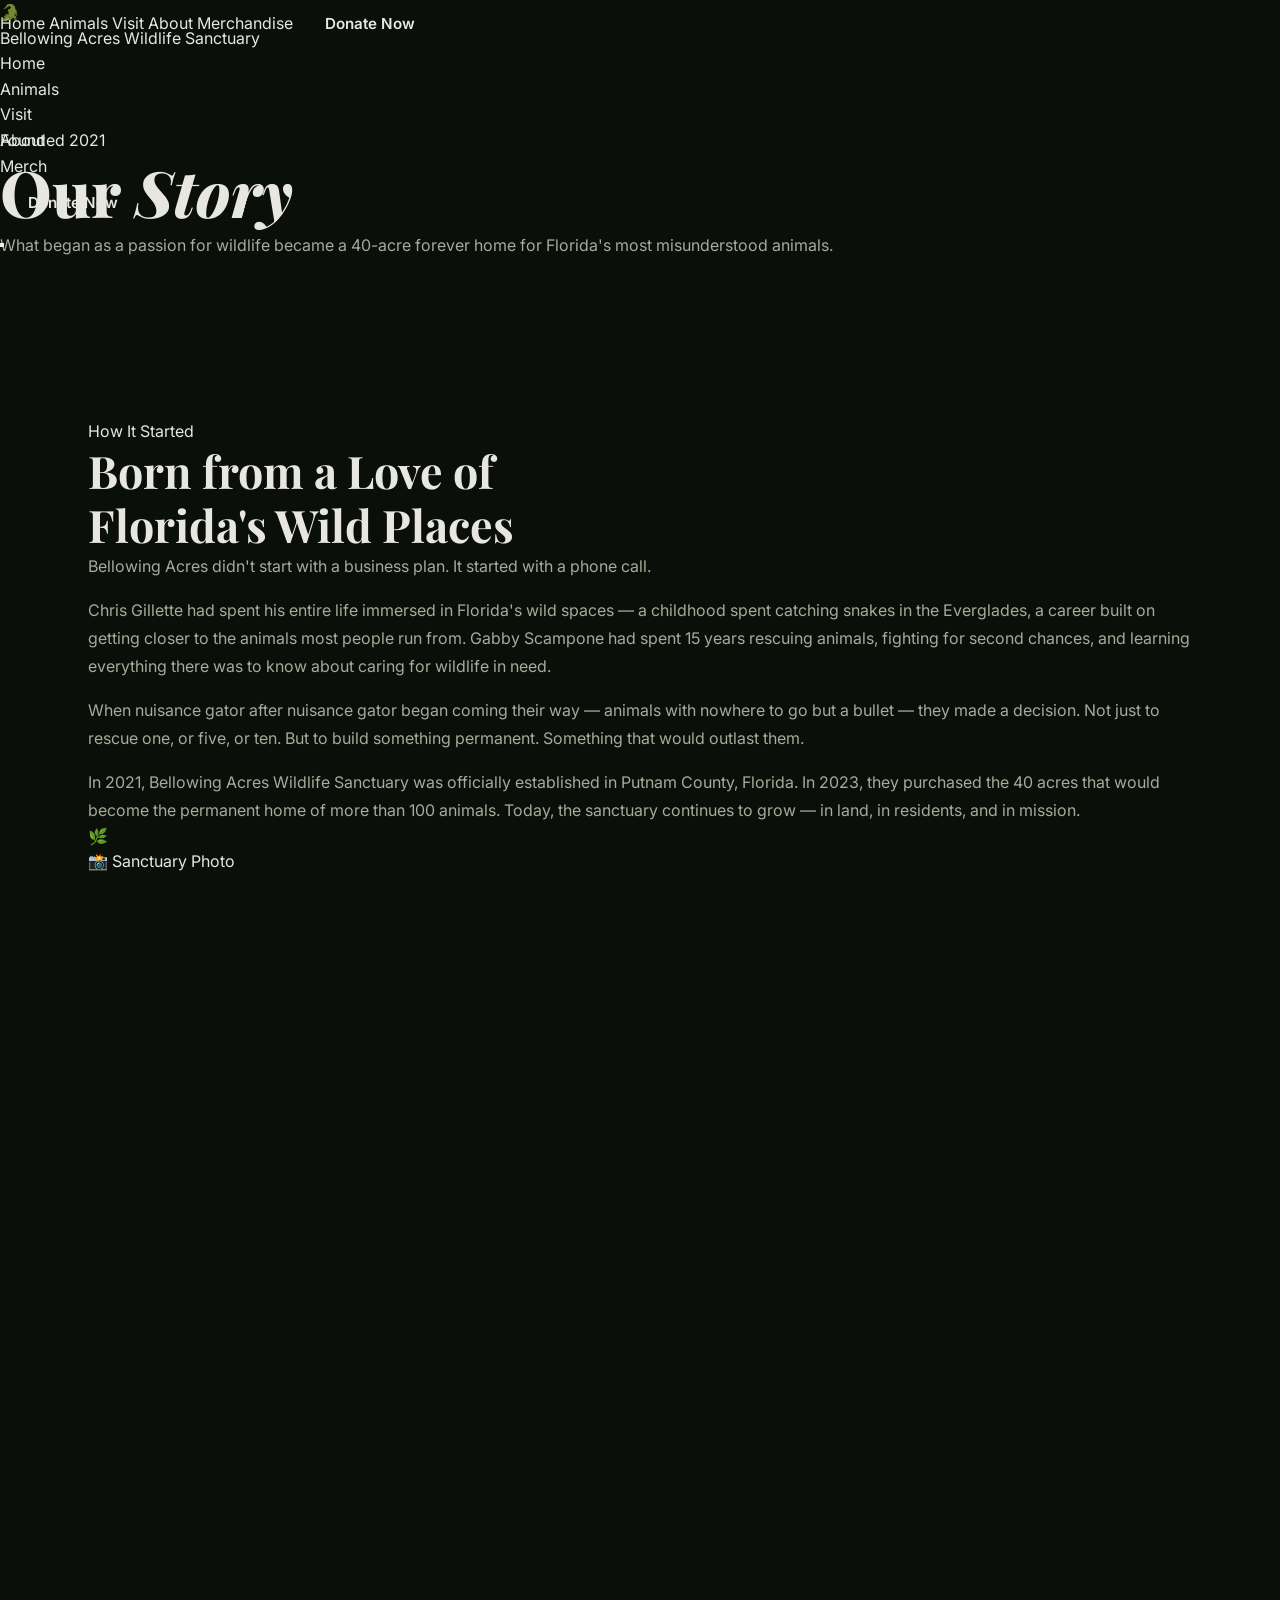
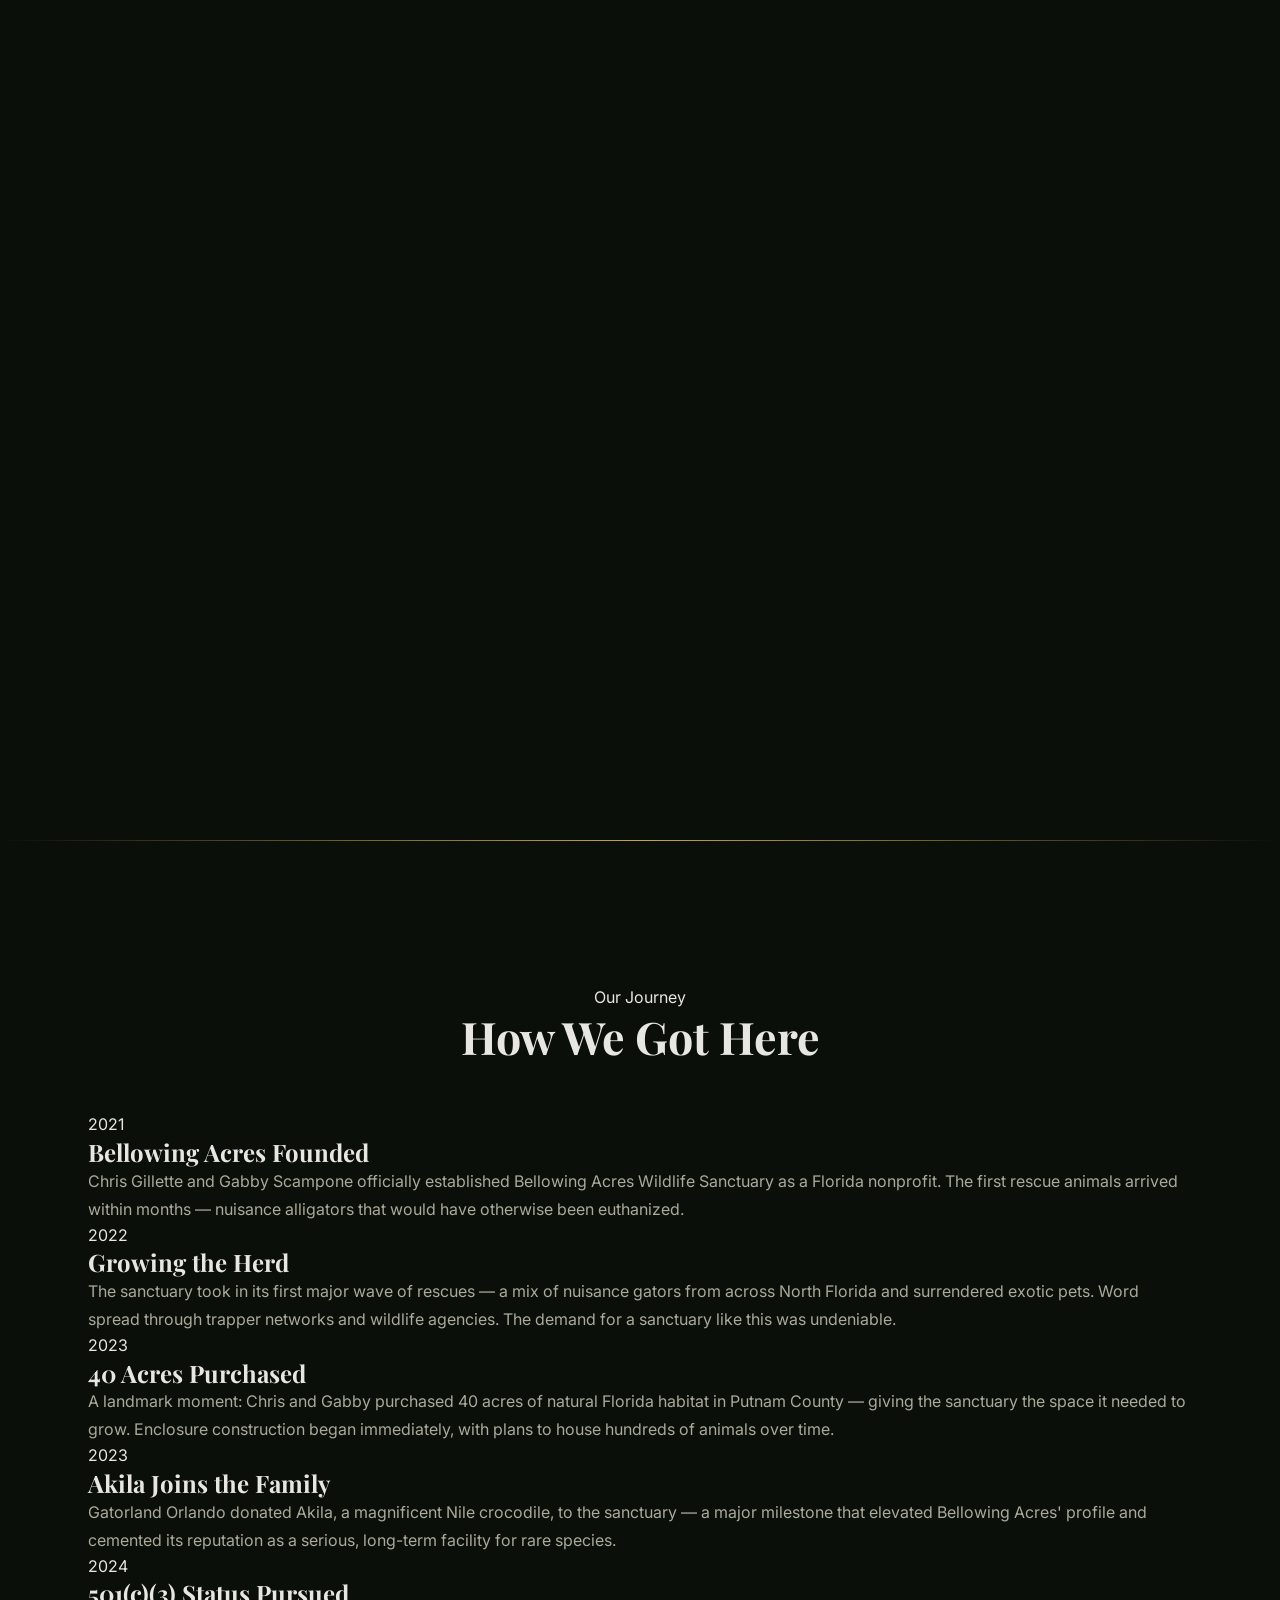
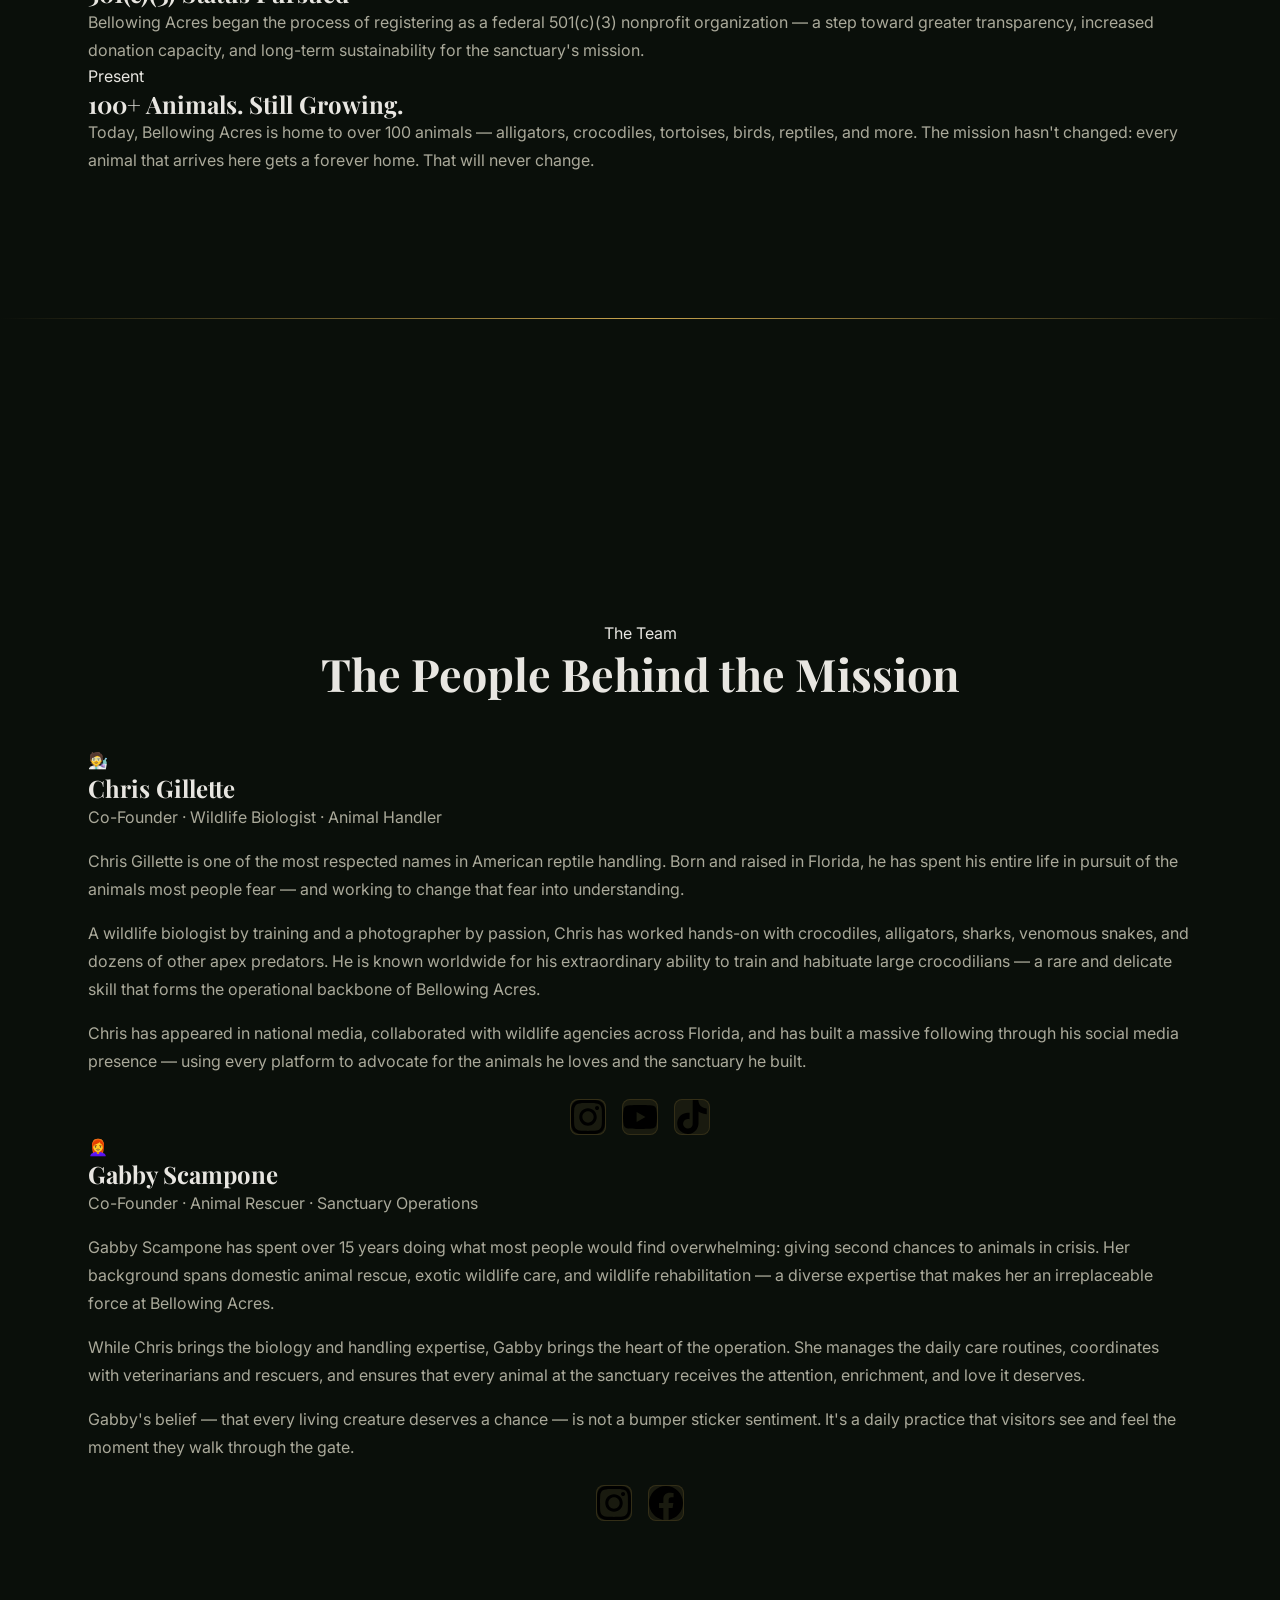
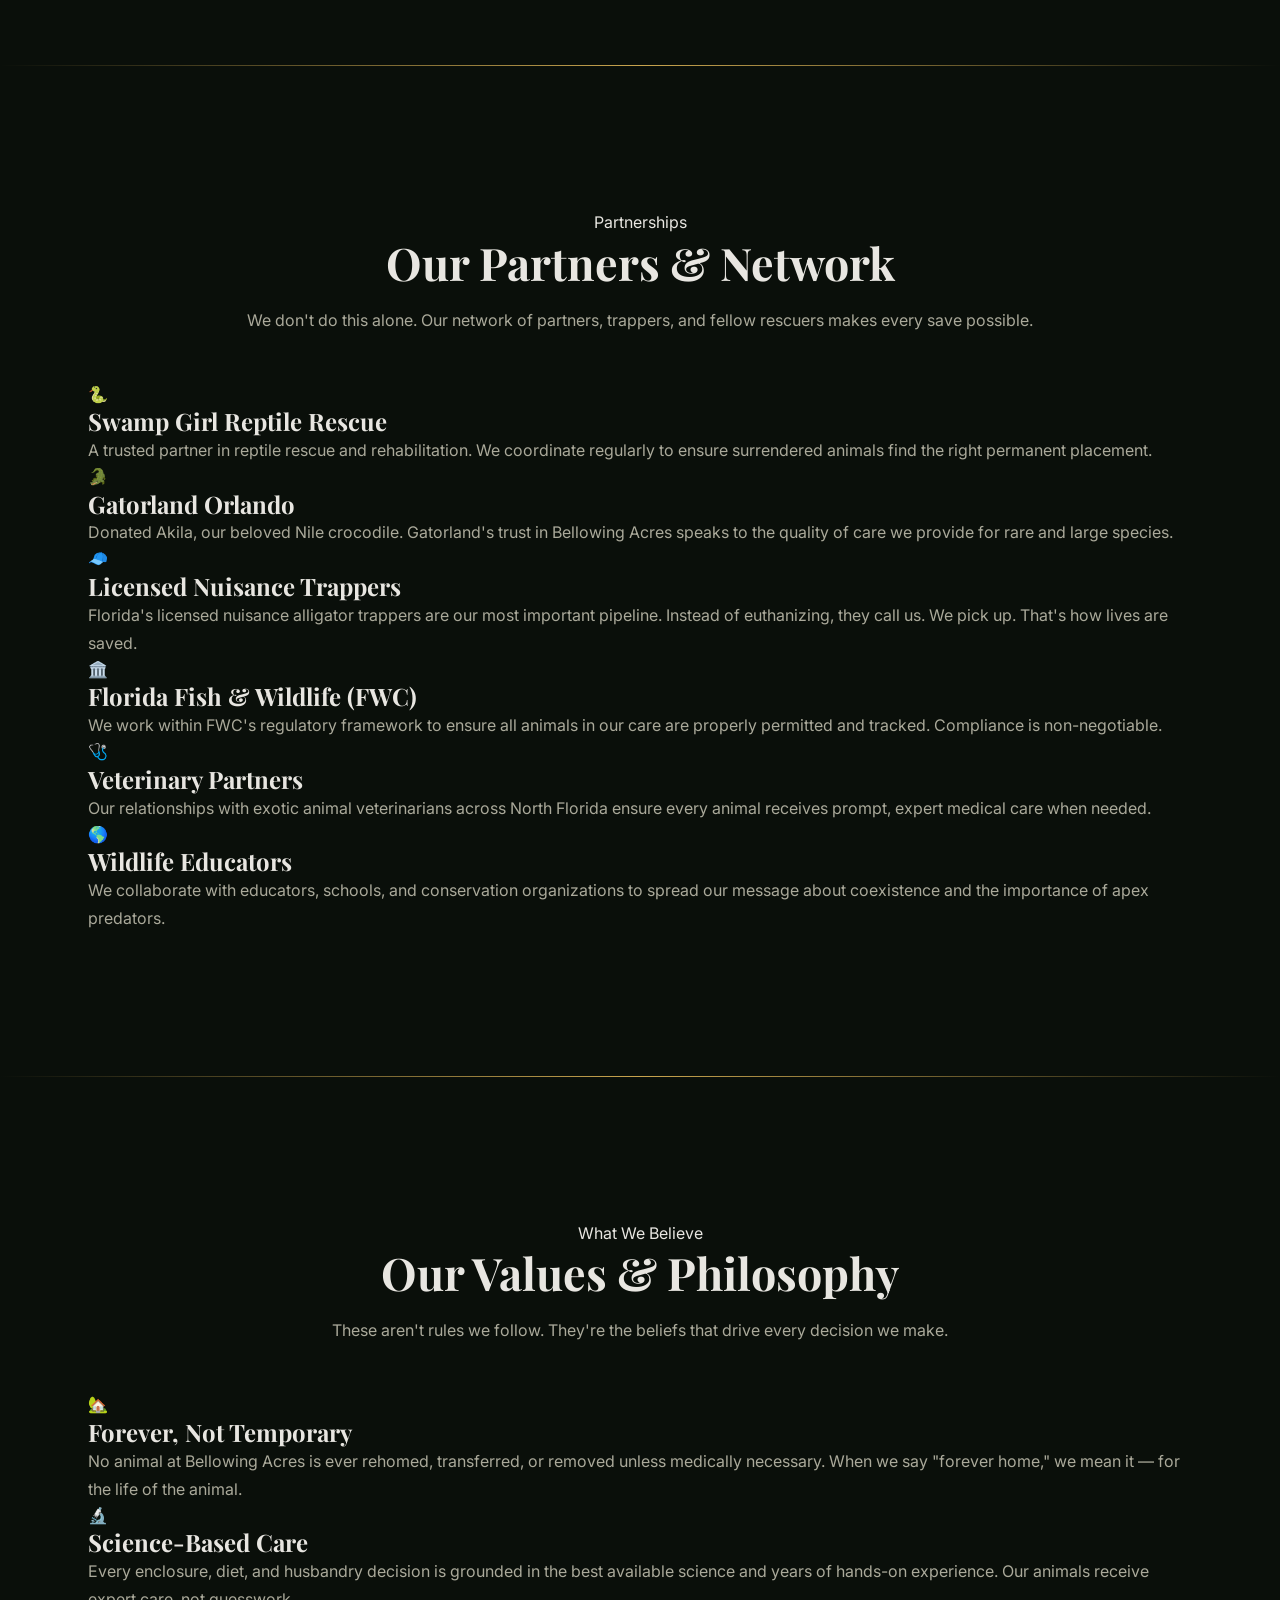
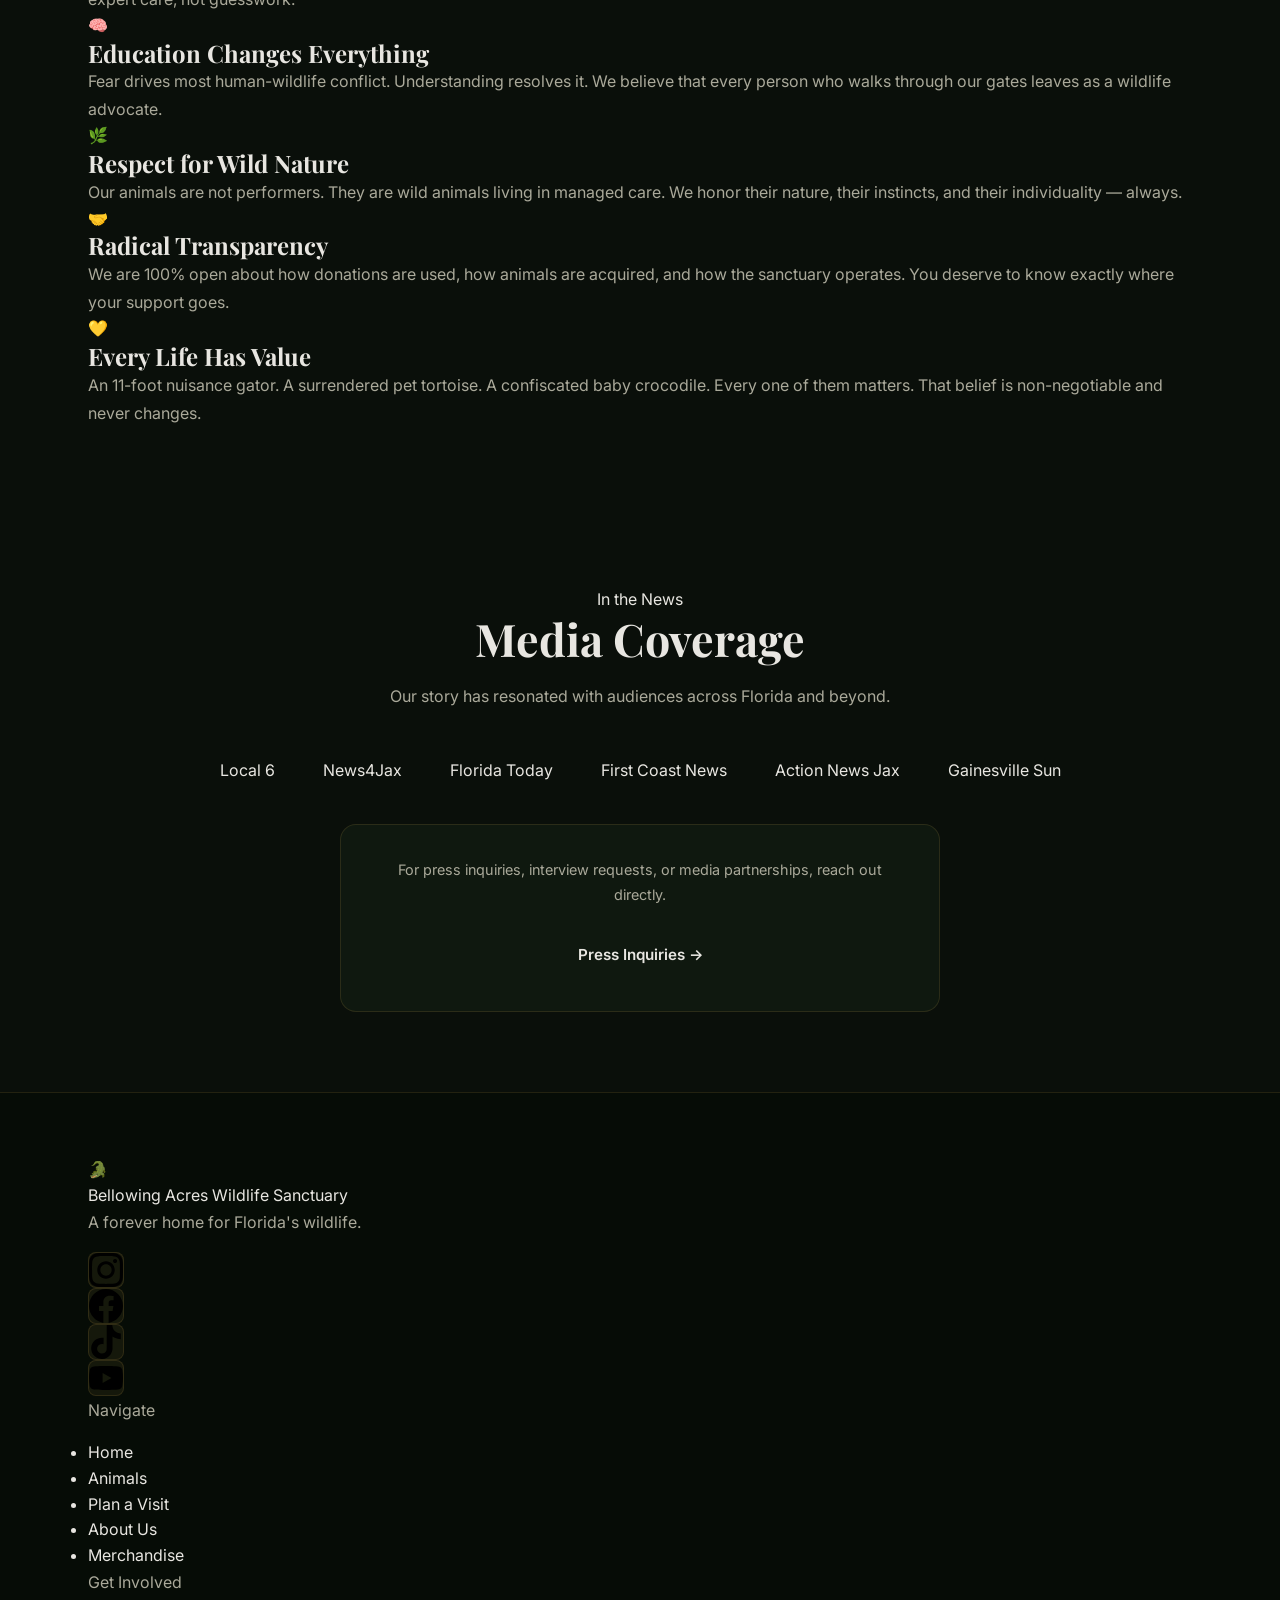
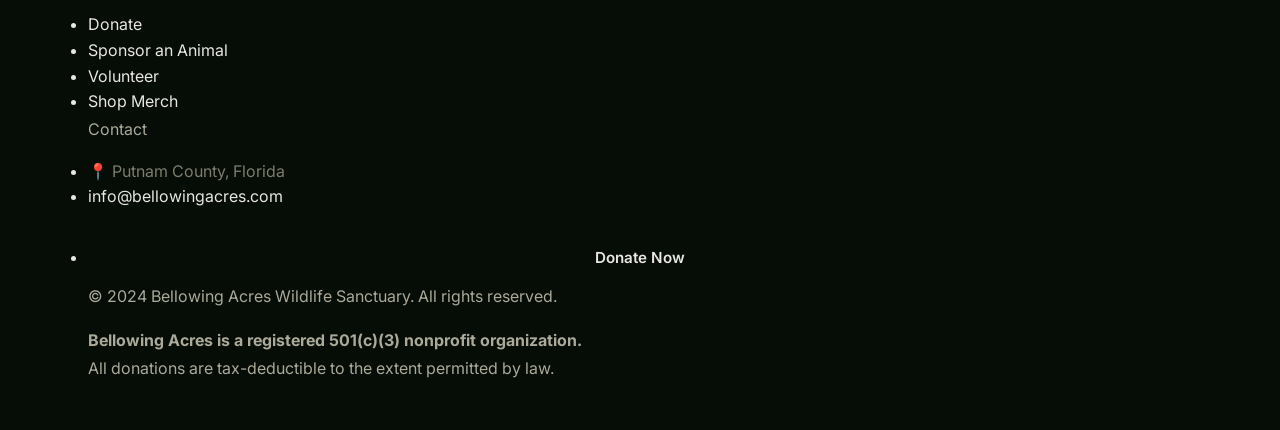
<file: about.html>
<!DOCTYPE html>
<html lang="en">
<head>
  <meta charset="UTF-8" />
  <meta name="viewport" content="width=device-width, initial-scale=1.0" />
  <meta name="description" content="Learn the story of Bellowing Acres — founded by Chris Gillette and Gabby Scampone in 2021 to provide forever homes to Florida's nuisance wildlife." />
  <title>About Us — Bellowing Acres Wildlife Sanctuary</title>
  <link rel="preconnect" href="https://fonts.googleapis.com" />
  <link rel="preconnect" href="https://fonts.gstatic.com" crossorigin />
  <link href="https://fonts.googleapis.com/css2?family=Inter:wght@300;400;500;600;700;800;900&family=Playfair+Display:ital,wght@0,700;0,800;1,700&display=swap" rel="stylesheet" />
  <link rel="stylesheet" href="css/style.css" />
  <link rel="icon" href="data:image/svg+xml,<svg xmlns=%22http://www.w3.org/2000/svg%22 viewBox=%220 0 100 100%22><text y=%22.9em%22 font-size=%2290%22>🐊</text></svg>" />
</head>
<body>

  <!-- NAVIGATION -->
  <nav class="nav" role="navigation" aria-label="Main navigation">
    <div class="nav__inner">
      <a href="index.html" class="nav__logo" aria-label="Bellowing Acres Home">
        <div class="nav__logo-icon" aria-hidden="true">🐊</div>
        <div class="nav__logo-text">
          <span class="nav__logo-name">Bellowing Acres</span>
          <span class="nav__logo-sub">Wildlife Sanctuary</span>
        </div>
      </a>
      <ul class="nav__links" role="list">
        <li><a href="index.html">Home</a></li>
        <li><a href="animals.html">Animals</a></li>
        <li><a href="visit.html">Visit</a></li>
        <li><a href="about.html" class="active">About</a></li>
        <li><a href="merchandise.html">Merch</a></li>
      </ul>
      <div class="nav__cta">
        <a href="donate.html" class="btn btn--primary btn--sm">Donate Now</a>
      </div>
      <button class="nav__hamburger" aria-label="Toggle navigation" aria-expanded="false">
        <span></span><span></span><span></span>
      </button>
    </div>
  </nav>
  <div class="nav__mobile" role="dialog" aria-label="Mobile navigation">
    <a href="index.html">Home</a>
    <a href="animals.html">Animals</a>
    <a href="visit.html">Visit</a>
    <a href="about.html">About</a>
    <a href="merchandise.html">Merchandise</a>
    <a href="donate.html" class="btn btn--primary">Donate Now</a>
  </div>

  <main>

    <!-- PAGE HERO -->
    <section class="page-hero" aria-label="About page hero">
      <div class="page-hero__content">
        <span class="section-label reveal">Founded 2021</span>
        <h1 class="reveal">Our <em>Story</em></h1>
        <p class="reveal">What began as a passion for wildlife became a 40-acre forever home for Florida's most misunderstood animals.</p>
      </div>
    </section>

    <!-- FULL STORY -->
    <section class="about-story" aria-labelledby="story-heading">
      <div class="container">
        <div class="about-story__inner">
          <div>
            <span class="section-label reveal">How It Started</span>
            <h2 id="story-heading" class="reveal">Born from a Love of<br/>Florida's Wild Places</h2>
            <p class="reveal">Bellowing Acres didn't start with a business plan. It started with a phone call.</p>
            <p class="reveal">Chris Gillette had spent his entire life immersed in Florida's wild spaces — a childhood spent catching snakes in the Everglades, a career built on getting closer to the animals most people run from. Gabby Scampone had spent 15 years rescuing animals, fighting for second chances, and learning everything there was to know about caring for wildlife in need.</p>
            <p class="reveal">When nuisance gator after nuisance gator began coming their way — animals with nowhere to go but a bullet — they made a decision. Not just to rescue one, or five, or ten. But to build something permanent. Something that would outlast them.</p>
            <p class="reveal">In 2021, Bellowing Acres Wildlife Sanctuary was officially established in Putnam County, Florida. In 2023, they purchased the 40 acres that would become the permanent home of more than 100 animals. Today, the sanctuary continues to grow — in land, in residents, and in mission.</p>
          </div>

          <div>
            <div class="mission__image reveal" style="aspect-ratio:3/4;" role="img" aria-label="Sanctuary landscape — photo coming soon">
              <div class="img-overlay-icon" aria-hidden="true">🌿</div>
              <div class="placeholder-label" aria-hidden="true">📸 Sanctuary Photo</div>
            </div>
          </div>
        </div>
      </div>
    </section>

    <div class="divider"></div>

    <!-- TIMELINE -->
    <section class="timeline" aria-labelledby="timeline-heading">
      <div class="container">
        <div class="section-header">
          <span class="section-label reveal">Our Journey</span>
          <h2 id="timeline-heading" class="reveal">How We Got Here</h2>
        </div>

        <div class="timeline__track">
          <div class="timeline-item reveal">
            <div class="timeline-item__dot" aria-hidden="true"></div>
            <div class="timeline-item__year">2021</div>
            <h3>Bellowing Acres Founded</h3>
            <p>Chris Gillette and Gabby Scampone officially established Bellowing Acres Wildlife Sanctuary as a Florida nonprofit. The first rescue animals arrived within months — nuisance alligators that would have otherwise been euthanized.</p>
          </div>

          <div class="timeline-item reveal">
            <div class="timeline-item__dot" aria-hidden="true"></div>
            <div class="timeline-item__year">2022</div>
            <h3>Growing the Herd</h3>
            <p>The sanctuary took in its first major wave of rescues — a mix of nuisance gators from across North Florida and surrendered exotic pets. Word spread through trapper networks and wildlife agencies. The demand for a sanctuary like this was undeniable.</p>
          </div>

          <div class="timeline-item reveal">
            <div class="timeline-item__dot" aria-hidden="true"></div>
            <div class="timeline-item__year">2023</div>
            <h3>40 Acres Purchased</h3>
            <p>A landmark moment: Chris and Gabby purchased 40 acres of natural Florida habitat in Putnam County — giving the sanctuary the space it needed to grow. Enclosure construction began immediately, with plans to house hundreds of animals over time.</p>
          </div>

          <div class="timeline-item reveal">
            <div class="timeline-item__dot" aria-hidden="true"></div>
            <div class="timeline-item__year">2023</div>
            <h3>Akila Joins the Family</h3>
            <p>Gatorland Orlando donated Akila, a magnificent Nile crocodile, to the sanctuary — a major milestone that elevated Bellowing Acres' profile and cemented its reputation as a serious, long-term facility for rare species.</p>
          </div>

          <div class="timeline-item reveal">
            <div class="timeline-item__dot" aria-hidden="true"></div>
            <div class="timeline-item__year">2024</div>
            <h3>501(c)(3) Status Pursued</h3>
            <p>Bellowing Acres began the process of registering as a federal 501(c)(3) nonprofit organization — a step toward greater transparency, increased donation capacity, and long-term sustainability for the sanctuary's mission.</p>
          </div>

          <div class="timeline-item reveal">
            <div class="timeline-item__dot" aria-hidden="true"></div>
            <div class="timeline-item__year">Present</div>
            <h3>100+ Animals. Still Growing.</h3>
            <p>Today, Bellowing Acres is home to over 100 animals — alligators, crocodiles, tortoises, birds, reptiles, and more. The mission hasn't changed: every animal that arrives here gets a forever home. That will never change.</p>
          </div>
        </div>
      </div>
    </section>

    <div class="divider"></div>

    <!-- FOUNDERS BIOS -->
    <section class="about-founders video-bg-container" aria-labelledby="founders-heading">
      <video class="video-bg" autoplay muted loop playsinline>
        <source src="assets/video/surface-croc.mp4" type="video/mp4">
      </video>
      <div class="video-overlay" aria-hidden="true"></div>
      <div class="light-caustics" aria-hidden="true"></div>
      <div class="container">
        <div class="section-header">
          <span class="section-label reveal">The Team</span>
          <h2 id="founders-heading" class="reveal">The People Behind the Mission</h2>
        </div>

        <div class="about-founder-card reveal">
          <div class="about-founder-card__avatar" role="img" aria-label="Chris Gillette headshot placeholder">
            <span aria-hidden="true">🧑‍🔬</span>
          </div>
          <div>
            <h3 class="about-founder-card__name">Chris Gillette</h3>
            <p class="about-founder-card__title">Co-Founder · Wildlife Biologist · Animal Handler</p>
            <p>Chris Gillette is one of the most respected names in American reptile handling. Born and raised in Florida, he has spent his entire life in pursuit of the animals most people fear — and working to change that fear into understanding.</p>
            <p>A wildlife biologist by training and a photographer by passion, Chris has worked hands-on with crocodiles, alligators, sharks, venomous snakes, and dozens of other apex predators. He is known worldwide for his extraordinary ability to train and habituate large crocodilians — a rare and delicate skill that forms the operational backbone of Bellowing Acres.</p>
            <p>Chris has appeared in national media, collaborated with wildlife agencies across Florida, and has built a massive following through his social media presence — using every platform to advocate for the animals he loves and the sanctuary he built.</p>
            <div class="social-links" style="margin-top:1.5rem">
              <a href="#" class="social-link" aria-label="Chris on Instagram"><svg viewBox="0 0 24 24"><path d="M12 2.163c3.204 0 3.584.012 4.85.07 3.252.148 4.771 1.691 4.919 4.919.058 1.265.069 1.645.069 4.849 0 3.205-.012 3.584-.069 4.849-.149 3.225-1.664 4.771-4.919 4.919-1.266.058-1.644.07-4.85.07-3.204 0-3.584-.012-4.849-.07-3.26-.149-4.771-1.699-4.919-4.92-.058-1.265-.07-1.644-.07-4.849 0-3.204.013-3.583.07-4.849.149-3.227 1.664-4.771 4.919-4.919 1.266-.057 1.645-.069 4.849-.069zm0-2.163c-3.259 0-3.667.014-4.947.072-4.358.2-6.78 2.618-6.98 6.98-.059 1.281-.073 1.689-.073 4.948 0 3.259.014 3.668.072 4.948.2 4.358 2.618 6.78 6.98 6.98 1.281.058 1.689.072 4.948.072 3.259 0 3.668-.014 4.948-.072 4.354-.2 6.782-2.618 6.979-6.98.059-1.28.073-1.689.073-4.948 0-3.259-.014-3.667-.072-4.947-.196-4.354-2.617-6.78-6.979-6.98-1.281-.059-1.69-.073-4.949-.073zm0 5.838c-3.403 0-6.162 2.759-6.162 6.162s2.759 6.163 6.162 6.163 6.162-2.759 6.162-6.163c0-3.403-2.759-6.162-6.162-6.162zm0 10.162c-2.209 0-4-1.79-4-4 0-2.209 1.791-4 4-4s4 1.791 4 4c0 2.21-1.791 4-4 4zm6.406-11.845c-.796 0-1.441.645-1.441 1.44s.645 1.44 1.441 1.44c.795 0 1.439-.645 1.439-1.44s-.644-1.44-1.439-1.44z"/></svg></a>
              <a href="#" class="social-link" aria-label="Chris on YouTube"><svg viewBox="0 0 24 24"><path d="M23.495 6.205a3.007 3.007 0 0 0-2.088-2.088c-1.87-.501-9.396-.501-9.396-.501s-7.507-.01-9.396.501A3.007 3.007 0 0 0 .527 6.205a31.247 31.247 0 0 0-.522 5.805 31.247 31.247 0 0 0 .522 5.783 3.007 3.007 0 0 0 2.088 2.088c1.868.502 9.396.502 9.396.502s7.506 0 9.396-.502a3.007 3.007 0 0 0 2.088-2.088 31.247 31.247 0 0 0 .5-5.783 31.247 31.247 0 0 0-.5-5.805zM9.609 15.601V8.408l6.264 3.602z"/></svg></a>
              <a href="#" class="social-link" aria-label="Chris on TikTok"><svg viewBox="0 0 24 24"><path d="M12.525.02c1.31-.02 2.61-.01 3.91-.02.08 1.53.63 3.09 1.75 4.17 1.12 1.11 2.7 1.62 4.24 1.79v4.03c-1.44-.05-2.89-.35-4.2-.97-.57-.26-1.1-.59-1.62-.93-.01 2.92.01 5.84-.02 8.75-.08 1.4-.54 2.79-1.35 3.94-1.31 1.92-3.58 3.17-5.91 3.21-1.43.08-2.86-.31-4.08-1.03-2.02-1.19-3.44-3.37-3.65-5.71-.02-.5-.03-1-.01-1.49.18-1.9 1.12-3.72 2.58-4.96 1.66-1.44 3.98-2.13 6.15-1.72.02 1.48-.04 2.96-.04 4.44-.99-.32-2.15-.23-3.02.37-.63.41-1.11 1.04-1.36 1.75-.21.51-.15 1.07-.14 1.61.24 1.64 1.82 3.02 3.5 2.87 1.12-.01 2.19-.66 2.77-1.61.19-.33.4-.67.41-1.06.1-1.79.06-3.57.07-5.36.01-4.03-.01-8.05.02-12.07z"/></svg></a>
            </div>
          </div>
        </div>

        <div class="about-founder-card reveal">
          <div class="about-founder-card__avatar" role="img" aria-label="Gabby Scampone headshot placeholder">
            <span aria-hidden="true">👩‍🦰</span>
          </div>
          <div>
            <h3 class="about-founder-card__name">Gabby Scampone</h3>
            <p class="about-founder-card__title">Co-Founder · Animal Rescuer · Sanctuary Operations</p>
            <p>Gabby Scampone has spent over 15 years doing what most people would find overwhelming: giving second chances to animals in crisis. Her background spans domestic animal rescue, exotic wildlife care, and wildlife rehabilitation — a diverse expertise that makes her an irreplaceable force at Bellowing Acres.</p>
            <p>While Chris brings the biology and handling expertise, Gabby brings the heart of the operation. She manages the daily care routines, coordinates with veterinarians and rescuers, and ensures that every animal at the sanctuary receives the attention, enrichment, and love it deserves.</p>
            <p>Gabby's belief — that every living creature deserves a chance — is not a bumper sticker sentiment. It's a daily practice that visitors see and feel the moment they walk through the gate.</p>
            <div class="social-links" style="margin-top:1.5rem">
              <a href="#" class="social-link" aria-label="Gabby on Instagram"><svg viewBox="0 0 24 24"><path d="M12 2.163c3.204 0 3.584.012 4.85.07 3.252.148 4.771 1.691 4.919 4.919.058 1.265.069 1.645.069 4.849 0 3.205-.012 3.584-.069 4.849-.149 3.225-1.664 4.771-4.919 4.919-1.266.058-1.644.07-4.85.07-3.204 0-3.584-.012-4.849-.07-3.26-.149-4.771-1.699-4.919-4.92-.058-1.265-.07-1.644-.07-4.849 0-3.204.013-3.583.07-4.849.149-3.227 1.664-4.771 4.919-4.919 1.266-.057 1.645-.069 4.849-.069zm0-2.163c-3.259 0-3.667.014-4.947.072-4.358.2-6.78 2.618-6.98 6.98-.059 1.281-.073 1.689-.073 4.948 0 3.259.014 3.668.072 4.948.2 4.358 2.618 6.78 6.98 6.98 1.281.058 1.689.072 4.948.072 3.259 0 3.668-.014 4.948-.072 4.354-.2 6.782-2.618 6.979-6.98.059-1.28.073-1.689.073-4.948 0-3.259-.014-3.667-.072-4.947-.196-4.354-2.617-6.78-6.979-6.98-1.281-.059-1.69-.073-4.949-.073zm0 5.838c-3.403 0-6.162 2.759-6.162 6.162s2.759 6.163 6.162 6.163 6.162-2.759 6.162-6.163c0-3.403-2.759-6.162-6.162-6.162zm0 10.162c-2.209 0-4-1.79-4-4 0-2.209 1.791-4 4-4s4 1.791 4 4c0 2.21-1.791 4-4 4zm6.406-11.845c-.796 0-1.441.645-1.441 1.44s.645 1.44 1.441 1.44c.795 0 1.439-.645 1.439-1.44s-.644-1.44-1.439-1.44z"/></svg></a>
              <a href="#" class="social-link" aria-label="Gabby on Facebook"><svg viewBox="0 0 24 24"><path d="M24 12.073c0-6.627-5.373-12-12-12s-12 5.373-12 12c0 5.99 4.388 10.954 10.125 11.854v-8.385H7.078v-3.47h3.047V9.43c0-3.007 1.792-4.669 4.533-4.669 1.312 0 2.686.235 2.686.235v2.953H15.83c-1.491 0-1.956.925-1.956 1.874v2.25h3.328l-.532 3.47h-2.796v8.385C19.612 23.027 24 18.062 24 12.073z"/></svg></a>
            </div>
          </div>
        </div>
      </div>
    </section>

    <div class="divider"></div>

    <!-- PARTNERS SECTION -->
    <section class="partners-section" aria-labelledby="partners-heading">
      <div class="container">
        <div class="section-header">
          <span class="section-label reveal">Partnerships</span>
          <h2 id="partners-heading" class="reveal">Our Partners &amp; Network</h2>
          <p class="reveal">We don't do this alone. Our network of partners, trappers, and fellow rescuers makes every save possible.</p>
        </div>

        <div class="partners-grid">
          <div class="partner-card reveal reveal-delay-1">
            <div class="partner-card__icon" aria-hidden="true">🐍</div>
            <h3>Swamp Girl Reptile Rescue</h3>
            <p>A trusted partner in reptile rescue and rehabilitation. We coordinate regularly to ensure surrendered animals find the right permanent placement.</p>
          </div>
          <div class="partner-card reveal reveal-delay-2">
            <div class="partner-card__icon" aria-hidden="true">🐊</div>
            <h3>Gatorland Orlando</h3>
            <p>Donated Akila, our beloved Nile crocodile. Gatorland's trust in Bellowing Acres speaks to the quality of care we provide for rare and large species.</p>
          </div>
          <div class="partner-card reveal reveal-delay-3">
            <div class="partner-card__icon" aria-hidden="true">🧢</div>
            <h3>Licensed Nuisance Trappers</h3>
            <p>Florida's licensed nuisance alligator trappers are our most important pipeline. Instead of euthanizing, they call us. We pick up. That's how lives are saved.</p>
          </div>
          <div class="partner-card reveal reveal-delay-1">
            <div class="partner-card__icon" aria-hidden="true">🏛️</div>
            <h3>Florida Fish & Wildlife (FWC)</h3>
            <p>We work within FWC's regulatory framework to ensure all animals in our care are properly permitted and tracked. Compliance is non-negotiable.</p>
          </div>
          <div class="partner-card reveal reveal-delay-2">
            <div class="partner-card__icon" aria-hidden="true">🩺</div>
            <h3>Veterinary Partners</h3>
            <p>Our relationships with exotic animal veterinarians across North Florida ensure every animal receives prompt, expert medical care when needed.</p>
          </div>
          <div class="partner-card reveal reveal-delay-3">
            <div class="partner-card__icon" aria-hidden="true">🌎</div>
            <h3>Wildlife Educators</h3>
            <p>We collaborate with educators, schools, and conservation organizations to spread our message about coexistence and the importance of apex predators.</p>
          </div>
        </div>
      </div>
    </section>

    <div class="divider"></div>

    <!-- VALUES -->
    <section class="values-section" aria-labelledby="values-heading">
      <div class="container">
        <div class="section-header">
          <span class="section-label reveal">What We Believe</span>
          <h2 id="values-heading" class="reveal">Our Values &amp; Philosophy</h2>
          <p class="reveal">These aren't rules we follow. They're the beliefs that drive every decision we make.</p>
        </div>

        <div class="values-grid">
          <div class="value-card reveal reveal-delay-1">
            <div class="value-card__icon" aria-hidden="true">🏡</div>
            <div>
              <h3>Forever, Not Temporary</h3>
              <p>No animal at Bellowing Acres is ever rehomed, transferred, or removed unless medically necessary. When we say "forever home," we mean it — for the life of the animal.</p>
            </div>
          </div>
          <div class="value-card reveal reveal-delay-2">
            <div class="value-card__icon" aria-hidden="true">🔬</div>
            <div>
              <h3>Science-Based Care</h3>
              <p>Every enclosure, diet, and husbandry decision is grounded in the best available science and years of hands-on experience. Our animals receive expert care, not guesswork.</p>
            </div>
          </div>
          <div class="value-card reveal reveal-delay-3">
            <div class="value-card__icon" aria-hidden="true">🧠</div>
            <div>
              <h3>Education Changes Everything</h3>
              <p>Fear drives most human-wildlife conflict. Understanding resolves it. We believe that every person who walks through our gates leaves as a wildlife advocate.</p>
            </div>
          </div>
          <div class="value-card reveal reveal-delay-4">
            <div class="value-card__icon" aria-hidden="true">🌿</div>
            <div>
              <h3>Respect for Wild Nature</h3>
              <p>Our animals are not performers. They are wild animals living in managed care. We honor their nature, their instincts, and their individuality — always.</p>
            </div>
          </div>
          <div class="value-card reveal reveal-delay-1">
            <div class="value-card__icon" aria-hidden="true">🤝</div>
            <div>
              <h3>Radical Transparency</h3>
              <p>We are 100% open about how donations are used, how animals are acquired, and how the sanctuary operates. You deserve to know exactly where your support goes.</p>
            </div>
          </div>
          <div class="value-card reveal reveal-delay-2">
            <div class="value-card__icon" aria-hidden="true">💛</div>
            <div>
              <h3>Every Life Has Value</h3>
              <p>An 11-foot nuisance gator. A surrendered pet tortoise. A confiscated baby crocodile. Every one of them matters. That belief is non-negotiable and never changes.</p>
            </div>
          </div>
        </div>
      </div>
    </section>

    <!-- PRESS / IN THE NEWS -->
    <section class="in-the-news" id="press" aria-labelledby="press-heading">
      <div class="container">
        <div class="section-header">
          <span class="section-label reveal">In the News</span>
          <h2 id="press-heading" class="reveal">Media Coverage</h2>
          <p class="reveal">Our story has resonated with audiences across Florida and beyond.</p>
        </div>

        <div class="news-logos reveal">
          <span class="news-logo-placeholder">Local 6</span>
          <span class="news-logo-placeholder">News4Jax</span>
          <span class="news-logo-placeholder">Florida Today</span>
          <span class="news-logo-placeholder">First Coast News</span>
          <span class="news-logo-placeholder">Action News Jax</span>
          <span class="news-logo-placeholder">Gainesville Sun</span>
        </div>

        <div style="text-align:center;margin-top:2.5rem;padding:2rem;background:var(--bg-card);border:1px solid var(--border);border-radius:16px;max-width:600px;margin-left:auto;margin-right:auto;" class="reveal">
          <p style="font-size:0.9rem;margin-bottom:1.5rem">For press inquiries, interview requests, or media partnerships, reach out directly.</p>
          <a href="mailto:press@bellowingacres.com" class="btn btn--gold-outline">Press Inquiries →</a>
        </div>
      </div>
    </section>

  </main>

  <!-- FOOTER -->
  <footer class="footer" role="contentinfo">
    <div class="container">
      <div class="footer__grid">
        <div class="footer__brand">
          <a href="index.html" class="nav__logo">
            <div class="nav__logo-icon" aria-hidden="true">🐊</div>
            <div class="nav__logo-text">
              <span class="nav__logo-name">Bellowing Acres</span>
              <span class="nav__logo-sub">Wildlife Sanctuary</span>
            </div>
          </a>
          <p class="footer__tagline">A forever home for Florida's wildlife.</p>
          <div class="footer__social" aria-label="Social media">
            <a href="#" class="social-link" aria-label="Instagram"><svg viewBox="0 0 24 24"><path d="M12 2.163c3.204 0 3.584.012 4.85.07 3.252.148 4.771 1.691 4.919 4.919.058 1.265.069 1.645.069 4.849 0 3.205-.012 3.584-.069 4.849-.149 3.225-1.664 4.771-4.919 4.919-1.266.058-1.644.07-4.85.07-3.204 0-3.584-.012-4.849-.07-3.26-.149-4.771-1.699-4.919-4.92-.058-1.265-.07-1.644-.07-4.849 0-3.204.013-3.583.07-4.849.149-3.227 1.664-4.771 4.919-4.919 1.266-.057 1.645-.069 4.849-.069zm0-2.163c-3.259 0-3.667.014-4.947.072-4.358.2-6.78 2.618-6.98 6.98-.059 1.281-.073 1.689-.073 4.948 0 3.259.014 3.668.072 4.948.2 4.358 2.618 6.78 6.98 6.98 1.281.058 1.689.072 4.948.072 3.259 0 3.668-.014 4.948-.072 4.354-.2 6.782-2.618 6.979-6.98.059-1.28.073-1.689.073-4.948 0-3.259-.014-3.667-.072-4.947-.196-4.354-2.617-6.78-6.979-6.98-1.281-.059-1.69-.073-4.949-.073zm0 5.838c-3.403 0-6.162 2.759-6.162 6.162s2.759 6.163 6.162 6.163 6.162-2.759 6.162-6.163c0-3.403-2.759-6.162-6.162-6.162zm0 10.162c-2.209 0-4-1.79-4-4 0-2.209 1.791-4 4-4s4 1.791 4 4c0 2.21-1.791 4-4 4zm6.406-11.845c-.796 0-1.441.645-1.441 1.44s.645 1.44 1.441 1.44c.795 0 1.439-.645 1.439-1.44s-.644-1.44-1.439-1.44z"/></svg></a>
            <a href="#" class="social-link" aria-label="Facebook"><svg viewBox="0 0 24 24"><path d="M24 12.073c0-6.627-5.373-12-12-12s-12 5.373-12 12c0 5.99 4.388 10.954 10.125 11.854v-8.385H7.078v-3.47h3.047V9.43c0-3.007 1.792-4.669 4.533-4.669 1.312 0 2.686.235 2.686.235v2.953H15.83c-1.491 0-1.956.925-1.956 1.874v2.25h3.328l-.532 3.47h-2.796v8.385C19.612 23.027 24 18.062 24 12.073z"/></svg></a>
            <a href="#" class="social-link" aria-label="TikTok"><svg viewBox="0 0 24 24"><path d="M12.525.02c1.31-.02 2.61-.01 3.91-.02.08 1.53.63 3.09 1.75 4.17 1.12 1.11 2.7 1.62 4.24 1.79v4.03c-1.44-.05-2.89-.35-4.2-.97-.57-.26-1.1-.59-1.62-.93-.01 2.92.01 5.84-.02 8.75-.08 1.4-.54 2.79-1.35 3.94-1.31 1.92-3.58 3.17-5.91 3.21-1.43.08-2.86-.31-4.08-1.03-2.02-1.19-3.44-3.37-3.65-5.71-.02-.5-.03-1-.01-1.49.18-1.9 1.12-3.72 2.58-4.96 1.66-1.44 3.98-2.13 6.15-1.72.02 1.48-.04 2.96-.04 4.44-.99-.32-2.15-.23-3.02.37-.63.41-1.11 1.04-1.36 1.75-.21.51-.15 1.07-.14 1.61.24 1.64 1.82 3.02 3.5 2.87 1.12-.01 2.19-.66 2.77-1.61.19-.33.4-.67.41-1.06.1-1.79.06-3.57.07-5.36.01-4.03-.01-8.05.02-12.07z"/></svg></a>
            <a href="#" class="social-link" aria-label="YouTube"><svg viewBox="0 0 24 24"><path d="M23.495 6.205a3.007 3.007 0 0 0-2.088-2.088c-1.87-.501-9.396-.501-9.396-.501s-7.507-.01-9.396.501A3.007 3.007 0 0 0 .527 6.205a31.247 31.247 0 0 0-.522 5.805 31.247 31.247 0 0 0 .522 5.783 3.007 3.007 0 0 0 2.088 2.088c1.868.502 9.396.502 9.396.502s7.506 0 9.396-.502a3.007 3.007 0 0 0 2.088-2.088 31.247 31.247 0 0 0 .5-5.783 31.247 31.247 0 0 0-.5-5.805zM9.609 15.601V8.408l6.264 3.602z"/></svg></a>
          </div>
        </div>
        <div class="footer__col">
          <p class="footer__col-title">Navigate</p>
          <ul class="footer__col-links">
            <li><a href="index.html">Home</a></li>
            <li><a href="animals.html">Animals</a></li>
            <li><a href="visit.html">Plan a Visit</a></li>
            <li><a href="about.html">About Us</a></li>
            <li><a href="merchandise.html">Merchandise</a></li>
          </ul>
        </div>
        <div class="footer__col">
          <p class="footer__col-title">Get Involved</p>
          <ul class="footer__col-links">
            <li><a href="donate.html">Donate</a></li>
            <li><a href="animals.html">Sponsor an Animal</a></li>
            <li><a href="visit.html">Volunteer</a></li>
            <li><a href="merchandise.html">Shop Merch</a></li>
          </ul>
        </div>
        <div class="footer__col">
          <p class="footer__col-title">Contact</p>
          <ul class="footer__col-links">
            <li><span style="color:var(--text-dim)">📍 Putnam County, Florida</span></li>
            <li><a href="mailto:info@bellowingacres.com">info@bellowingacres.com</a></li>
            <li style="margin-top:1.5rem"><a href="donate.html" class="btn btn--primary btn--sm" style="width:100%;justify-content:center">Donate Now</a></li>
          </ul>
        </div>
      </div>
      <div class="footer__bottom">
        <p>© 2024 Bellowing Acres Wildlife Sanctuary. All rights reserved.</p>
        <p><strong>Bellowing Acres is a registered 501(c)(3) nonprofit organization.</strong><br/>All donations are tax-deductible to the extent permitted by law.</p>
      </div>
    </div>
  </footer>

  <script src="js/main.js"></script>
</body>
</html>
</file>
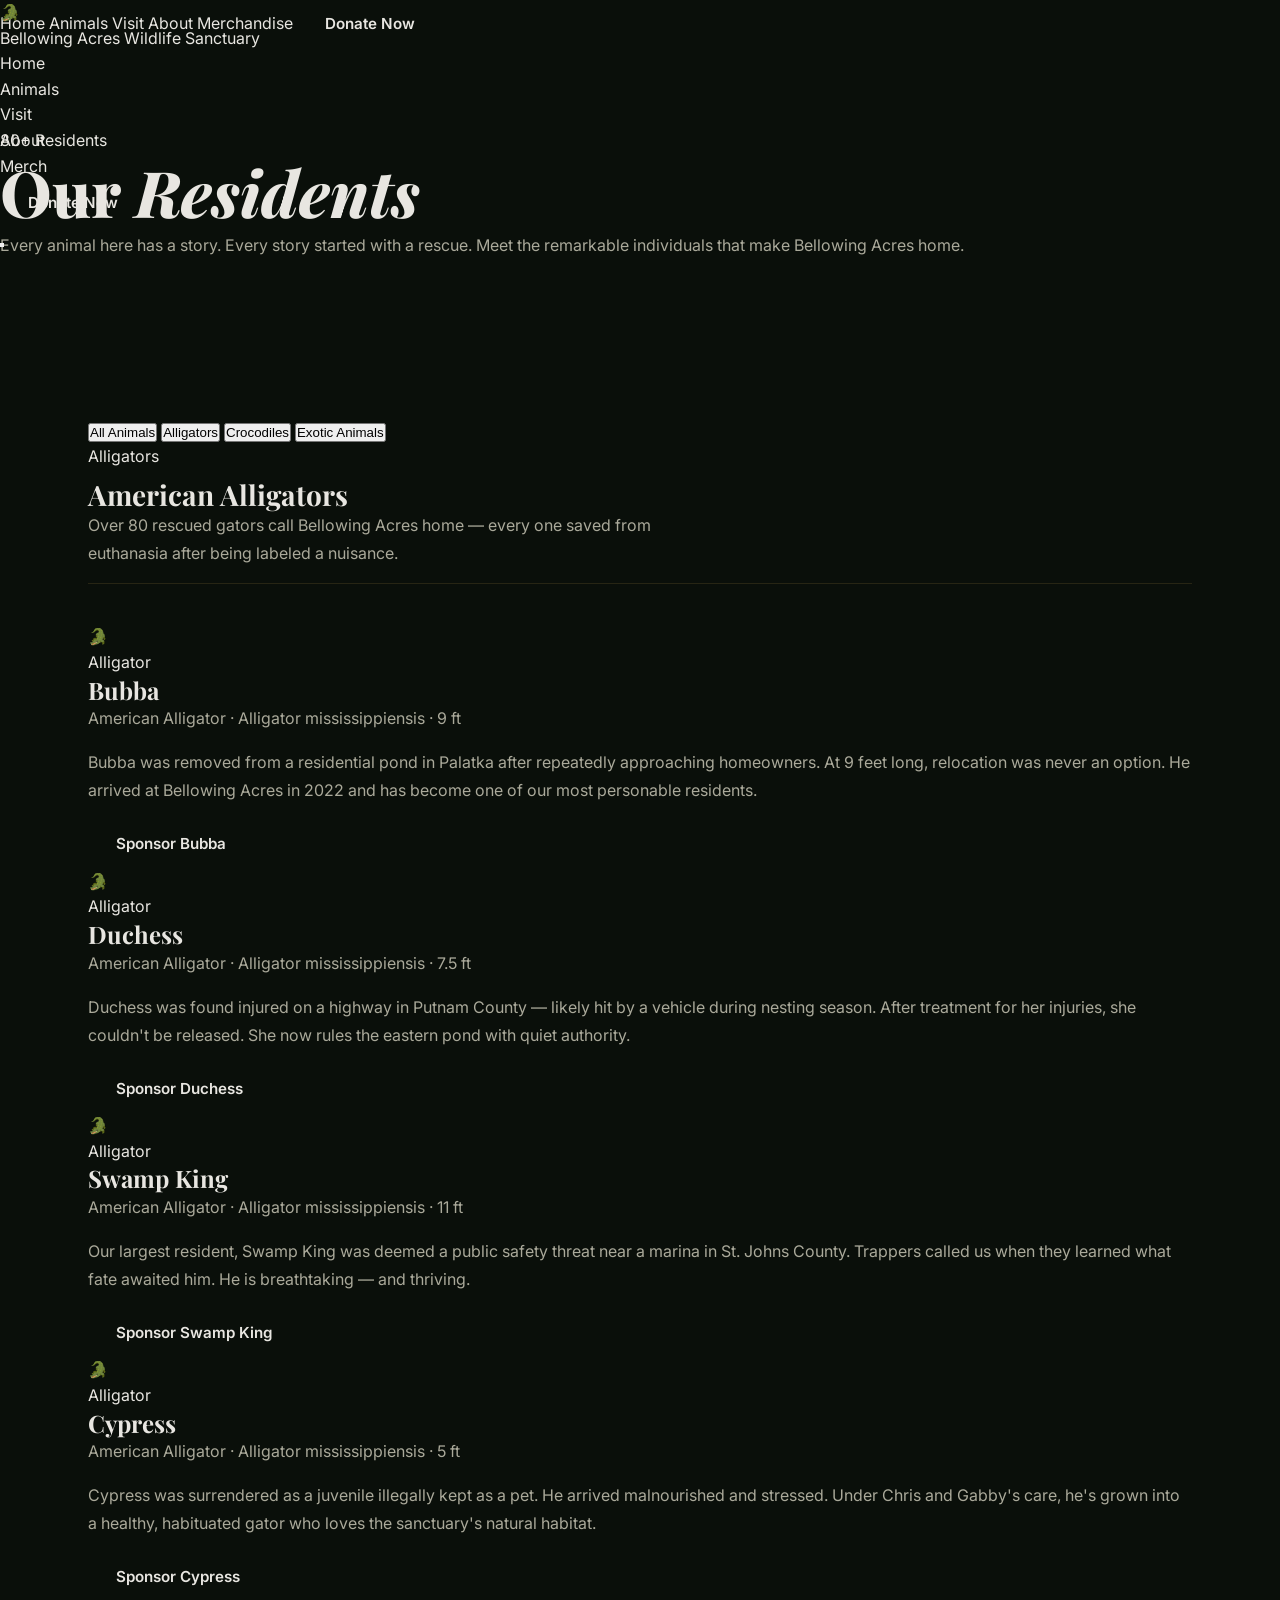
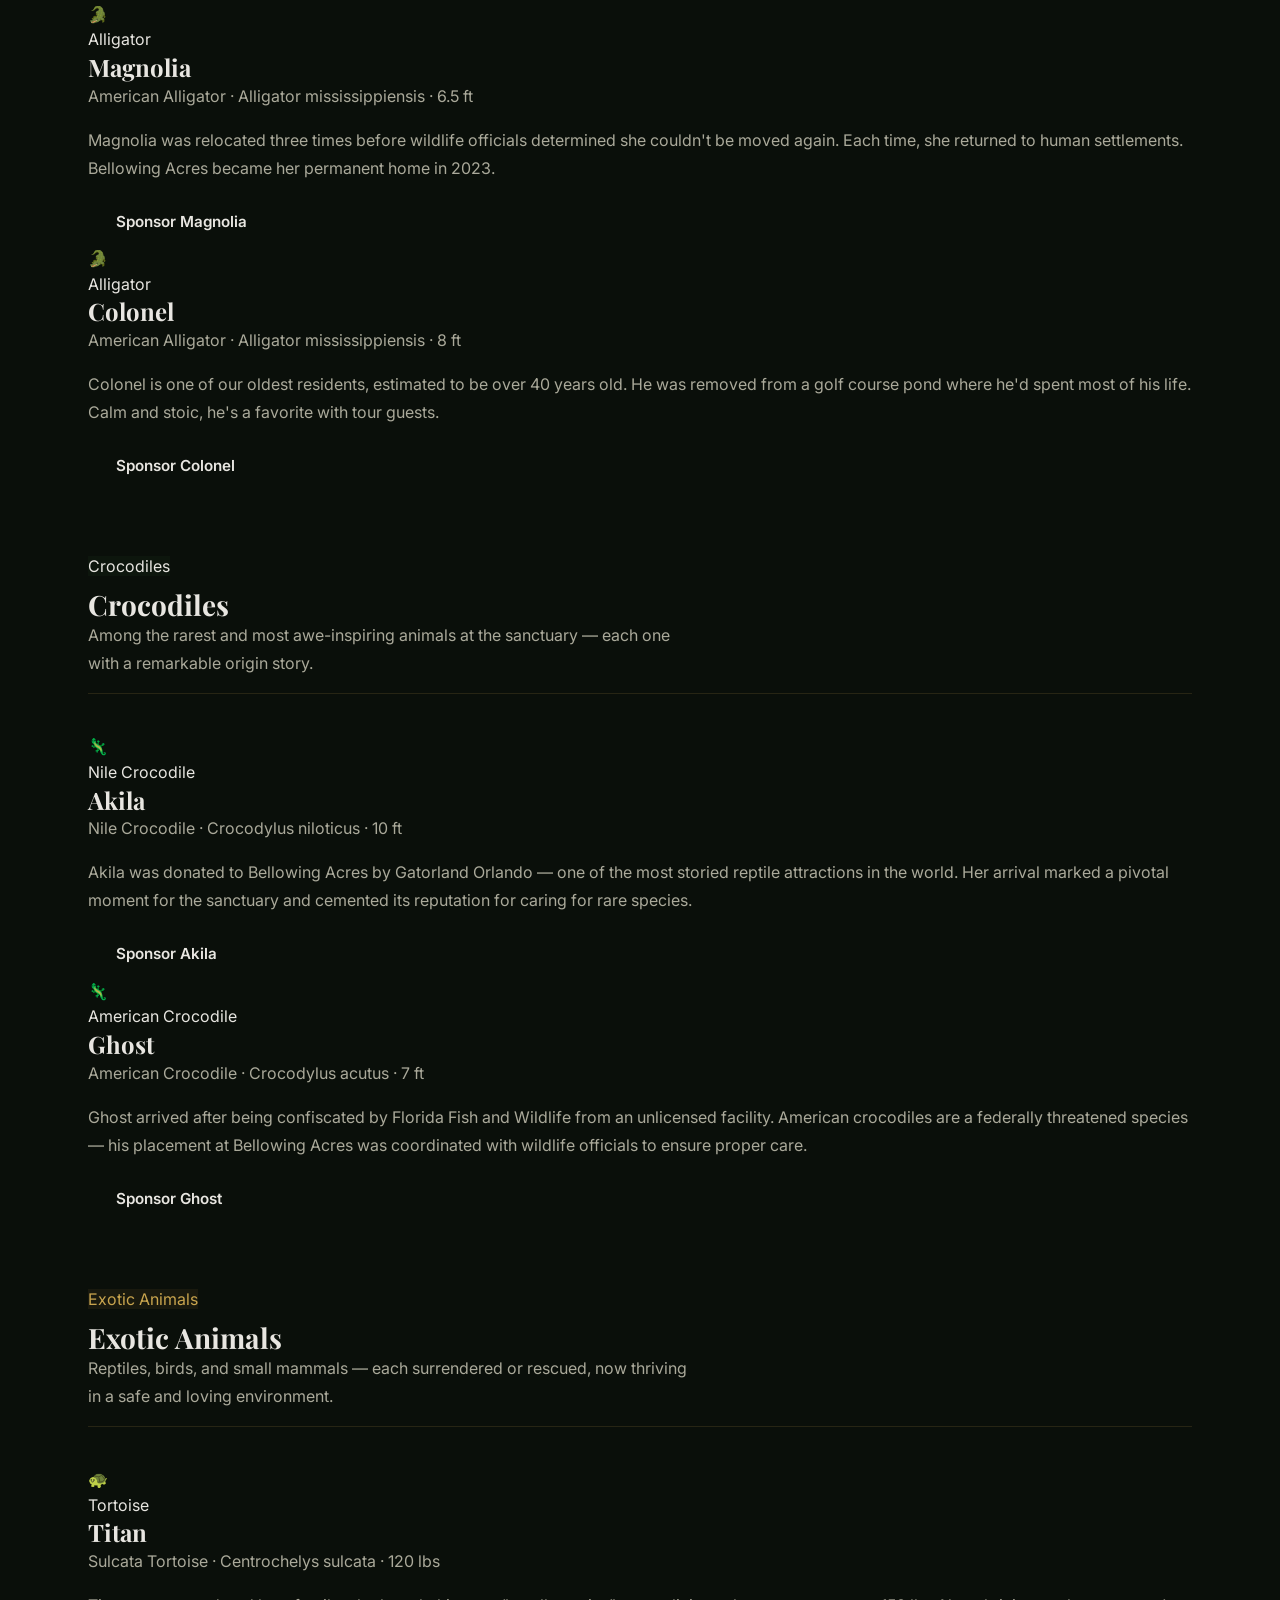
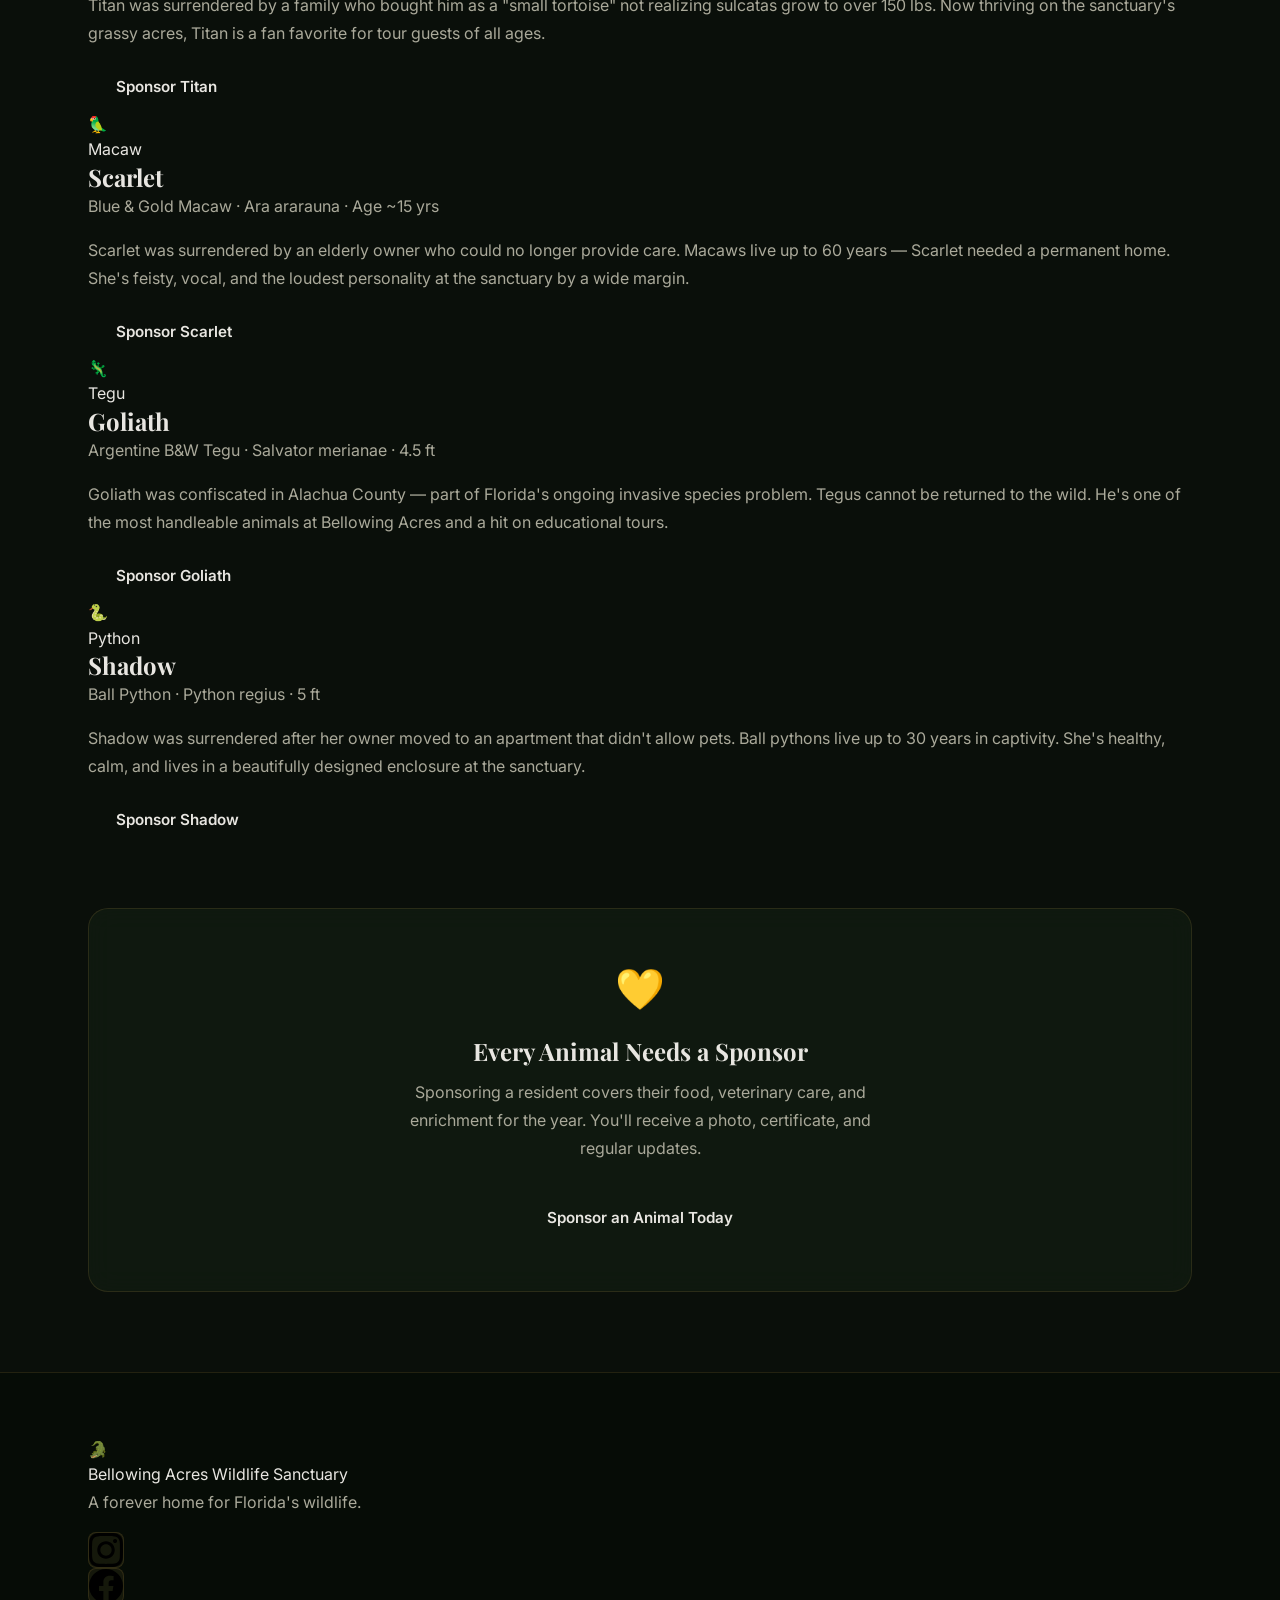
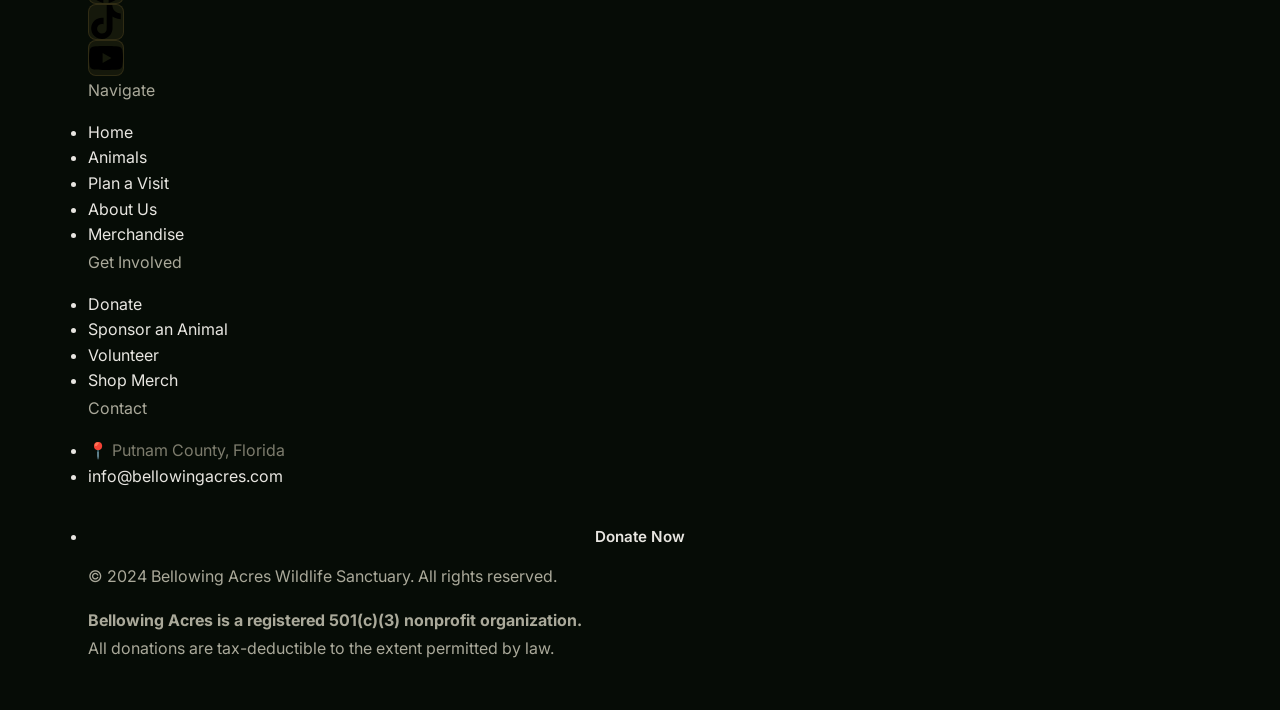
<file: animals.html>
<!DOCTYPE html>
<html lang="en">
<head>
  <meta charset="UTF-8" />
  <meta name="viewport" content="width=device-width, initial-scale=1.0" />
  <meta name="description" content="Meet the residents of Bellowing Acres Wildlife Sanctuary — rescued alligators, crocodiles, and exotic animals, each with a unique rescue story." />
  <title>Meet the Animals — Bellowing Acres Wildlife Sanctuary</title>
  <link rel="preconnect" href="https://fonts.googleapis.com" />
  <link rel="preconnect" href="https://fonts.gstatic.com" crossorigin />
  <link href="https://fonts.googleapis.com/css2?family=Inter:wght@300;400;500;600;700;800;900&family=Playfair+Display:ital,wght@0,700;0,800;1,700&display=swap" rel="stylesheet" />
  <link rel="stylesheet" href="css/style.css" />
  <link rel="icon" href="data:image/svg+xml,<svg xmlns=%22http://www.w3.org/2000/svg%22 viewBox=%220 0 100 100%22><text y=%22.9em%22 font-size=%2290%22>🐊</text></svg>" />
</head>
<body>

  <!-- NAVIGATION -->
  <nav class="nav" role="navigation" aria-label="Main navigation">
    <div class="nav__inner">
      <a href="index.html" class="nav__logo" aria-label="Bellowing Acres Home">
        <div class="nav__logo-icon" aria-hidden="true">🐊</div>
        <div class="nav__logo-text">
          <span class="nav__logo-name">Bellowing Acres</span>
          <span class="nav__logo-sub">Wildlife Sanctuary</span>
        </div>
      </a>
      <ul class="nav__links" role="list">
        <li><a href="index.html">Home</a></li>
        <li><a href="animals.html" class="active">Animals</a></li>
        <li><a href="visit.html">Visit</a></li>
        <li><a href="about.html">About</a></li>
        <li><a href="merchandise.html">Merch</a></li>
      </ul>
      <div class="nav__cta">
        <a href="donate.html" class="btn btn--primary btn--sm">Donate Now</a>
      </div>
      <button class="nav__hamburger" aria-label="Toggle navigation" aria-expanded="false">
        <span></span><span></span><span></span>
      </button>
    </div>
  </nav>
  <div class="nav__mobile" role="dialog" aria-label="Mobile navigation">
    <a href="index.html">Home</a>
    <a href="animals.html">Animals</a>
    <a href="visit.html">Visit</a>
    <a href="about.html">About</a>
    <a href="merchandise.html">Merchandise</a>
    <a href="donate.html" class="btn btn--primary">Donate Now</a>
  </div>

  <main>

    <!-- PAGE HERO -->
    <section class="page-hero" aria-label="Animals page hero">
      <div class="page-hero__content">
        <span class="section-label reveal">80+ Residents</span>
        <h1 class="reveal">Our <em>Residents</em></h1>
        <p class="reveal">Every animal here has a story. Every story started with a rescue. Meet the remarkable individuals that make Bellowing Acres home.</p>
      </div>
    </section>

    <!-- ANIMALS GRID -->
    <section style="padding:5rem 0;background:var(--bg);" aria-labelledby="animals-grid-heading">
      <div class="container">

        <!-- Filter Tabs -->
        <div class="filter-tabs" role="tablist" aria-label="Filter animals by type">
          <button class="filter-tab active" role="tab" aria-selected="true" data-filter="all">All Animals</button>
          <button class="filter-tab" role="tab" aria-selected="false" data-filter="gator">Alligators</button>
          <button class="filter-tab" role="tab" aria-selected="false" data-filter="croc">Crocodiles</button>
          <button class="filter-tab" role="tab" aria-selected="false" data-filter="exotic">Exotic Animals</button>
        </div>

        <!-- Alligators Header -->
        <div style="margin-bottom:2.5rem;padding-bottom:1rem;border-bottom:1px solid var(--border);">
          <span class="section-label">Alligators</span>
          <h2 id="animals-grid-heading" style="margin-top:0.5rem;font-size:1.75rem;">American Alligators</h2>
          <p style="max-width:600px">Over 80 rescued gators call Bellowing Acres home — every one saved from euthanasia after being labeled a nuisance.</p>
        </div>

        <div class="animals-full-grid" style="margin-bottom:4rem">

          <article class="animal-full-card reveal reveal-delay-1">
            <div class="animal-full-card__image animal-full-card__image--gator" role="img" aria-label="Bubba the alligator — photo coming soon">
              <span aria-hidden="true">🐊</span>
              <div class="animal-full-card__overlay" aria-hidden="true"></div>
              <span class="animal-full-card__tag">Alligator</span>
            </div>
            <div class="animal-full-card__body">
              <h3 class="animal-full-card__name">Bubba</h3>
              <p class="animal-full-card__species">American Alligator · Alligator mississippiensis · 9 ft</p>
              <p class="animal-full-card__story">Bubba was removed from a residential pond in Palatka after repeatedly approaching homeowners. At 9 feet long, relocation was never an option. He arrived at Bellowing Acres in 2022 and has become one of our most personable residents.</p>
              <a href="donate.html" class="btn btn--gold-outline btn--sm">Sponsor Bubba</a>
            </div>
          </article>

          <article class="animal-full-card reveal reveal-delay-2">
            <div class="animal-full-card__image animal-full-card__image--gator" role="img" aria-label="Duchess the alligator">
              <span aria-hidden="true">🐊</span>
              <div class="animal-full-card__overlay" aria-hidden="true"></div>
              <span class="animal-full-card__tag">Alligator</span>
            </div>
            <div class="animal-full-card__body">
              <h3 class="animal-full-card__name">Duchess</h3>
              <p class="animal-full-card__species">American Alligator · Alligator mississippiensis · 7.5 ft</p>
              <p class="animal-full-card__story">Duchess was found injured on a highway in Putnam County — likely hit by a vehicle during nesting season. After treatment for her injuries, she couldn't be released. She now rules the eastern pond with quiet authority.</p>
              <a href="donate.html" class="btn btn--gold-outline btn--sm">Sponsor Duchess</a>
            </div>
          </article>

          <article class="animal-full-card reveal reveal-delay-3">
            <div class="animal-full-card__image animal-full-card__image--gator" role="img" aria-label="Swamp King the alligator">
              <span aria-hidden="true">🐊</span>
              <div class="animal-full-card__overlay" aria-hidden="true"></div>
              <span class="animal-full-card__tag">Alligator</span>
            </div>
            <div class="animal-full-card__body">
              <h3 class="animal-full-card__name">Swamp King</h3>
              <p class="animal-full-card__species">American Alligator · Alligator mississippiensis · 11 ft</p>
              <p class="animal-full-card__story">Our largest resident, Swamp King was deemed a public safety threat near a marina in St. Johns County. Trappers called us when they learned what fate awaited him. He is breathtaking — and thriving.</p>
              <a href="donate.html" class="btn btn--gold-outline btn--sm">Sponsor Swamp King</a>
            </div>
          </article>

          <article class="animal-full-card reveal reveal-delay-1">
            <div class="animal-full-card__image animal-full-card__image--gator" role="img" aria-label="Cypress the alligator">
              <span aria-hidden="true">🐊</span>
              <div class="animal-full-card__overlay" aria-hidden="true"></div>
              <span class="animal-full-card__tag">Alligator</span>
            </div>
            <div class="animal-full-card__body">
              <h3 class="animal-full-card__name">Cypress</h3>
              <p class="animal-full-card__species">American Alligator · Alligator mississippiensis · 5 ft</p>
              <p class="animal-full-card__story">Cypress was surrendered as a juvenile illegally kept as a pet. He arrived malnourished and stressed. Under Chris and Gabby's care, he's grown into a healthy, habituated gator who loves the sanctuary's natural habitat.</p>
              <a href="donate.html" class="btn btn--gold-outline btn--sm">Sponsor Cypress</a>
            </div>
          </article>

          <article class="animal-full-card reveal reveal-delay-2">
            <div class="animal-full-card__image animal-full-card__image--gator" role="img" aria-label="Magnolia the alligator">
              <span aria-hidden="true">🐊</span>
              <div class="animal-full-card__overlay" aria-hidden="true"></div>
              <span class="animal-full-card__tag">Alligator</span>
            </div>
            <div class="animal-full-card__body">
              <h3 class="animal-full-card__name">Magnolia</h3>
              <p class="animal-full-card__species">American Alligator · Alligator mississippiensis · 6.5 ft</p>
              <p class="animal-full-card__story">Magnolia was relocated three times before wildlife officials determined she couldn't be moved again. Each time, she returned to human settlements. Bellowing Acres became her permanent home in 2023.</p>
              <a href="donate.html" class="btn btn--gold-outline btn--sm">Sponsor Magnolia</a>
            </div>
          </article>

          <article class="animal-full-card reveal reveal-delay-3">
            <div class="animal-full-card__image animal-full-card__image--gator" role="img" aria-label="Colonel the alligator">
              <span aria-hidden="true">🐊</span>
              <div class="animal-full-card__overlay" aria-hidden="true"></div>
              <span class="animal-full-card__tag">Alligator</span>
            </div>
            <div class="animal-full-card__body">
              <h3 class="animal-full-card__name">Colonel</h3>
              <p class="animal-full-card__species">American Alligator · Alligator mississippiensis · 8 ft</p>
              <p class="animal-full-card__story">Colonel is one of our oldest residents, estimated to be over 40 years old. He was removed from a golf course pond where he'd spent most of his life. Calm and stoic, he's a favorite with tour guests.</p>
              <a href="donate.html" class="btn btn--gold-outline btn--sm">Sponsor Colonel</a>
            </div>
          </article>

        </div>

        <!-- Crocodiles Header -->
        <div style="margin-bottom:2.5rem;padding-bottom:1rem;border-bottom:1px solid var(--border);">
          <span class="section-label" style="background:rgba(45,90,39,0.1);border-color:rgba(74,148,64,0.25);color:var(--green-bright)">Crocodiles</span>
          <h2 style="margin-top:0.5rem;font-size:1.75rem;">Crocodiles</h2>
          <p style="max-width:600px">Among the rarest and most awe-inspiring animals at the sanctuary — each one with a remarkable origin story.</p>
        </div>

        <div class="animals-full-grid" style="margin-bottom:4rem">

          <article class="animal-full-card reveal reveal-delay-1">
            <div class="animal-full-card__image animal-full-card__image--croc" role="img" aria-label="Akila the Nile crocodile">
              <span aria-hidden="true">🦎</span>
              <div class="animal-full-card__overlay" aria-hidden="true"></div>
              <span class="animal-full-card__tag">Nile Crocodile</span>
            </div>
            <div class="animal-full-card__body">
              <h3 class="animal-full-card__name">Akila</h3>
              <p class="animal-full-card__species">Nile Crocodile · Crocodylus niloticus · 10 ft</p>
              <p class="animal-full-card__story">Akila was donated to Bellowing Acres by Gatorland Orlando — one of the most storied reptile attractions in the world. Her arrival marked a pivotal moment for the sanctuary and cemented its reputation for caring for rare species.</p>
              <a href="donate.html" class="btn btn--gold-outline btn--sm">Sponsor Akila</a>
            </div>
          </article>

          <article class="animal-full-card reveal reveal-delay-2">
            <div class="animal-full-card__image animal-full-card__image--croc" role="img" aria-label="Ghost the American crocodile">
              <span aria-hidden="true">🦎</span>
              <div class="animal-full-card__overlay" aria-hidden="true"></div>
              <span class="animal-full-card__tag">American Crocodile</span>
            </div>
            <div class="animal-full-card__body">
              <h3 class="animal-full-card__name">Ghost</h3>
              <p class="animal-full-card__species">American Crocodile · Crocodylus acutus · 7 ft</p>
              <p class="animal-full-card__story">Ghost arrived after being confiscated by Florida Fish and Wildlife from an unlicensed facility. American crocodiles are a federally threatened species — his placement at Bellowing Acres was coordinated with wildlife officials to ensure proper care.</p>
              <a href="donate.html" class="btn btn--gold-outline btn--sm">Sponsor Ghost</a>
            </div>
          </article>

        </div>

        <!-- Exotic Animals Header -->
        <div style="margin-bottom:2.5rem;padding-bottom:1rem;border-bottom:1px solid var(--border);">
          <span class="section-label" style="background:rgba(160,120,50,0.1);border-color:rgba(200,164,78,0.3);color:var(--gold)">Exotic Animals</span>
          <h2 style="margin-top:0.5rem;font-size:1.75rem;">Exotic Animals</h2>
          <p style="max-width:600px">Reptiles, birds, and small mammals — each surrendered or rescued, now thriving in a safe and loving environment.</p>
        </div>

        <div class="animals-full-grid" style="margin-bottom:4rem">

          <article class="animal-full-card reveal reveal-delay-1">
            <div class="animal-full-card__image animal-full-card__image--exotic" role="img" aria-label="Titan the sulcata tortoise">
              <span aria-hidden="true">🐢</span>
              <div class="animal-full-card__overlay" aria-hidden="true"></div>
              <span class="animal-full-card__tag">Tortoise</span>
            </div>
            <div class="animal-full-card__body">
              <h3 class="animal-full-card__name">Titan</h3>
              <p class="animal-full-card__species">Sulcata Tortoise · Centrochelys sulcata · 120 lbs</p>
              <p class="animal-full-card__story">Titan was surrendered by a family who bought him as a "small tortoise" not realizing sulcatas grow to over 150 lbs. Now thriving on the sanctuary's grassy acres, Titan is a fan favorite for tour guests of all ages.</p>
              <a href="donate.html" class="btn btn--gold-outline btn--sm">Sponsor Titan</a>
            </div>
          </article>

          <article class="animal-full-card reveal reveal-delay-2">
            <div class="animal-full-card__image animal-full-card__image--exotic" role="img" aria-label="Scarlet the macaw">
              <span aria-hidden="true">🦜</span>
              <div class="animal-full-card__overlay" aria-hidden="true"></div>
              <span class="animal-full-card__tag">Macaw</span>
            </div>
            <div class="animal-full-card__body">
              <h3 class="animal-full-card__name">Scarlet</h3>
              <p class="animal-full-card__species">Blue & Gold Macaw · Ara ararauna · Age ~15 yrs</p>
              <p class="animal-full-card__story">Scarlet was surrendered by an elderly owner who could no longer provide care. Macaws live up to 60 years — Scarlet needed a permanent home. She's feisty, vocal, and the loudest personality at the sanctuary by a wide margin.</p>
              <a href="donate.html" class="btn btn--gold-outline btn--sm">Sponsor Scarlet</a>
            </div>
          </article>

          <article class="animal-full-card reveal reveal-delay-3">
            <div class="animal-full-card__image animal-full-card__image--exotic" role="img" aria-label="Goliath the Argentine black and white tegu">
              <span aria-hidden="true">🦎</span>
              <div class="animal-full-card__overlay" aria-hidden="true"></div>
              <span class="animal-full-card__tag">Tegu</span>
            </div>
            <div class="animal-full-card__body">
              <h3 class="animal-full-card__name">Goliath</h3>
              <p class="animal-full-card__species">Argentine B&amp;W Tegu · Salvator merianae · 4.5 ft</p>
              <p class="animal-full-card__story">Goliath was confiscated in Alachua County — part of Florida's ongoing invasive species problem. Tegus cannot be returned to the wild. He's one of the most handleable animals at Bellowing Acres and a hit on educational tours.</p>
              <a href="donate.html" class="btn btn--gold-outline btn--sm">Sponsor Goliath</a>
            </div>
          </article>

          <article class="animal-full-card reveal reveal-delay-1">
            <div class="animal-full-card__image animal-full-card__image--exotic" role="img" aria-label="Shadow the ball python">
              <span aria-hidden="true">🐍</span>
              <div class="animal-full-card__overlay" aria-hidden="true"></div>
              <span class="animal-full-card__tag">Python</span>
            </div>
            <div class="animal-full-card__body">
              <h3 class="animal-full-card__name">Shadow</h3>
              <p class="animal-full-card__species">Ball Python · Python regius · 5 ft</p>
              <p class="animal-full-card__story">Shadow was surrendered after her owner moved to an apartment that didn't allow pets. Ball pythons live up to 30 years in captivity. She's healthy, calm, and lives in a beautifully designed enclosure at the sanctuary.</p>
              <a href="donate.html" class="btn btn--gold-outline btn--sm">Sponsor Shadow</a>
            </div>
          </article>

        </div>

        <!-- CTA -->
        <div style="text-align:center;padding:3rem;background:var(--bg-card);border:1px solid var(--border);border-radius:20px;backdrop-filter:blur(12px);" class="reveal">
          <span style="font-size:2.5rem;display:block;margin-bottom:1rem">💛</span>
          <h3 style="font-size:1.5rem;margin-bottom:0.75rem">Every Animal Needs a Sponsor</h3>
          <p style="max-width:500px;margin:0 auto 2rem">Sponsoring a resident covers their food, veterinary care, and enrichment for the year. You'll receive a photo, certificate, and regular updates.</p>
          <a href="donate.html" class="btn btn--primary btn--lg">Sponsor an Animal Today</a>
        </div>

      </div>
    </section>

  </main>

  <!-- FOOTER -->
  <footer class="footer" role="contentinfo">
    <div class="container">
      <div class="footer__grid">
        <div class="footer__brand">
          <a href="index.html" class="nav__logo">
            <div class="nav__logo-icon" aria-hidden="true">🐊</div>
            <div class="nav__logo-text">
              <span class="nav__logo-name">Bellowing Acres</span>
              <span class="nav__logo-sub">Wildlife Sanctuary</span>
            </div>
          </a>
          <p class="footer__tagline">A forever home for Florida's wildlife.</p>
          <div class="footer__social" aria-label="Social media">
            <a href="#" class="social-link" aria-label="Instagram"><svg viewBox="0 0 24 24"><path d="M12 2.163c3.204 0 3.584.012 4.85.07 3.252.148 4.771 1.691 4.919 4.919.058 1.265.069 1.645.069 4.849 0 3.205-.012 3.584-.069 4.849-.149 3.225-1.664 4.771-4.919 4.919-1.266.058-1.644.07-4.85.07-3.204 0-3.584-.012-4.849-.07-3.26-.149-4.771-1.699-4.919-4.92-.058-1.265-.07-1.644-.07-4.849 0-3.204.013-3.583.07-4.849.149-3.227 1.664-4.771 4.919-4.919 1.266-.057 1.645-.069 4.849-.069zm0-2.163c-3.259 0-3.667.014-4.947.072-4.358.2-6.78 2.618-6.98 6.98-.059 1.281-.073 1.689-.073 4.948 0 3.259.014 3.668.072 4.948.2 4.358 2.618 6.78 6.98 6.98 1.281.058 1.689.072 4.948.072 3.259 0 3.668-.014 4.948-.072 4.354-.2 6.782-2.618 6.979-6.98.059-1.28.073-1.689.073-4.948 0-3.259-.014-3.667-.072-4.947-.196-4.354-2.617-6.78-6.979-6.98-1.281-.059-1.69-.073-4.949-.073zm0 5.838c-3.403 0-6.162 2.759-6.162 6.162s2.759 6.163 6.162 6.163 6.162-2.759 6.162-6.163c0-3.403-2.759-6.162-6.162-6.162zm0 10.162c-2.209 0-4-1.79-4-4 0-2.209 1.791-4 4-4s4 1.791 4 4c0 2.21-1.791 4-4 4zm6.406-11.845c-.796 0-1.441.645-1.441 1.44s.645 1.44 1.441 1.44c.795 0 1.439-.645 1.439-1.44s-.644-1.44-1.439-1.44z"/></svg></a>
            <a href="#" class="social-link" aria-label="Facebook"><svg viewBox="0 0 24 24"><path d="M24 12.073c0-6.627-5.373-12-12-12s-12 5.373-12 12c0 5.99 4.388 10.954 10.125 11.854v-8.385H7.078v-3.47h3.047V9.43c0-3.007 1.792-4.669 4.533-4.669 1.312 0 2.686.235 2.686.235v2.953H15.83c-1.491 0-1.956.925-1.956 1.874v2.25h3.328l-.532 3.47h-2.796v8.385C19.612 23.027 24 18.062 24 12.073z"/></svg></a>
            <a href="#" class="social-link" aria-label="TikTok"><svg viewBox="0 0 24 24"><path d="M12.525.02c1.31-.02 2.61-.01 3.91-.02.08 1.53.63 3.09 1.75 4.17 1.12 1.11 2.7 1.62 4.24 1.79v4.03c-1.44-.05-2.89-.35-4.2-.97-.57-.26-1.1-.59-1.62-.93-.01 2.92.01 5.84-.02 8.75-.08 1.4-.54 2.79-1.35 3.94-1.31 1.92-3.58 3.17-5.91 3.21-1.43.08-2.86-.31-4.08-1.03-2.02-1.19-3.44-3.37-3.65-5.71-.02-.5-.03-1-.01-1.49.18-1.9 1.12-3.72 2.58-4.96 1.66-1.44 3.98-2.13 6.15-1.72.02 1.48-.04 2.96-.04 4.44-.99-.32-2.15-.23-3.02.37-.63.41-1.11 1.04-1.36 1.75-.21.51-.15 1.07-.14 1.61.24 1.64 1.82 3.02 3.5 2.87 1.12-.01 2.19-.66 2.77-1.61.19-.33.4-.67.41-1.06.1-1.79.06-3.57.07-5.36.01-4.03-.01-8.05.02-12.07z"/></svg></a>
            <a href="#" class="social-link" aria-label="YouTube"><svg viewBox="0 0 24 24"><path d="M23.495 6.205a3.007 3.007 0 0 0-2.088-2.088c-1.87-.501-9.396-.501-9.396-.501s-7.507-.01-9.396.501A3.007 3.007 0 0 0 .527 6.205a31.247 31.247 0 0 0-.522 5.805 31.247 31.247 0 0 0 .522 5.783 3.007 3.007 0 0 0 2.088 2.088c1.868.502 9.396.502 9.396.502s7.506 0 9.396-.502a3.007 3.007 0 0 0 2.088-2.088 31.247 31.247 0 0 0 .5-5.783 31.247 31.247 0 0 0-.5-5.805zM9.609 15.601V8.408l6.264 3.602z"/></svg></a>
          </div>
        </div>
        <div class="footer__col">
          <p class="footer__col-title">Navigate</p>
          <ul class="footer__col-links">
            <li><a href="index.html">Home</a></li>
            <li><a href="animals.html">Animals</a></li>
            <li><a href="visit.html">Plan a Visit</a></li>
            <li><a href="about.html">About Us</a></li>
            <li><a href="merchandise.html">Merchandise</a></li>
          </ul>
        </div>
        <div class="footer__col">
          <p class="footer__col-title">Get Involved</p>
          <ul class="footer__col-links">
            <li><a href="donate.html">Donate</a></li>
            <li><a href="animals.html">Sponsor an Animal</a></li>
            <li><a href="visit.html">Volunteer</a></li>
            <li><a href="merchandise.html">Shop Merch</a></li>
          </ul>
        </div>
        <div class="footer__col">
          <p class="footer__col-title">Contact</p>
          <ul class="footer__col-links">
            <li><span style="color:var(--text-dim)">📍 Putnam County, Florida</span></li>
            <li><a href="mailto:info@bellowingacres.com">info@bellowingacres.com</a></li>
            <li style="margin-top:1.5rem"><a href="donate.html" class="btn btn--primary btn--sm" style="width:100%;justify-content:center">Donate Now</a></li>
          </ul>
        </div>
      </div>
      <div class="footer__bottom">
        <p>© 2024 Bellowing Acres Wildlife Sanctuary. All rights reserved.</p>
        <p><strong>Bellowing Acres is a registered 501(c)(3) nonprofit organization.</strong><br/>All donations are tax-deductible to the extent permitted by law.</p>
      </div>
    </div>
  </footer>

  <script src="js/main.js"></script>
</body>
</html>
</file>
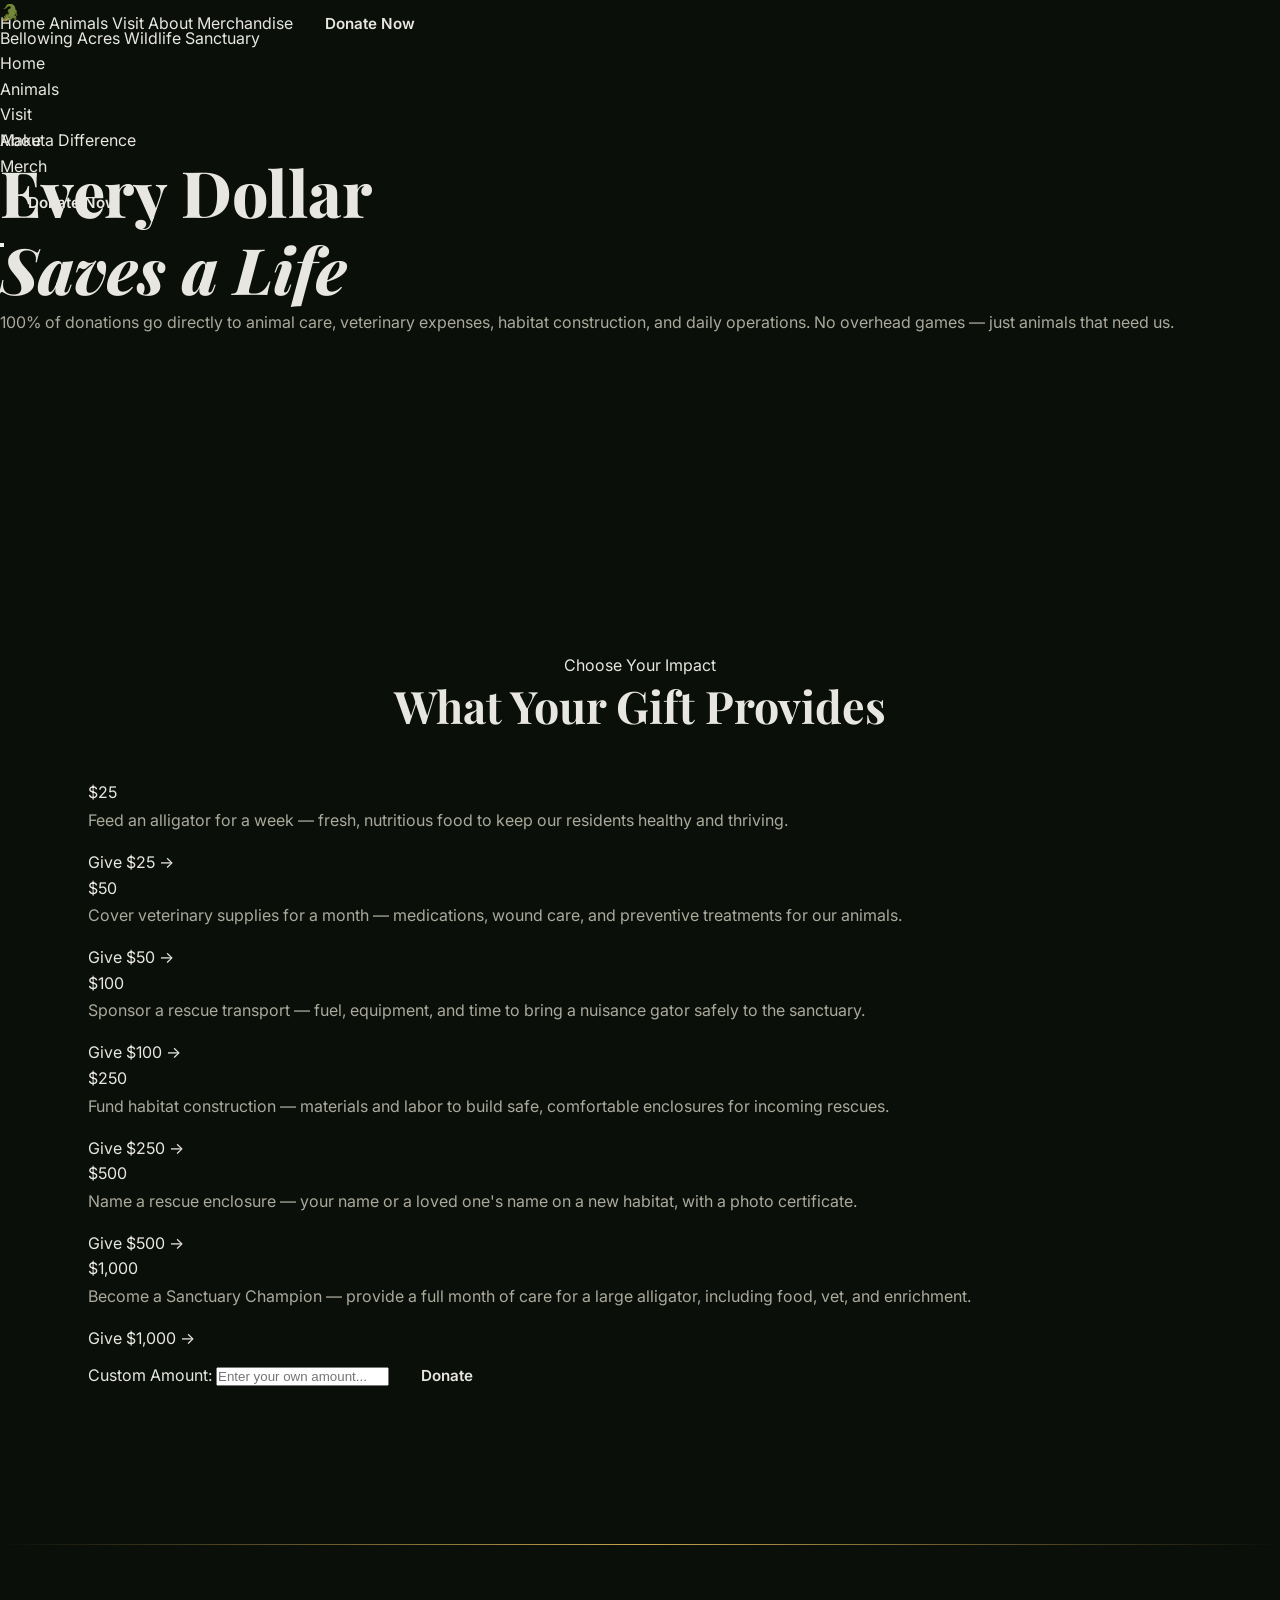
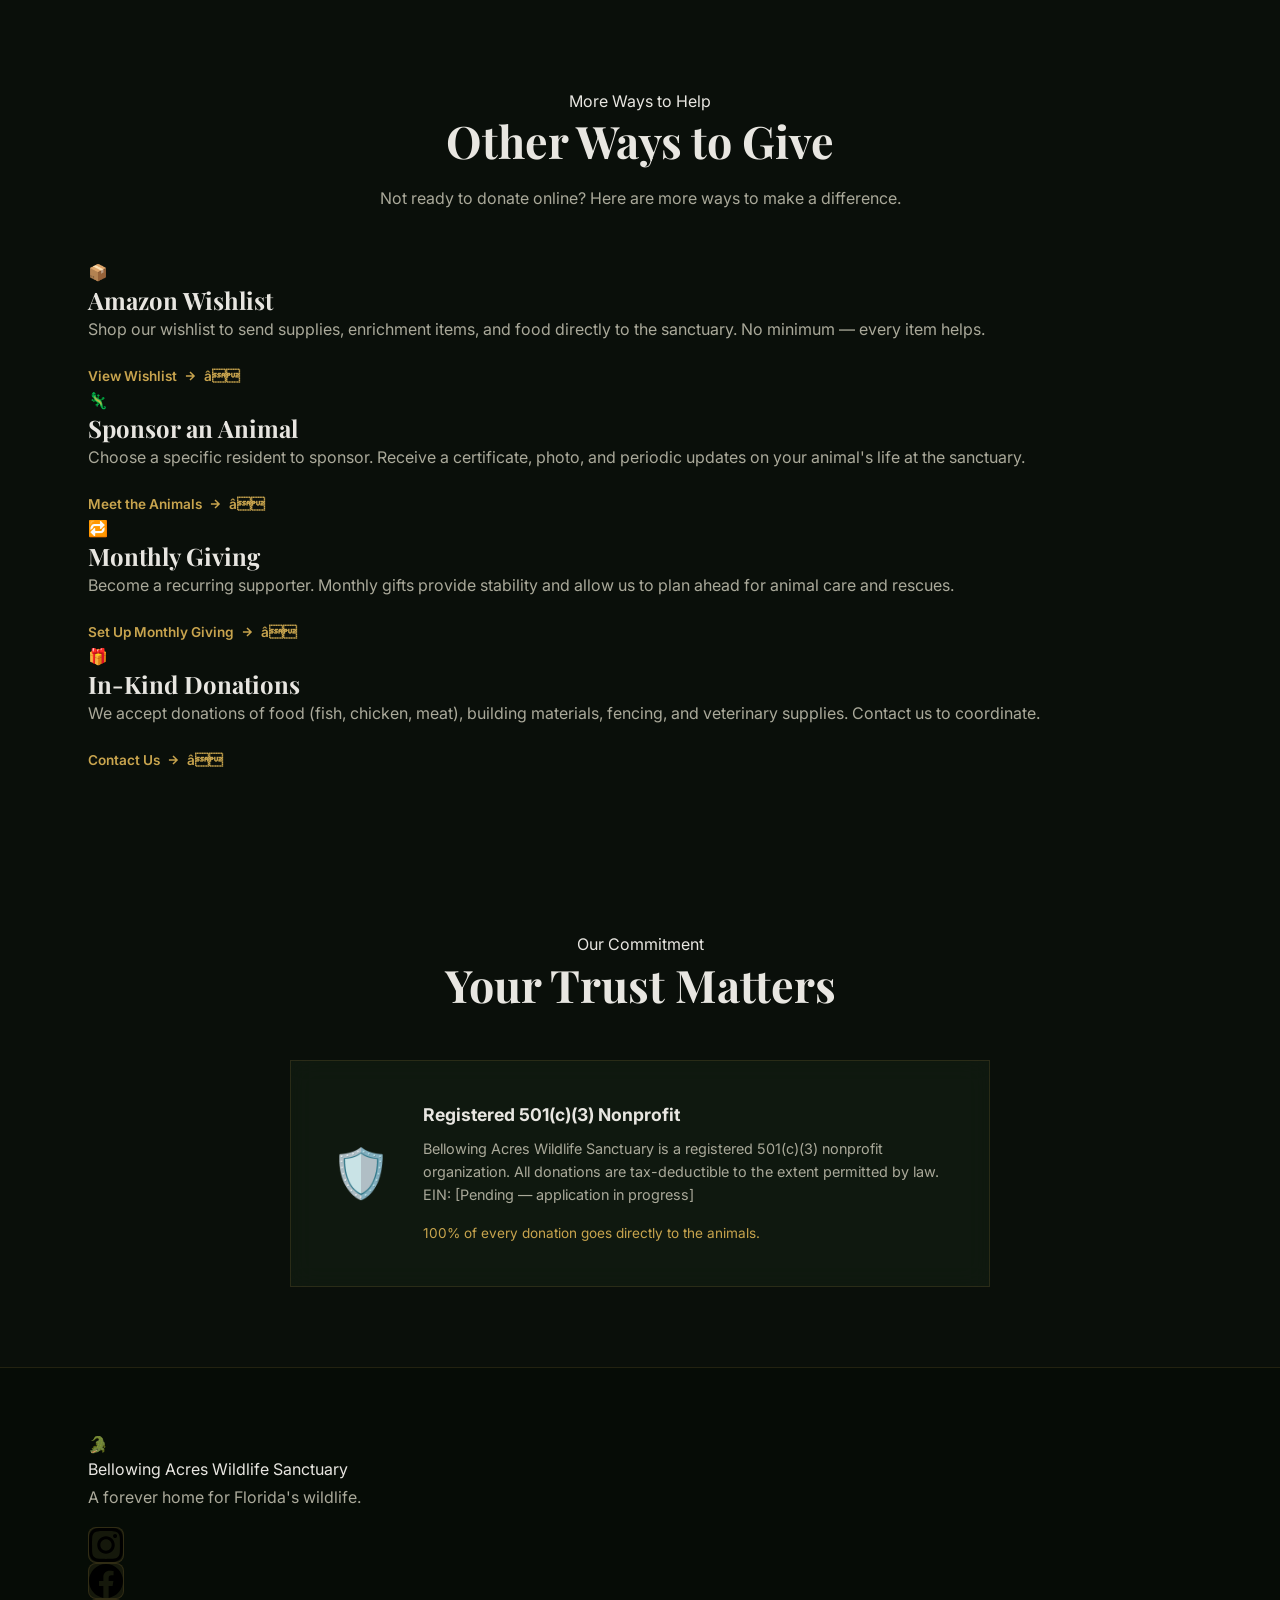
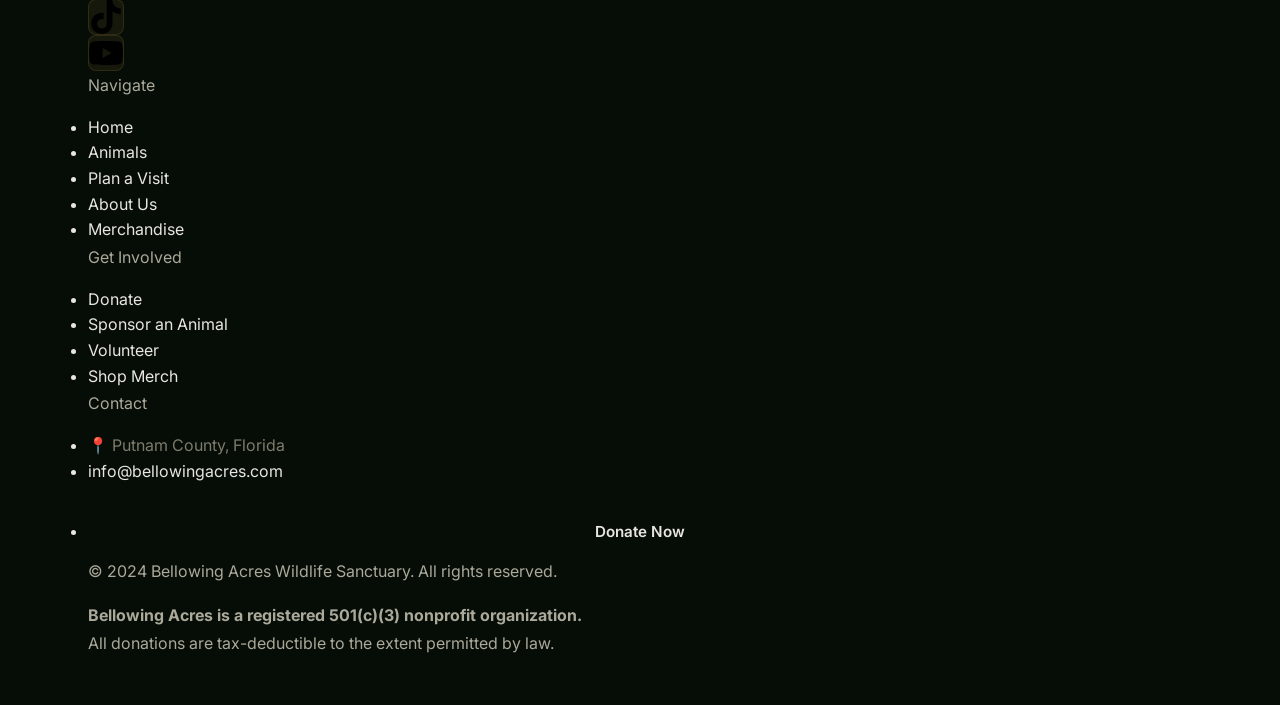
<file: donate.html>
<!DOCTYPE html>
<html lang="en">
<head>
  <meta charset="UTF-8" />
  <meta name="viewport" content="width=device-width, initial-scale=1.0" />
  <meta name="description" content="Donate to Bellowing Acres — 100% of donations go directly to animal care, veterinary expenses, habitat construction, and daily operations at our Florida wildlife sanctuary." />
  <title>Donate — Bellowing Acres Wildlife Sanctuary</title>
  <link rel="preconnect" href="https://fonts.googleapis.com" />
  <link rel="preconnect" href="https://fonts.gstatic.com" crossorigin />
  <link href="https://fonts.googleapis.com/css2?family=Inter:wght@300;400;500;600;700;800;900&family=Playfair+Display:ital,wght@0,700;0,800;1,700&display=swap" rel="stylesheet" />
  <link rel="stylesheet" href="css/style.css" />
  <link rel="icon" href="data:image/svg+xml,<svg xmlns=%22http://www.w3.org/2000/svg%22 viewBox=%220 0 100 100%22><text y=%22.9em%22 font-size=%2290%22>🐊</text></svg>" />
</head>
<body>

  <!-- NAVIGATION -->
  <nav class="nav" role="navigation" aria-label="Main navigation">
    <div class="nav__inner">
      <a href="index.html" class="nav__logo" aria-label="Bellowing Acres Home">
        <div class="nav__logo-icon" aria-hidden="true">🐊</div>
        <div class="nav__logo-text">
          <span class="nav__logo-name">Bellowing Acres</span>
          <span class="nav__logo-sub">Wildlife Sanctuary</span>
        </div>
      </a>
      <ul class="nav__links" role="list">
        <li><a href="index.html">Home</a></li>
        <li><a href="animals.html">Animals</a></li>
        <li><a href="visit.html">Visit</a></li>
        <li><a href="about.html">About</a></li>
        <li><a href="merchandise.html">Merch</a></li>
      </ul>
      <div class="nav__cta">
        <a href="donate.html" class="btn btn--primary btn--sm active">Donate Now</a>
      </div>
      <button class="nav__hamburger" aria-label="Toggle navigation" aria-expanded="false">
        <span></span><span></span><span></span>
      </button>
    </div>
  </nav>
  <div class="nav__mobile" role="dialog" aria-label="Mobile navigation">
    <a href="index.html">Home</a>
    <a href="animals.html">Animals</a>
    <a href="visit.html">Visit</a>
    <a href="about.html">About</a>
    <a href="merchandise.html">Merchandise</a>
    <a href="donate.html" class="btn btn--primary">Donate Now</a>
  </div>

  <main>

    <!-- PAGE HERO -->
    <section class="page-hero" aria-label="Donation page hero">
      <div class="page-hero__content">
        <span class="section-label reveal">Make a Difference</span>
        <h1 class="reveal">Every Dollar<br/><em>Saves a Life</em></h1>
        <p class="reveal">100% of donations go directly to animal care, veterinary expenses, habitat construction, and daily operations. No overhead games — just animals that need us.</p>
      </div>
    </section>

    <!-- DONATION TIERS -->
    <section class="donation-tiers video-bg-container" aria-labelledby="tiers-heading">
      <video class="video-bg" autoplay muted loop playsinline>
        <source src="assets/video/shark-silhouettes.mp4" type="video/mp4">
      </video>
      <div class="video-overlay" aria-hidden="true"></div>
      <div class="light-caustics" aria-hidden="true"></div>
      <div class="container">
        <div class="section-header">
          <span class="section-label reveal">Choose Your Impact</span>
          <h2 id="tiers-heading" class="reveal">What Your Gift Provides</h2>
        </div>

        <div class="tiers-grid">
          <a href="#" class="tier-card reveal reveal-delay-1" aria-label="Donate $25 — Feed an alligator for a week">
            <div class="tier-card__amount">$25</div>
            <p class="tier-card__desc">Feed an alligator for a week — fresh, nutritious food to keep our residents healthy and thriving.</p>
            <div class="tier-card__btn">Give $25 →</div>
          </a>

          <a href="#" class="tier-card reveal reveal-delay-2" aria-label="Donate $50 — Cover veterinary supplies for a month">
            <div class="tier-card__amount">$50</div>
            <p class="tier-card__desc">Cover veterinary supplies for a month — medications, wound care, and preventive treatments for our animals.</p>
            <div class="tier-card__btn">Give $50 →</div>
          </a>

          <a href="#" class="tier-card tier-card--featured reveal reveal-delay-3" aria-label="Donate $100 — Sponsor a rescue transport">
            <div class="tier-card__amount">$100</div>
            <p class="tier-card__desc">Sponsor a rescue transport — fuel, equipment, and time to bring a nuisance gator safely to the sanctuary.</p>
            <div class="tier-card__btn">Give $100 →</div>
          </a>

          <a href="#" class="tier-card reveal reveal-delay-1" aria-label="Donate $250 — Fund habitat construction">
            <div class="tier-card__amount">$250</div>
            <p class="tier-card__desc">Fund habitat construction — materials and labor to build safe, comfortable enclosures for incoming rescues.</p>
            <div class="tier-card__btn">Give $250 →</div>
          </a>

          <a href="#" class="tier-card reveal reveal-delay-2" aria-label="Donate $500 — Name a rescue enclosure">
            <div class="tier-card__amount">$500</div>
            <p class="tier-card__desc">Name a rescue enclosure — your name or a loved one's name on a new habitat, with a photo certificate.</p>
            <div class="tier-card__btn">Give $500 →</div>
          </a>

          <a href="#" class="tier-card reveal reveal-delay-3" aria-label="Donate $1000 — Become a Sanctuary Champion">
            <div class="tier-card__amount">$1,000</div>
            <p class="tier-card__desc">Become a Sanctuary Champion — provide a full month of care for a large alligator, including food, vet, and enrichment.</p>
            <div class="tier-card__btn">Give $1,000 →</div>
          </a>
        </div>

        <!-- Custom Amount -->
        <div class="tier-custom reveal">
          <label for="custom-amount">Custom Amount:</label>
          <input type="number" id="custom-amount" placeholder="Enter your own amount..." min="1" />
          <a href="#" class="btn btn--primary">Donate</a>
        </div>
      </div>
    </section>

    <div class="divider"></div>

    <!-- OTHER WAYS TO GIVE -->
    <section class="other-ways" aria-labelledby="other-ways-heading">
      <div class="container">
        <div class="section-header">
          <span class="section-label reveal">More Ways to Help</span>
          <h2 id="other-ways-heading" class="reveal">Other Ways to Give</h2>
          <p class="reveal">Not ready to donate online? Here are more ways to make a difference.</p>
        </div>

        <div class="other-ways-grid">
          <div class="other-way-card reveal reveal-delay-1">
            <div class="other-way-card__icon" aria-hidden="true">📦</div>
            <h3>Amazon Wishlist</h3>
            <p>Shop our wishlist to send supplies, enrichment items, and food directly to the sanctuary. No minimum — every item helps.</p>
            <div style="margin-top:1.25rem">
              <a href="#" class="link-arrow" style="font-size:0.85rem">
                View Wishlist
                <svg width="14" height="14" viewBox="0 0 24 24" fill="none" stroke="currentColor" stroke-width="2.5" aria-hidden="true"><path d="M5 12h14M12 5l7 7-7 7"/></svg>
              </a>
            </div>
          </div>

          <div class="other-way-card reveal reveal-delay-2">
            <div class="other-way-card__icon" aria-hidden="true">🦎</div>
            <h3>Sponsor an Animal</h3>
            <p>Choose a specific resident to sponsor. Receive a certificate, photo, and periodic updates on your animal's life at the sanctuary.</p>
            <div style="margin-top:1.25rem">
              <a href="animals.html" class="link-arrow" style="font-size:0.85rem">
                Meet the Animals
                <svg width="14" height="14" viewBox="0 0 24 24" fill="none" stroke="currentColor" stroke-width="2.5" aria-hidden="true"><path d="M5 12h14M12 5l7 7-7 7"/></svg>
              </a>
            </div>
          </div>

          <div class="other-way-card reveal reveal-delay-3">
            <div class="other-way-card__icon" aria-hidden="true">🔁</div>
            <h3>Monthly Giving</h3>
            <p>Become a recurring supporter. Monthly gifts provide stability and allow us to plan ahead for animal care and rescues.</p>
            <div style="margin-top:1.25rem">
              <a href="#" class="link-arrow" style="font-size:0.85rem">
                Set Up Monthly Giving
                <svg width="14" height="14" viewBox="0 0 24 24" fill="none" stroke="currentColor" stroke-width="2.5" aria-hidden="true"><path d="M5 12h14M12 5l7 7-7 7"/></svg>
              </a>
            </div>
          </div>

          <div class="other-way-card reveal reveal-delay-4">
            <div class="other-way-card__icon" aria-hidden="true">🎁</div>
            <h3>In-Kind Donations</h3>
            <p>We accept donations of food (fish, chicken, meat), building materials, fencing, and veterinary supplies. Contact us to coordinate.</p>
            <div style="margin-top:1.25rem">
              <a href="mailto:info@bellowingacres.com" class="link-arrow" style="font-size:0.85rem">
                Contact Us
                <svg width="14" height="14" viewBox="0 0 24 24" fill="none" stroke="currentColor" stroke-width="2.5" aria-hidden="true"><path d="M5 12h14M12 5l7 7-7 7"/></svg>
              </a>
            </div>
          </div>
        </div>
      </div>
    </section>

    <!-- TRUST SECTION -->
    <section class="trust-section" aria-label="501c3 trust information">
      <div class="container">
        <div class="section-header">
          <span class="section-label reveal">Our Commitment</span>
          <h2 class="reveal">Your Trust Matters</h2>
        </div>

        <div class="trust-badge reveal" style="display:flex;max-width:700px;margin:0 auto;padding:2.5rem;gap:2rem;align-items:center;background:var(--bg-card);border:1px solid var(--border);border-radius:var(--radius-lg);backdrop-filter:blur(12px);">
          <div class="trust-badge__icon" aria-hidden="true" style="font-size:3rem;flex-shrink:0">🛡️</div>
          <div class="trust-badge__text">
            <strong style="font-size:1.1rem;color:var(--text);display:block;margin-bottom:0.5rem">Registered 501(c)(3) Nonprofit</strong>
            <p style="font-size:0.9rem;line-height:1.6;">Bellowing Acres Wildlife Sanctuary is a registered 501(c)(3) nonprofit organization. All donations are tax-deductible to the extent permitted by law. EIN: [Pending — application in progress]</p>
            <p style="font-size:0.85rem;margin-top:0.75rem;color:var(--gold);">100% of every donation goes directly to the animals.</p>
          </div>
        </div>
      </div>
    </section>

  </main>

  <!-- FOOTER -->
  <footer class="footer" role="contentinfo">
    <div class="container">
      <div class="footer__grid">
        <div class="footer__brand">
          <a href="index.html" class="nav__logo">
            <div class="nav__logo-icon" aria-hidden="true">🐊</div>
            <div class="nav__logo-text">
              <span class="nav__logo-name">Bellowing Acres</span>
              <span class="nav__logo-sub">Wildlife Sanctuary</span>
            </div>
          </a>
          <p class="footer__tagline">A forever home for Florida's wildlife.</p>
          <div class="footer__social" aria-label="Social media">
            <a href="#" class="social-link" aria-label="Instagram"><svg viewBox="0 0 24 24"><path d="M12 2.163c3.204 0 3.584.012 4.85.07 3.252.148 4.771 1.691 4.919 4.919.058 1.265.069 1.645.069 4.849 0 3.205-.012 3.584-.069 4.849-.149 3.225-1.664 4.771-4.919 4.919-1.266.058-1.644.07-4.85.07-3.204 0-3.584-.012-4.849-.07-3.26-.149-4.771-1.699-4.919-4.92-.058-1.265-.07-1.644-.07-4.849 0-3.204.013-3.583.07-4.849.149-3.227 1.664-4.771 4.919-4.919 1.266-.057 1.645-.069 4.849-.069zm0-2.163c-3.259 0-3.667.014-4.947.072-4.358.2-6.78 2.618-6.98 6.98-.059 1.281-.073 1.689-.073 4.948 0 3.259.014 3.668.072 4.948.2 4.358 2.618 6.78 6.98 6.98 1.281.058 1.689.072 4.948.072 3.259 0 3.668-.014 4.948-.072 4.354-.2 6.782-2.618 6.979-6.98.059-1.28.073-1.689.073-4.948 0-3.259-.014-3.667-.072-4.947-.196-4.354-2.617-6.78-6.979-6.98-1.281-.059-1.69-.073-4.949-.073zm0 5.838c-3.403 0-6.162 2.759-6.162 6.162s2.759 6.163 6.162 6.163 6.162-2.759 6.162-6.163c0-3.403-2.759-6.162-6.162-6.162zm0 10.162c-2.209 0-4-1.79-4-4 0-2.209 1.791-4 4-4s4 1.791 4 4c0 2.21-1.791 4-4 4zm6.406-11.845c-.796 0-1.441.645-1.441 1.44s.645 1.44 1.441 1.44c.795 0 1.439-.645 1.439-1.44s-.644-1.44-1.439-1.44z"/></svg></a>
            <a href="#" class="social-link" aria-label="Facebook"><svg viewBox="0 0 24 24"><path d="M24 12.073c0-6.627-5.373-12-12-12s-12 5.373-12 12c0 5.99 4.388 10.954 10.125 11.854v-8.385H7.078v-3.47h3.047V9.43c0-3.007 1.792-4.669 4.533-4.669 1.312 0 2.686.235 2.686.235v2.953H15.83c-1.491 0-1.956.925-1.956 1.874v2.25h3.328l-.532 3.47h-2.796v8.385C19.612 23.027 24 18.062 24 12.073z"/></svg></a>
            <a href="#" class="social-link" aria-label="TikTok"><svg viewBox="0 0 24 24"><path d="M12.525.02c1.31-.02 2.61-.01 3.91-.02.08 1.53.63 3.09 1.75 4.17 1.12 1.11 2.7 1.62 4.24 1.79v4.03c-1.44-.05-2.89-.35-4.2-.97-.57-.26-1.1-.59-1.62-.93-.01 2.92.01 5.84-.02 8.75-.08 1.4-.54 2.79-1.35 3.94-1.31 1.92-3.58 3.17-5.91 3.21-1.43.08-2.86-.31-4.08-1.03-2.02-1.19-3.44-3.37-3.65-5.71-.02-.5-.03-1-.01-1.49.18-1.9 1.12-3.72 2.58-4.96 1.66-1.44 3.98-2.13 6.15-1.72.02 1.48-.04 2.96-.04 4.44-.99-.32-2.15-.23-3.02.37-.63.41-1.11 1.04-1.36 1.75-.21.51-.15 1.07-.14 1.61.24 1.64 1.82 3.02 3.5 2.87 1.12-.01 2.19-.66 2.77-1.61.19-.33.4-.67.41-1.06.1-1.79.06-3.57.07-5.36.01-4.03-.01-8.05.02-12.07z"/></svg></a>
            <a href="#" class="social-link" aria-label="YouTube"><svg viewBox="0 0 24 24"><path d="M23.495 6.205a3.007 3.007 0 0 0-2.088-2.088c-1.87-.501-9.396-.501-9.396-.501s-7.507-.01-9.396.501A3.007 3.007 0 0 0 .527 6.205a31.247 31.247 0 0 0-.522 5.805 31.247 31.247 0 0 0 .522 5.783 3.007 3.007 0 0 0 2.088 2.088c1.868.502 9.396.502 9.396.502s7.506 0 9.396-.502a3.007 3.007 0 0 0 2.088-2.088 31.247 31.247 0 0 0 .5-5.783 31.247 31.247 0 0 0-.5-5.805zM9.609 15.601V8.408l6.264 3.602z"/></svg></a>
          </div>
        </div>
        <div class="footer__col">
          <p class="footer__col-title">Navigate</p>
          <ul class="footer__col-links">
            <li><a href="index.html">Home</a></li>
            <li><a href="animals.html">Animals</a></li>
            <li><a href="visit.html">Plan a Visit</a></li>
            <li><a href="about.html">About Us</a></li>
            <li><a href="merchandise.html">Merchandise</a></li>
          </ul>
        </div>
        <div class="footer__col">
          <p class="footer__col-title">Get Involved</p>
          <ul class="footer__col-links">
            <li><a href="donate.html">Donate</a></li>
            <li><a href="animals.html">Sponsor an Animal</a></li>
            <li><a href="visit.html">Volunteer</a></li>
            <li><a href="merchandise.html">Shop Merch</a></li>
          </ul>
        </div>
        <div class="footer__col">
          <p class="footer__col-title">Contact</p>
          <ul class="footer__col-links">
            <li><span style="color:var(--text-dim)">📍 Putnam County, Florida</span></li>
            <li><a href="mailto:info@bellowingacres.com">info@bellowingacres.com</a></li>
            <li style="margin-top:1.5rem"><a href="donate.html" class="btn btn--primary btn--sm" style="width:100%;justify-content:center">Donate Now</a></li>
          </ul>
        </div>
      </div>
      <div class="footer__bottom">
        <p>© 2024 Bellowing Acres Wildlife Sanctuary. All rights reserved.</p>
        <p><strong>Bellowing Acres is a registered 501(c)(3) nonprofit organization.</strong><br/>All donations are tax-deductible to the extent permitted by law.</p>
      </div>
    </div>
  </footer>

  <script src="js/main.js"></script>
</body>
</html>
</file>
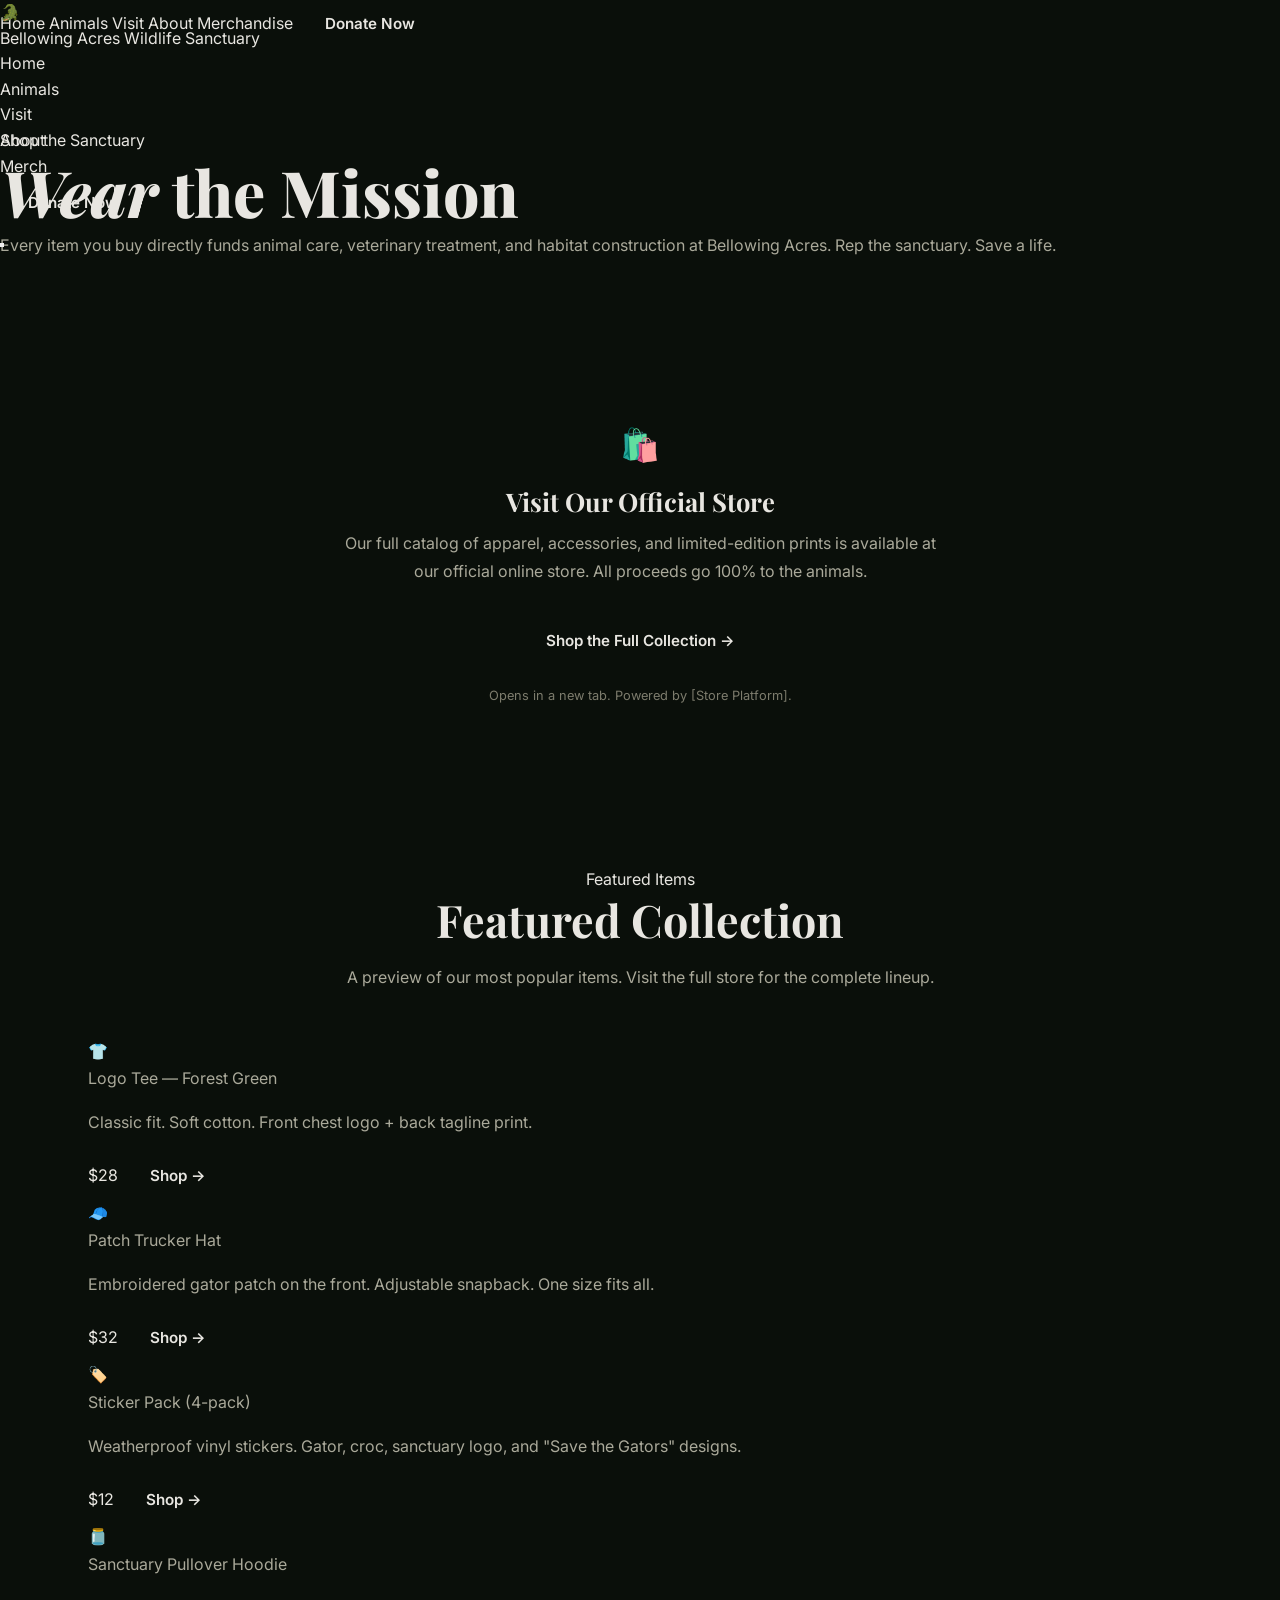
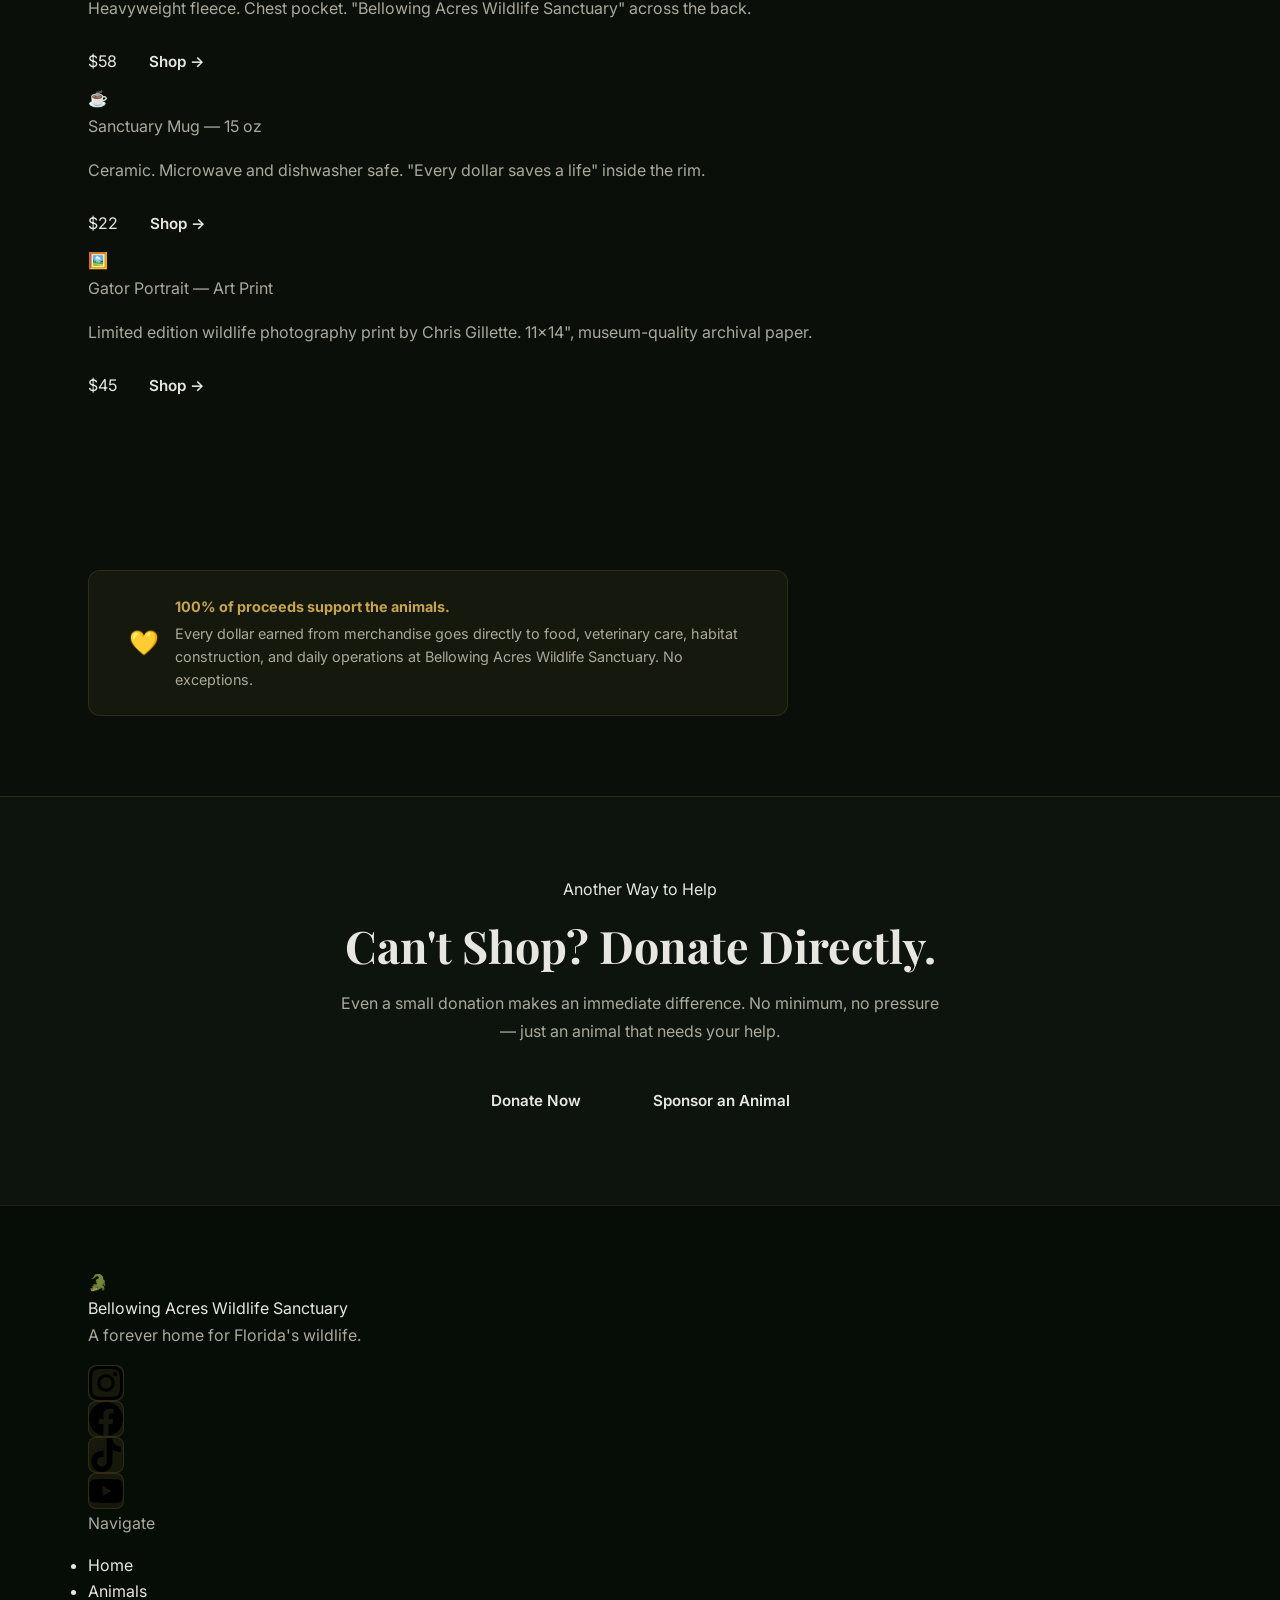
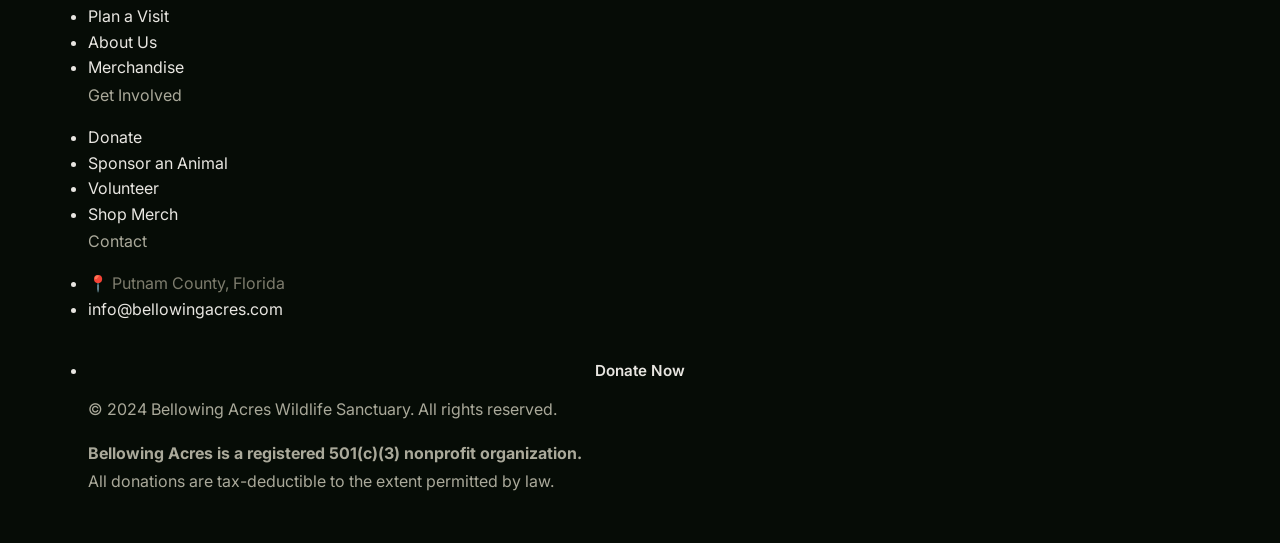
<file: merchandise.html>
<!DOCTYPE html>
<html lang="en">
<head>
  <meta charset="UTF-8" />
  <meta name="viewport" content="width=device-width, initial-scale=1.0" />
  <meta name="description" content="Shop Bellowing Acres merchandise — 100% of proceeds go directly to animal care at our Florida wildlife sanctuary." />
  <title>Shop Merch — Bellowing Acres Wildlife Sanctuary</title>
  <link rel="preconnect" href="https://fonts.googleapis.com" />
  <link rel="preconnect" href="https://fonts.gstatic.com" crossorigin />
  <link href="https://fonts.googleapis.com/css2?family=Inter:wght@300;400;500;600;700;800;900&family=Playfair+Display:ital,wght@0,700;0,800;1,700&display=swap" rel="stylesheet" />
  <link rel="stylesheet" href="css/style.css" />
  <link rel="icon" href="data:image/svg+xml,<svg xmlns=%22http://www.w3.org/2000/svg%22 viewBox=%220 0 100 100%22><text y=%22.9em%22 font-size=%2290%22>🐊</text></svg>" />
</head>
<body>

  <!-- NAVIGATION -->
  <nav class="nav" role="navigation" aria-label="Main navigation">
    <div class="nav__inner">
      <a href="index.html" class="nav__logo" aria-label="Bellowing Acres Home">
        <div class="nav__logo-icon" aria-hidden="true">🐊</div>
        <div class="nav__logo-text">
          <span class="nav__logo-name">Bellowing Acres</span>
          <span class="nav__logo-sub">Wildlife Sanctuary</span>
        </div>
      </a>
      <ul class="nav__links" role="list">
        <li><a href="index.html">Home</a></li>
        <li><a href="animals.html">Animals</a></li>
        <li><a href="visit.html">Visit</a></li>
        <li><a href="about.html">About</a></li>
        <li><a href="merchandise.html" class="active">Merch</a></li>
      </ul>
      <div class="nav__cta">
        <a href="donate.html" class="btn btn--primary btn--sm">Donate Now</a>
      </div>
      <button class="nav__hamburger" aria-label="Toggle navigation" aria-expanded="false">
        <span></span><span></span><span></span>
      </button>
    </div>
  </nav>
  <div class="nav__mobile" role="dialog" aria-label="Mobile navigation">
    <a href="index.html">Home</a>
    <a href="animals.html">Animals</a>
    <a href="visit.html">Visit</a>
    <a href="about.html">About</a>
    <a href="merchandise.html">Merchandise</a>
    <a href="donate.html" class="btn btn--primary">Donate Now</a>
  </div>

  <main>

    <!-- PAGE HERO -->
    <section class="page-hero" aria-label="Merchandise page hero">
      <div class="page-hero__content">
        <span class="section-label reveal">Shop the Sanctuary</span>
        <h1 class="reveal"><em>Wear</em> the Mission</h1>
        <p class="reveal">Every item you buy directly funds animal care, veterinary treatment, and habitat construction at Bellowing Acres. Rep the sanctuary. Save a life.</p>
      </div>
    </section>

    <!-- STORE CTA BANNER -->
    <section class="merch-store-cta" aria-label="External store link">
      <div class="container" style="max-width:700px;text-align:center;">
        <div style="font-size:2rem;margin-bottom:1rem" aria-hidden="true">🛍️</div>
        <h2 style="font-size:1.6rem;margin-bottom:0.75rem" class="reveal">Visit Our Official Store</h2>
        <p class="reveal" style="margin-bottom:2rem">Our full catalog of apparel, accessories, and limited-edition prints is available at our official online store. All proceeds go 100% to the animals.</p>
        <a href="#" class="btn btn--primary btn--lg reveal">
          Shop the Full Collection →
        </a>
        <p style="margin-top:1.25rem;font-size:0.8rem;color:var(--text-dim)">Opens in a new tab. Powered by [Store Platform].</p>
      </div>
    </section>

    <!-- MERCH GRID -->
    <section class="merch-grid" aria-labelledby="merch-heading" style="padding:5rem 0;">
      <div class="container">
        <div class="section-header">
          <span class="section-label reveal">Featured Items</span>
          <h2 id="merch-heading" class="reveal">Featured Collection</h2>
          <p class="reveal">A preview of our most popular items. Visit the full store for the complete lineup.</p>
        </div>

        <div class="products-grid">

          <article class="product-card reveal reveal-delay-1">
            <div class="product-card__image product-card__image--shirt" role="img" aria-label="Bellowing Acres logo tee — product photo coming soon">
              <span aria-hidden="true">👕</span>
              <div class="product-card__overlay" aria-hidden="true"></div>
            </div>
            <div class="product-card__body">
              <p class="product-card__name">Logo Tee — Forest Green</p>
              <p class="product-card__desc">Classic fit. Soft cotton. Front chest logo + back tagline print.</p>
              <div class="product-card__footer">
                <span class="product-card__price">$28</span>
                <a href="#" class="btn btn--gold-outline btn--sm">Shop →</a>
              </div>
            </div>
          </article>

          <article class="product-card reveal reveal-delay-2">
            <div class="product-card__image product-card__image--hat" role="img" aria-label="Bellowing Acres trucker hat">
              <span aria-hidden="true">🧢</span>
              <div class="product-card__overlay" aria-hidden="true"></div>
            </div>
            <div class="product-card__body">
              <p class="product-card__name">Patch Trucker Hat</p>
              <p class="product-card__desc">Embroidered gator patch on the front. Adjustable snapback. One size fits all.</p>
              <div class="product-card__footer">
                <span class="product-card__price">$32</span>
                <a href="#" class="btn btn--gold-outline btn--sm">Shop →</a>
              </div>
            </div>
          </article>

          <article class="product-card reveal reveal-delay-3">
            <div class="product-card__image product-card__image--sticker" role="img" aria-label="Bellowing Acres sticker pack">
              <span aria-hidden="true">🏷️</span>
              <div class="product-card__overlay" aria-hidden="true"></div>
            </div>
            <div class="product-card__body">
              <p class="product-card__name">Sticker Pack (4-pack)</p>
              <p class="product-card__desc">Weatherproof vinyl stickers. Gator, croc, sanctuary logo, and "Save the Gators" designs.</p>
              <div class="product-card__footer">
                <span class="product-card__price">$12</span>
                <a href="#" class="btn btn--gold-outline btn--sm">Shop →</a>
              </div>
            </div>
          </article>

          <article class="product-card reveal reveal-delay-1">
            <div class="product-card__image product-card__image--hoodie" role="img" aria-label="Bellowing Acres pullover hoodie">
              <span aria-hidden="true">🫙</span>
              <div class="product-card__overlay" aria-hidden="true"></div>
            </div>
            <div class="product-card__body">
              <p class="product-card__name">Sanctuary Pullover Hoodie</p>
              <p class="product-card__desc">Heavyweight fleece. Chest pocket. "Bellowing Acres Wildlife Sanctuary" across the back.</p>
              <div class="product-card__footer">
                <span class="product-card__price">$58</span>
                <a href="#" class="btn btn--gold-outline btn--sm">Shop →</a>
              </div>
            </div>
          </article>

          <article class="product-card reveal reveal-delay-2">
            <div class="product-card__image product-card__image--mug" role="img" aria-label="Bellowing Acres coffee mug">
              <span aria-hidden="true">☕</span>
              <div class="product-card__overlay" aria-hidden="true"></div>
            </div>
            <div class="product-card__body">
              <p class="product-card__name">Sanctuary Mug — 15 oz</p>
              <p class="product-card__desc">Ceramic. Microwave and dishwasher safe. "Every dollar saves a life" inside the rim.</p>
              <div class="product-card__footer">
                <span class="product-card__price">$22</span>
                <a href="#" class="btn btn--gold-outline btn--sm">Shop →</a>
              </div>
            </div>
          </article>

          <article class="product-card reveal reveal-delay-3">
            <div class="product-card__image product-card__image--print" role="img" aria-label="Wildlife art print by Chris Gillette">
              <span aria-hidden="true">🖼️</span>
              <div class="product-card__overlay" aria-hidden="true"></div>
            </div>
            <div class="product-card__body">
              <p class="product-card__name">Gator Portrait — Art Print</p>
              <p class="product-card__desc">Limited edition wildlife photography print by Chris Gillette. 11×14", museum-quality archival paper.</p>
              <div class="product-card__footer">
                <span class="product-card__price">$45</span>
                <a href="#" class="btn btn--gold-outline btn--sm">Shop →</a>
              </div>
            </div>
          </article>

        </div>
      </div>
    </section>

    <!-- DISCLAIMER -->
    <section class="merch-disclaimer" aria-label="Proceeds disclaimer">
      <div class="container">
        <div style="display:inline-flex;align-items:center;gap:1rem;background:rgba(200,164,78,0.06);border:1px solid var(--border);border-radius:12px;padding:1.5rem 2.5rem;max-width:700px;" class="reveal">
          <span style="font-size:1.5rem;flex-shrink:0" aria-hidden="true">💛</span>
          <p style="text-align:left;font-size:0.9rem;line-height:1.6;"><strong style="color:var(--gold);display:block;margin-bottom:0.25rem">100% of proceeds support the animals.</strong>Every dollar earned from merchandise goes directly to food, veterinary care, habitat construction, and daily operations at Bellowing Acres Wildlife Sanctuary. No exceptions.</p>
        </div>
      </div>
    </section>

    <!-- CROSS-SELL: DONATE -->
    <section style="padding:5rem 0;background:var(--bg-section);border-top:1px solid var(--border);" aria-label="Donation cross-sell">
      <div class="container" style="max-width:700px;text-align:center;">
        <span class="section-label reveal">Another Way to Help</span>
        <h2 class="reveal" style="margin:1rem 0">Can't Shop? Donate Directly.</h2>
        <p class="reveal" style="margin-bottom:2rem">Even a small donation makes an immediate difference. No minimum, no pressure — just an animal that needs your help.</p>
        <div style="display:flex;gap:1rem;justify-content:center;flex-wrap:wrap;" class="reveal">
          <a href="donate.html" class="btn btn--primary btn--lg">Donate Now</a>
          <a href="animals.html" class="btn btn--gold-outline btn--lg">Sponsor an Animal</a>
        </div>
      </div>
    </section>

  </main>

  <!-- FOOTER -->
  <footer class="footer" role="contentinfo">
    <div class="container">
      <div class="footer__grid">
        <div class="footer__brand">
          <a href="index.html" class="nav__logo">
            <div class="nav__logo-icon" aria-hidden="true">🐊</div>
            <div class="nav__logo-text">
              <span class="nav__logo-name">Bellowing Acres</span>
              <span class="nav__logo-sub">Wildlife Sanctuary</span>
            </div>
          </a>
          <p class="footer__tagline">A forever home for Florida's wildlife.</p>
          <div class="footer__social" aria-label="Social media">
            <a href="#" class="social-link" aria-label="Instagram"><svg viewBox="0 0 24 24"><path d="M12 2.163c3.204 0 3.584.012 4.85.07 3.252.148 4.771 1.691 4.919 4.919.058 1.265.069 1.645.069 4.849 0 3.205-.012 3.584-.069 4.849-.149 3.225-1.664 4.771-4.919 4.919-1.266.058-1.644.07-4.85.07-3.204 0-3.584-.012-4.849-.07-3.26-.149-4.771-1.699-4.919-4.92-.058-1.265-.07-1.644-.07-4.849 0-3.204.013-3.583.07-4.849.149-3.227 1.664-4.771 4.919-4.919 1.266-.057 1.645-.069 4.849-.069zm0-2.163c-3.259 0-3.667.014-4.947.072-4.358.2-6.78 2.618-6.98 6.98-.059 1.281-.073 1.689-.073 4.948 0 3.259.014 3.668.072 4.948.2 4.358 2.618 6.78 6.98 6.98 1.281.058 1.689.072 4.948.072 3.259 0 3.668-.014 4.948-.072 4.354-.2 6.782-2.618 6.979-6.98.059-1.28.073-1.689.073-4.948 0-3.259-.014-3.667-.072-4.947-.196-4.354-2.617-6.78-6.979-6.98-1.281-.059-1.69-.073-4.949-.073zm0 5.838c-3.403 0-6.162 2.759-6.162 6.162s2.759 6.163 6.162 6.163 6.162-2.759 6.162-6.163c0-3.403-2.759-6.162-6.162-6.162zm0 10.162c-2.209 0-4-1.79-4-4 0-2.209 1.791-4 4-4s4 1.791 4 4c0 2.21-1.791 4-4 4zm6.406-11.845c-.796 0-1.441.645-1.441 1.44s.645 1.44 1.441 1.44c.795 0 1.439-.645 1.439-1.44s-.644-1.44-1.439-1.44z"/></svg></a>
            <a href="#" class="social-link" aria-label="Facebook"><svg viewBox="0 0 24 24"><path d="M24 12.073c0-6.627-5.373-12-12-12s-12 5.373-12 12c0 5.99 4.388 10.954 10.125 11.854v-8.385H7.078v-3.47h3.047V9.43c0-3.007 1.792-4.669 4.533-4.669 1.312 0 2.686.235 2.686.235v2.953H15.83c-1.491 0-1.956.925-1.956 1.874v2.25h3.328l-.532 3.47h-2.796v8.385C19.612 23.027 24 18.062 24 12.073z"/></svg></a>
            <a href="#" class="social-link" aria-label="TikTok"><svg viewBox="0 0 24 24"><path d="M12.525.02c1.31-.02 2.61-.01 3.91-.02.08 1.53.63 3.09 1.75 4.17 1.12 1.11 2.7 1.62 4.24 1.79v4.03c-1.44-.05-2.89-.35-4.2-.97-.57-.26-1.1-.59-1.62-.93-.01 2.92.01 5.84-.02 8.75-.08 1.4-.54 2.79-1.35 3.94-1.31 1.92-3.58 3.17-5.91 3.21-1.43.08-2.86-.31-4.08-1.03-2.02-1.19-3.44-3.37-3.65-5.71-.02-.5-.03-1-.01-1.49.18-1.9 1.12-3.72 2.58-4.96 1.66-1.44 3.98-2.13 6.15-1.72.02 1.48-.04 2.96-.04 4.44-.99-.32-2.15-.23-3.02.37-.63.41-1.11 1.04-1.36 1.75-.21.51-.15 1.07-.14 1.61.24 1.64 1.82 3.02 3.5 2.87 1.12-.01 2.19-.66 2.77-1.61.19-.33.4-.67.41-1.06.1-1.79.06-3.57.07-5.36.01-4.03-.01-8.05.02-12.07z"/></svg></a>
            <a href="#" class="social-link" aria-label="YouTube"><svg viewBox="0 0 24 24"><path d="M23.495 6.205a3.007 3.007 0 0 0-2.088-2.088c-1.87-.501-9.396-.501-9.396-.501s-7.507-.01-9.396.501A3.007 3.007 0 0 0 .527 6.205a31.247 31.247 0 0 0-.522 5.805 31.247 31.247 0 0 0 .522 5.783 3.007 3.007 0 0 0 2.088 2.088c1.868.502 9.396.502 9.396.502s7.506 0 9.396-.502a3.007 3.007 0 0 0 2.088-2.088 31.247 31.247 0 0 0 .5-5.783 31.247 31.247 0 0 0-.5-5.805zM9.609 15.601V8.408l6.264 3.602z"/></svg></a>
          </div>
        </div>
        <div class="footer__col">
          <p class="footer__col-title">Navigate</p>
          <ul class="footer__col-links">
            <li><a href="index.html">Home</a></li>
            <li><a href="animals.html">Animals</a></li>
            <li><a href="visit.html">Plan a Visit</a></li>
            <li><a href="about.html">About Us</a></li>
            <li><a href="merchandise.html">Merchandise</a></li>
          </ul>
        </div>
        <div class="footer__col">
          <p class="footer__col-title">Get Involved</p>
          <ul class="footer__col-links">
            <li><a href="donate.html">Donate</a></li>
            <li><a href="animals.html">Sponsor an Animal</a></li>
            <li><a href="visit.html">Volunteer</a></li>
            <li><a href="merchandise.html">Shop Merch</a></li>
          </ul>
        </div>
        <div class="footer__col">
          <p class="footer__col-title">Contact</p>
          <ul class="footer__col-links">
            <li><span style="color:var(--text-dim)">📍 Putnam County, Florida</span></li>
            <li><a href="mailto:info@bellowingacres.com">info@bellowingacres.com</a></li>
            <li style="margin-top:1.5rem"><a href="donate.html" class="btn btn--primary btn--sm" style="width:100%;justify-content:center">Donate Now</a></li>
          </ul>
        </div>
      </div>
      <div class="footer__bottom">
        <p>© 2024 Bellowing Acres Wildlife Sanctuary. All rights reserved.</p>
        <p><strong>Bellowing Acres is a registered 501(c)(3) nonprofit organization.</strong><br/>All donations are tax-deductible to the extent permitted by law.</p>
      </div>
    </div>
  </footer>

  <script src="js/main.js"></script>
</body>
</html>
</file>
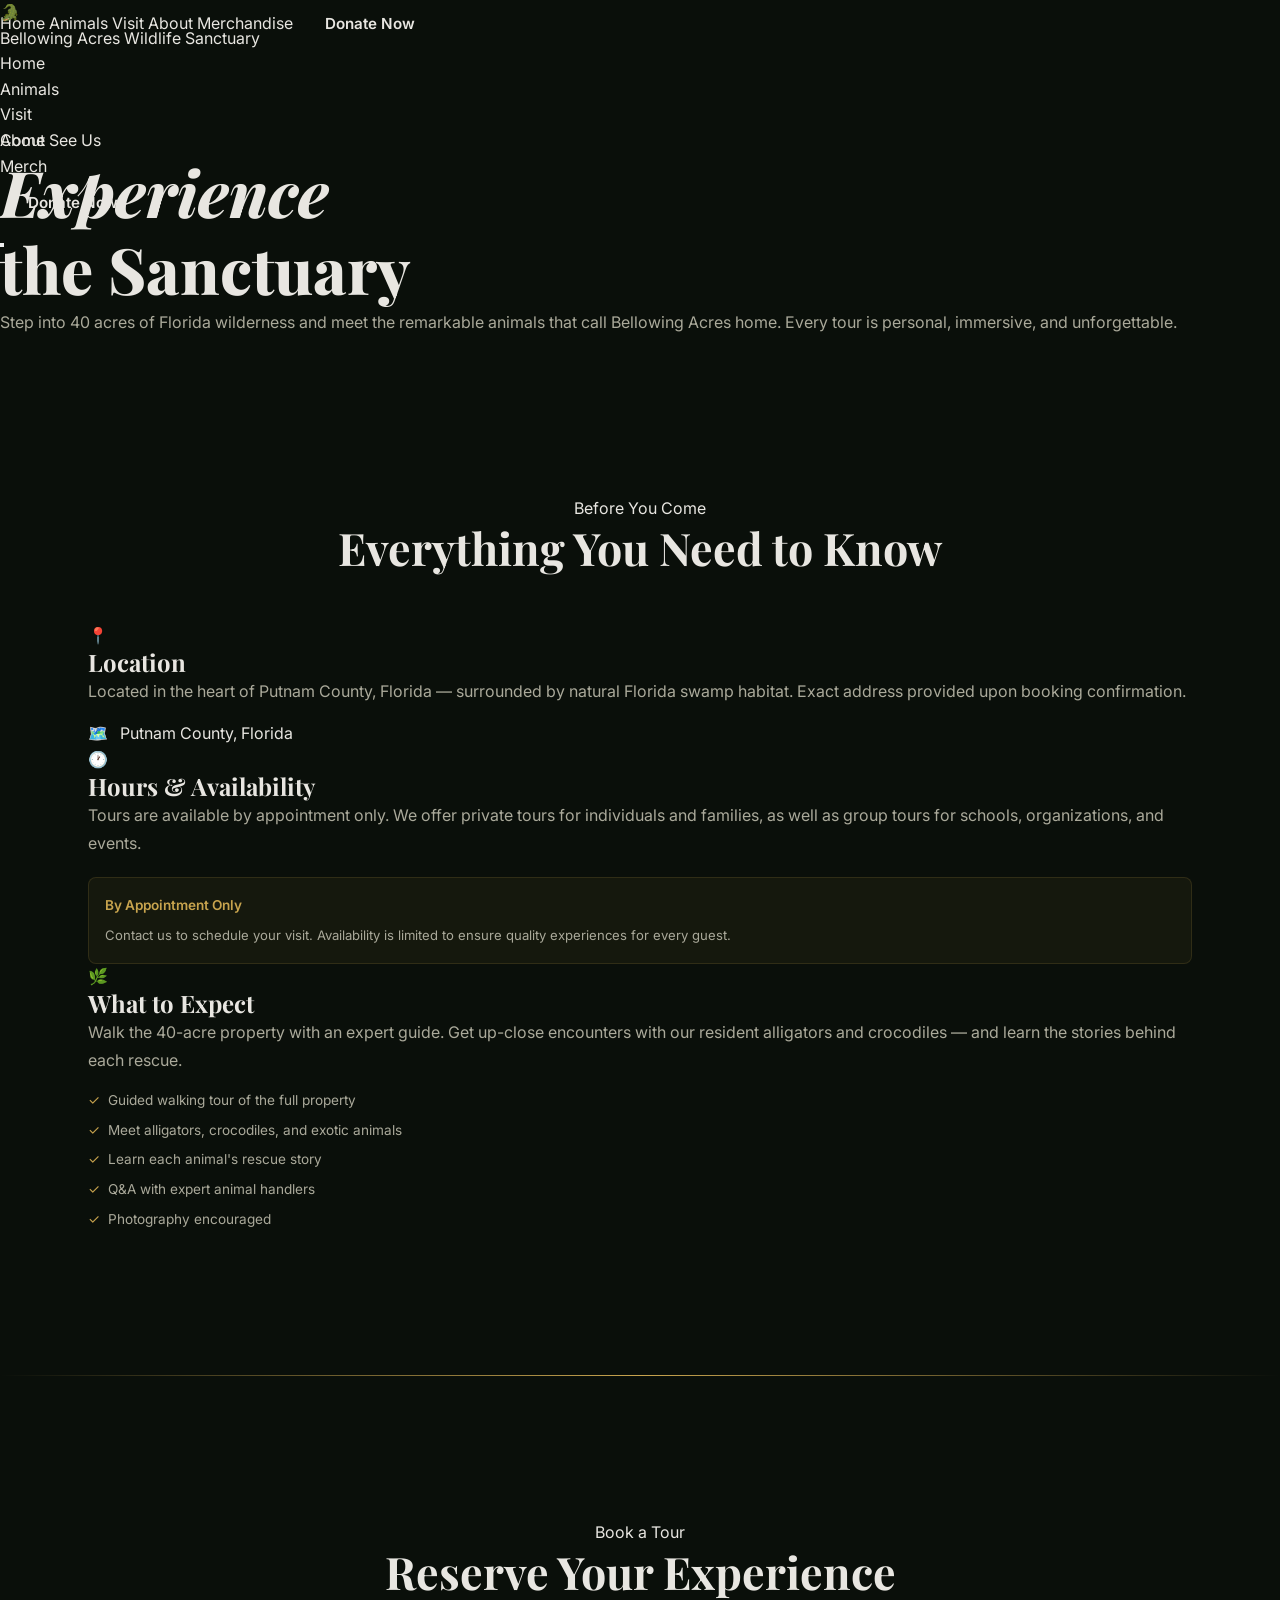
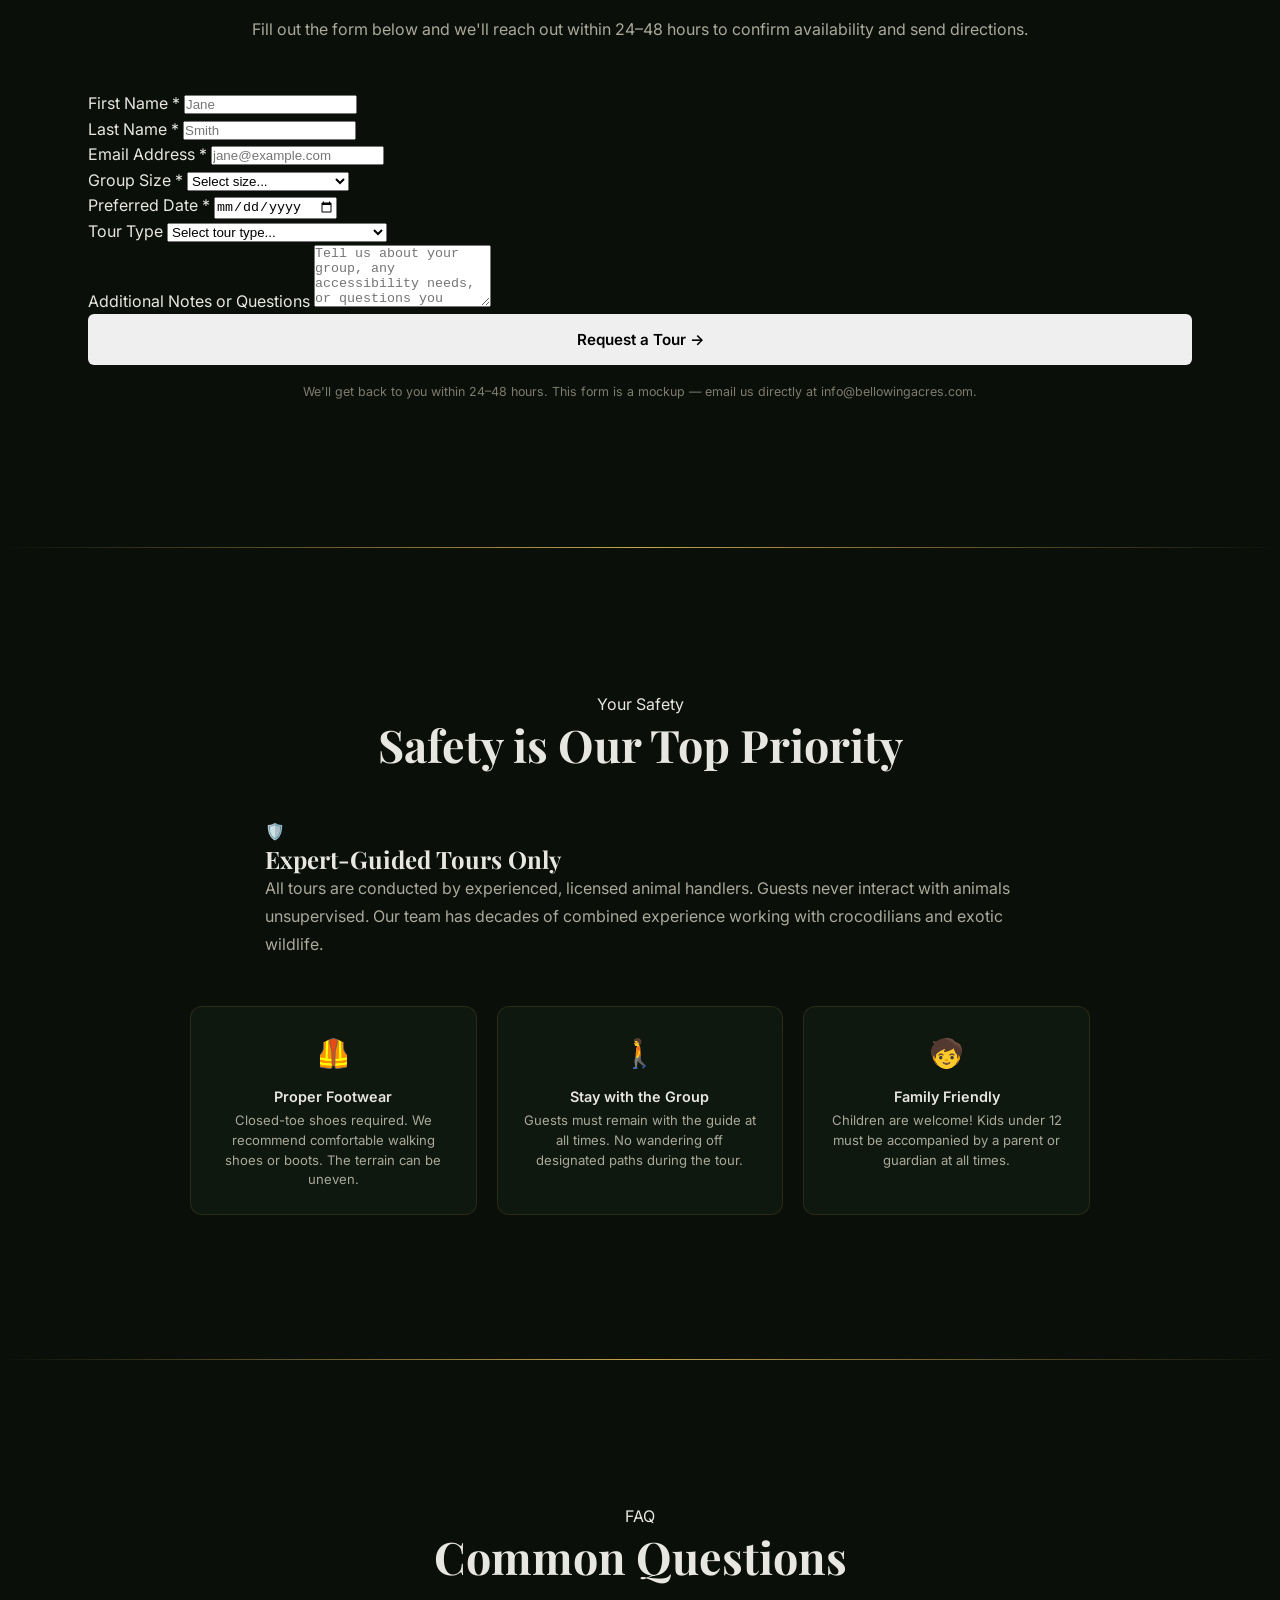
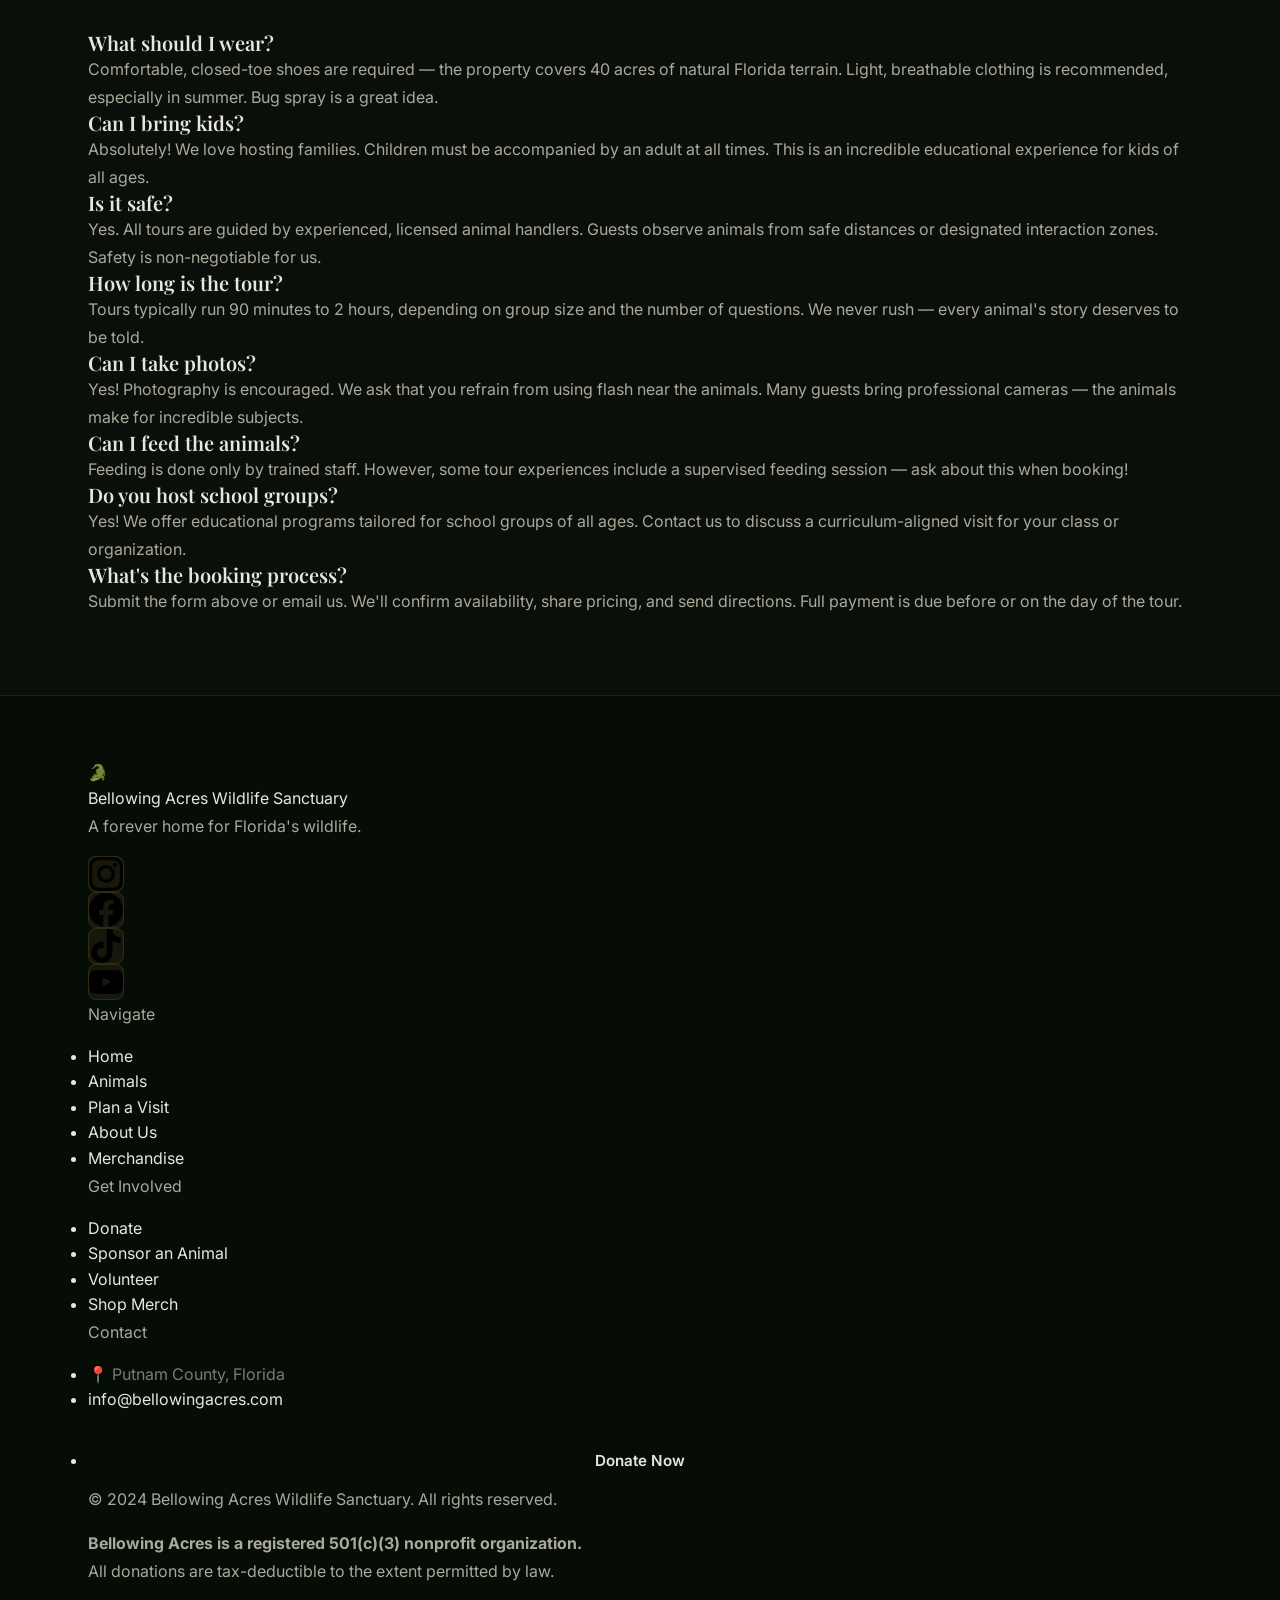
<file: visit.html>
<!DOCTYPE html>
<html lang="en">
<head>
  <meta charset="UTF-8" />
  <meta name="viewport" content="width=device-width, initial-scale=1.0" />
  <meta name="description" content="Plan your visit to Bellowing Acres Wildlife Sanctuary in Putnam County, Florida. Private and group tours available by appointment. Walk 40 acres and meet resident alligators and crocodiles." />
  <title>Plan Your Visit — Bellowing Acres Wildlife Sanctuary</title>
  <link rel="preconnect" href="https://fonts.googleapis.com" />
  <link rel="preconnect" href="https://fonts.gstatic.com" crossorigin />
  <link href="https://fonts.googleapis.com/css2?family=Inter:wght@300;400;500;600;700;800;900&family=Playfair+Display:ital,wght@0,700;0,800;1,700&display=swap" rel="stylesheet" />
  <link rel="stylesheet" href="css/style.css" />
  <link rel="icon" href="data:image/svg+xml,<svg xmlns=%22http://www.w3.org/2000/svg%22 viewBox=%220 0 100 100%22><text y=%22.9em%22 font-size=%2290%22>🐊</text></svg>" />
</head>
<body>

  <!-- NAVIGATION -->
  <nav class="nav" role="navigation" aria-label="Main navigation">
    <div class="nav__inner">
      <a href="index.html" class="nav__logo" aria-label="Bellowing Acres Home">
        <div class="nav__logo-icon" aria-hidden="true">🐊</div>
        <div class="nav__logo-text">
          <span class="nav__logo-name">Bellowing Acres</span>
          <span class="nav__logo-sub">Wildlife Sanctuary</span>
        </div>
      </a>
      <ul class="nav__links" role="list">
        <li><a href="index.html">Home</a></li>
        <li><a href="animals.html">Animals</a></li>
        <li><a href="visit.html" class="active">Visit</a></li>
        <li><a href="about.html">About</a></li>
        <li><a href="merchandise.html">Merch</a></li>
      </ul>
      <div class="nav__cta">
        <a href="donate.html" class="btn btn--primary btn--sm">Donate Now</a>
      </div>
      <button class="nav__hamburger" aria-label="Toggle navigation" aria-expanded="false">
        <span></span><span></span><span></span>
      </button>
    </div>
  </nav>
  <div class="nav__mobile" role="dialog" aria-label="Mobile navigation">
    <a href="index.html">Home</a>
    <a href="animals.html">Animals</a>
    <a href="visit.html">Visit</a>
    <a href="about.html">About</a>
    <a href="merchandise.html">Merchandise</a>
    <a href="donate.html" class="btn btn--primary">Donate Now</a>
  </div>

  <main>

    <!-- PAGE HERO -->
    <section class="page-hero" aria-label="Visit page hero">
      <div class="page-hero__content">
        <span class="section-label reveal">Come See Us</span>
        <h1 class="reveal"><em>Experience</em><br/>the Sanctuary</h1>
        <p class="reveal">Step into 40 acres of Florida wilderness and meet the remarkable animals that call Bellowing Acres home. Every tour is personal, immersive, and unforgettable.</p>
      </div>
    </section>

    <!-- VISIT INFO CARDS -->
    <section class="visit-info" aria-labelledby="visit-info-heading">
      <div class="container">
        <div class="section-header">
          <span class="section-label reveal">Before You Come</span>
          <h2 id="visit-info-heading" class="reveal">Everything You Need to Know</h2>
        </div>

        <div class="visit-info-grid">
          <div class="info-card reveal reveal-delay-1">
            <div class="info-card__icon" aria-hidden="true">📍</div>
            <h3>Location</h3>
            <p>Located in the heart of Putnam County, Florida — surrounded by natural Florida swamp habitat. Exact address provided upon booking confirmation.</p>
            <div class="map-placeholder" role="img" aria-label="Map placeholder — Putnam County, Florida">
              🗺️ &nbsp; Putnam County, Florida
            </div>
          </div>

          <div class="info-card reveal reveal-delay-2">
            <div class="info-card__icon" aria-hidden="true">🕐</div>
            <h3>Hours &amp; Availability</h3>
            <p>Tours are available by appointment only. We offer private tours for individuals and families, as well as group tours for schools, organizations, and events.</p>
            <div style="margin-top:1.25rem;padding:1rem;background:rgba(200,164,78,0.06);border:1px solid var(--border);border-radius:8px;">
              <p style="font-size:0.85rem;color:var(--gold);font-weight:600;margin-bottom:0.35rem;">By Appointment Only</p>
              <p style="font-size:0.82rem;color:var(--text-muted);">Contact us to schedule your visit. Availability is limited to ensure quality experiences for every guest.</p>
            </div>
          </div>

          <div class="info-card reveal reveal-delay-3">
            <div class="info-card__icon" aria-hidden="true">🌿</div>
            <h3>What to Expect</h3>
            <p>Walk the 40-acre property with an expert guide. Get up-close encounters with our resident alligators and crocodiles — and learn the stories behind each rescue.</p>
            <ul style="margin-top:1rem;display:flex;flex-direction:column;gap:0.5rem;">
              <li style="font-size:0.85rem;color:var(--text-muted);display:flex;gap:0.5rem;align-items:flex-start"><span style="color:var(--gold)">✓</span> Guided walking tour of the full property</li>
              <li style="font-size:0.85rem;color:var(--text-muted);display:flex;gap:0.5rem;align-items:flex-start"><span style="color:var(--gold)">✓</span> Meet alligators, crocodiles, and exotic animals</li>
              <li style="font-size:0.85rem;color:var(--text-muted);display:flex;gap:0.5rem;align-items:flex-start"><span style="color:var(--gold)">✓</span> Learn each animal's rescue story</li>
              <li style="font-size:0.85rem;color:var(--text-muted);display:flex;gap:0.5rem;align-items:flex-start"><span style="color:var(--gold)">✓</span> Q&amp;A with expert animal handlers</li>
              <li style="font-size:0.85rem;color:var(--text-muted);display:flex;gap:0.5rem;align-items:flex-start"><span style="color:var(--gold)">✓</span> Photography encouraged</li>
            </ul>
          </div>
        </div>
      </div>
    </section>

    <div class="divider"></div>

    <!-- BOOKING SECTION -->
    <section class="booking-section" aria-labelledby="booking-heading" id="book">
      <div class="container">
        <div class="section-header">
          <span class="section-label reveal">Book a Tour</span>
          <h2 id="booking-heading" class="reveal">Reserve Your Experience</h2>
          <p class="reveal">Fill out the form below and we'll reach out within 24–48 hours to confirm availability and send directions.</p>
        </div>

        <form class="booking-form reveal" aria-label="Tour booking form" novalidate>
          <div class="form-row">
            <div class="form-group">
              <label for="first-name">First Name *</label>
              <input type="text" id="first-name" name="first-name" placeholder="Jane" required autocomplete="given-name" />
            </div>
            <div class="form-group">
              <label for="last-name">Last Name *</label>
              <input type="text" id="last-name" name="last-name" placeholder="Smith" required autocomplete="family-name" />
            </div>
          </div>

          <div class="form-group">
            <label for="email">Email Address *</label>
            <input type="email" id="email" name="email" placeholder="jane@example.com" required autocomplete="email" />
          </div>

          <div class="form-row">
            <div class="form-group">
              <label for="group-size">Group Size *</label>
              <select id="group-size" name="group-size" required>
                <option value="" disabled selected>Select size...</option>
                <option value="1-2">1–2 people</option>
                <option value="3-5">3–5 people</option>
                <option value="6-10">6–10 people</option>
                <option value="11-20">11–20 people</option>
                <option value="20+">20+ people (group tour)</option>
              </select>
            </div>
            <div class="form-group">
              <label for="preferred-date">Preferred Date *</label>
              <input type="date" id="preferred-date" name="preferred-date" required />
            </div>
          </div>

          <div class="form-group">
            <label for="tour-type">Tour Type</label>
            <select id="tour-type" name="tour-type">
              <option value="" disabled selected>Select tour type...</option>
              <option value="private">Private Tour (family/individual)</option>
              <option value="group">Group Tour (school, organization)</option>
              <option value="educational">Educational Program</option>
              <option value="birthday">Birthday / Special Event</option>
            </select>
          </div>

          <div class="form-group">
            <label for="message">Additional Notes or Questions</label>
            <textarea id="message" name="message" rows="4" placeholder="Tell us about your group, any accessibility needs, or questions you have..." style="resize:vertical;"></textarea>
          </div>

          <button type="submit" class="btn btn--primary" style="width:100%;justify-content:center;padding:1rem;">
            Request a Tour →
          </button>
          <p style="text-align:center;font-size:0.78rem;color:var(--text-dim);margin-top:1rem">We'll get back to you within 24–48 hours. This form is a mockup — email us directly at info@bellowingacres.com.</p>
        </form>
      </div>
    </section>

    <div class="divider"></div>

    <!-- SAFETY SECTION -->
    <section class="safety-section" aria-labelledby="safety-heading">
      <div class="container">
        <div class="section-header">
          <span class="section-label reveal">Your Safety</span>
          <h2 id="safety-heading" class="reveal">Safety is Our Top Priority</h2>
        </div>

        <div class="safety-banner reveal" style="max-width:750px;margin:0 auto 3rem;">
          <div class="safety-banner__icon" aria-hidden="true">🛡️</div>
          <div>
            <h3>Expert-Guided Tours Only</h3>
            <p>All tours are conducted by experienced, licensed animal handlers. Guests never interact with animals unsupervised. Our team has decades of combined experience working with crocodilians and exotic wildlife.</p>
          </div>
        </div>

        <div style="display:grid;grid-template-columns:repeat(3,1fr);gap:1.25rem;max-width:900px;margin:0 auto;" class="reveal">
          <div style="background:var(--bg-card);border:1px solid var(--border);border-radius:12px;padding:1.5rem;backdrop-filter:blur(12px);text-align:center;">
            <div style="font-size:1.75rem;margin-bottom:0.75rem">🦺</div>
            <h4 style="font-family:'Inter',sans-serif;font-size:0.9rem;font-weight:600;color:var(--text);margin-bottom:0.4rem">Proper Footwear</h4>
            <p style="font-size:0.82rem;line-height:1.5">Closed-toe shoes required. We recommend comfortable walking shoes or boots. The terrain can be uneven.</p>
          </div>
          <div style="background:var(--bg-card);border:1px solid var(--border);border-radius:12px;padding:1.5rem;backdrop-filter:blur(12px);text-align:center;">
            <div style="font-size:1.75rem;margin-bottom:0.75rem">🚶</div>
            <h4 style="font-family:'Inter',sans-serif;font-size:0.9rem;font-weight:600;color:var(--text);margin-bottom:0.4rem">Stay with the Group</h4>
            <p style="font-size:0.82rem;line-height:1.5">Guests must remain with the guide at all times. No wandering off designated paths during the tour.</p>
          </div>
          <div style="background:var(--bg-card);border:1px solid var(--border);border-radius:12px;padding:1.5rem;backdrop-filter:blur(12px);text-align:center;">
            <div style="font-size:1.75rem;margin-bottom:0.75rem">🧒</div>
            <h4 style="font-family:'Inter',sans-serif;font-size:0.9rem;font-weight:600;color:var(--text);margin-bottom:0.4rem">Family Friendly</h4>
            <p style="font-size:0.82rem;line-height:1.5">Children are welcome! Kids under 12 must be accompanied by a parent or guardian at all times.</p>
          </div>
        </div>
      </div>
    </section>

    <div class="divider"></div>

    <!-- FAQ SECTION -->
    <section class="faq-section" aria-labelledby="faq-heading">
      <div class="container">
        <div class="section-header">
          <span class="section-label reveal">FAQ</span>
          <h2 id="faq-heading" class="reveal">Common Questions</h2>
        </div>

        <div class="faq-grid">
          <div class="faq-item reveal reveal-delay-1">
            <h4>What should I wear?</h4>
            <p>Comfortable, closed-toe shoes are required — the property covers 40 acres of natural Florida terrain. Light, breathable clothing is recommended, especially in summer. Bug spray is a great idea.</p>
          </div>
          <div class="faq-item reveal reveal-delay-2">
            <h4>Can I bring kids?</h4>
            <p>Absolutely! We love hosting families. Children must be accompanied by an adult at all times. This is an incredible educational experience for kids of all ages.</p>
          </div>
          <div class="faq-item reveal reveal-delay-3">
            <h4>Is it safe?</h4>
            <p>Yes. All tours are guided by experienced, licensed animal handlers. Guests observe animals from safe distances or designated interaction zones. Safety is non-negotiable for us.</p>
          </div>
          <div class="faq-item reveal reveal-delay-4">
            <h4>How long is the tour?</h4>
            <p>Tours typically run 90 minutes to 2 hours, depending on group size and the number of questions. We never rush — every animal's story deserves to be told.</p>
          </div>
          <div class="faq-item reveal reveal-delay-1">
            <h4>Can I take photos?</h4>
            <p>Yes! Photography is encouraged. We ask that you refrain from using flash near the animals. Many guests bring professional cameras — the animals make for incredible subjects.</p>
          </div>
          <div class="faq-item reveal reveal-delay-2">
            <h4>Can I feed the animals?</h4>
            <p>Feeding is done only by trained staff. However, some tour experiences include a supervised feeding session — ask about this when booking!</p>
          </div>
          <div class="faq-item reveal reveal-delay-3">
            <h4>Do you host school groups?</h4>
            <p>Yes! We offer educational programs tailored for school groups of all ages. Contact us to discuss a curriculum-aligned visit for your class or organization.</p>
          </div>
          <div class="faq-item reveal reveal-delay-4">
            <h4>What's the booking process?</h4>
            <p>Submit the form above or email us. We'll confirm availability, share pricing, and send directions. Full payment is due before or on the day of the tour.</p>
          </div>
        </div>
      </div>
    </section>

  </main>

  <!-- FOOTER -->
  <footer class="footer" role="contentinfo">
    <div class="container">
      <div class="footer__grid">
        <div class="footer__brand">
          <a href="index.html" class="nav__logo">
            <div class="nav__logo-icon" aria-hidden="true">🐊</div>
            <div class="nav__logo-text">
              <span class="nav__logo-name">Bellowing Acres</span>
              <span class="nav__logo-sub">Wildlife Sanctuary</span>
            </div>
          </a>
          <p class="footer__tagline">A forever home for Florida's wildlife.</p>
          <div class="footer__social" aria-label="Social media">
            <a href="#" class="social-link" aria-label="Instagram"><svg viewBox="0 0 24 24"><path d="M12 2.163c3.204 0 3.584.012 4.85.07 3.252.148 4.771 1.691 4.919 4.919.058 1.265.069 1.645.069 4.849 0 3.205-.012 3.584-.069 4.849-.149 3.225-1.664 4.771-4.919 4.919-1.266.058-1.644.07-4.85.07-3.204 0-3.584-.012-4.849-.07-3.26-.149-4.771-1.699-4.919-4.92-.058-1.265-.07-1.644-.07-4.849 0-3.204.013-3.583.07-4.849.149-3.227 1.664-4.771 4.919-4.919 1.266-.057 1.645-.069 4.849-.069zm0-2.163c-3.259 0-3.667.014-4.947.072-4.358.2-6.78 2.618-6.98 6.98-.059 1.281-.073 1.689-.073 4.948 0 3.259.014 3.668.072 4.948.2 4.358 2.618 6.78 6.98 6.98 1.281.058 1.689.072 4.948.072 3.259 0 3.668-.014 4.948-.072 4.354-.2 6.782-2.618 6.979-6.98.059-1.28.073-1.689.073-4.948 0-3.259-.014-3.667-.072-4.947-.196-4.354-2.617-6.78-6.979-6.98-1.281-.059-1.69-.073-4.949-.073zm0 5.838c-3.403 0-6.162 2.759-6.162 6.162s2.759 6.163 6.162 6.163 6.162-2.759 6.162-6.163c0-3.403-2.759-6.162-6.162-6.162zm0 10.162c-2.209 0-4-1.79-4-4 0-2.209 1.791-4 4-4s4 1.791 4 4c0 2.21-1.791 4-4 4zm6.406-11.845c-.796 0-1.441.645-1.441 1.44s.645 1.44 1.441 1.44c.795 0 1.439-.645 1.439-1.44s-.644-1.44-1.439-1.44z"/></svg></a>
            <a href="#" class="social-link" aria-label="Facebook"><svg viewBox="0 0 24 24"><path d="M24 12.073c0-6.627-5.373-12-12-12s-12 5.373-12 12c0 5.99 4.388 10.954 10.125 11.854v-8.385H7.078v-3.47h3.047V9.43c0-3.007 1.792-4.669 4.533-4.669 1.312 0 2.686.235 2.686.235v2.953H15.83c-1.491 0-1.956.925-1.956 1.874v2.25h3.328l-.532 3.47h-2.796v8.385C19.612 23.027 24 18.062 24 12.073z"/></svg></a>
            <a href="#" class="social-link" aria-label="TikTok"><svg viewBox="0 0 24 24"><path d="M12.525.02c1.31-.02 2.61-.01 3.91-.02.08 1.53.63 3.09 1.75 4.17 1.12 1.11 2.7 1.62 4.24 1.79v4.03c-1.44-.05-2.89-.35-4.2-.97-.57-.26-1.1-.59-1.62-.93-.01 2.92.01 5.84-.02 8.75-.08 1.4-.54 2.79-1.35 3.94-1.31 1.92-3.58 3.17-5.91 3.21-1.43.08-2.86-.31-4.08-1.03-2.02-1.19-3.44-3.37-3.65-5.71-.02-.5-.03-1-.01-1.49.18-1.9 1.12-3.72 2.58-4.96 1.66-1.44 3.98-2.13 6.15-1.72.02 1.48-.04 2.96-.04 4.44-.99-.32-2.15-.23-3.02.37-.63.41-1.11 1.04-1.36 1.75-.21.51-.15 1.07-.14 1.61.24 1.64 1.82 3.02 3.5 2.87 1.12-.01 2.19-.66 2.77-1.61.19-.33.4-.67.41-1.06.1-1.79.06-3.57.07-5.36.01-4.03-.01-8.05.02-12.07z"/></svg></a>
            <a href="#" class="social-link" aria-label="YouTube"><svg viewBox="0 0 24 24"><path d="M23.495 6.205a3.007 3.007 0 0 0-2.088-2.088c-1.87-.501-9.396-.501-9.396-.501s-7.507-.01-9.396.501A3.007 3.007 0 0 0 .527 6.205a31.247 31.247 0 0 0-.522 5.805 31.247 31.247 0 0 0 .522 5.783 3.007 3.007 0 0 0 2.088 2.088c1.868.502 9.396.502 9.396.502s7.506 0 9.396-.502a3.007 3.007 0 0 0 2.088-2.088 31.247 31.247 0 0 0 .5-5.783 31.247 31.247 0 0 0-.5-5.805zM9.609 15.601V8.408l6.264 3.602z"/></svg></a>
          </div>
        </div>
        <div class="footer__col">
          <p class="footer__col-title">Navigate</p>
          <ul class="footer__col-links">
            <li><a href="index.html">Home</a></li>
            <li><a href="animals.html">Animals</a></li>
            <li><a href="visit.html">Plan a Visit</a></li>
            <li><a href="about.html">About Us</a></li>
            <li><a href="merchandise.html">Merchandise</a></li>
          </ul>
        </div>
        <div class="footer__col">
          <p class="footer__col-title">Get Involved</p>
          <ul class="footer__col-links">
            <li><a href="donate.html">Donate</a></li>
            <li><a href="animals.html">Sponsor an Animal</a></li>
            <li><a href="visit.html">Volunteer</a></li>
            <li><a href="merchandise.html">Shop Merch</a></li>
          </ul>
        </div>
        <div class="footer__col">
          <p class="footer__col-title">Contact</p>
          <ul class="footer__col-links">
            <li><span style="color:var(--text-dim)">📍 Putnam County, Florida</span></li>
            <li><a href="mailto:info@bellowingacres.com">info@bellowingacres.com</a></li>
            <li style="margin-top:1.5rem"><a href="donate.html" class="btn btn--primary btn--sm" style="width:100%;justify-content:center">Donate Now</a></li>
          </ul>
        </div>
      </div>
      <div class="footer__bottom">
        <p>© 2024 Bellowing Acres Wildlife Sanctuary. All rights reserved.</p>
        <p><strong>Bellowing Acres is a registered 501(c)(3) nonprofit organization.</strong><br/>All donations are tax-deductible to the extent permitted by law.</p>
      </div>
    </div>
  </footer>

  <script src="js/main.js"></script>
</body>
</html>
</file>
<file: css/style.css>
/* ========================================
   BELLOWING ACRES - PREMIUM CSS
   Wildlife Sanctuary Website
   ======================================== */

/* ========================================
   1. DESIGN TOKENS & VARIABLES
   ======================================== */

:root {
  /* Colors */
  --bg: #0a0f0a;
  --bg-card: rgba(20, 35, 20, 0.5);
  --bg-section: #0d140d;
  --gold: #c8a44e;
  --gold-light: #e0bf78;
  --gold-dark: #a07832;
  --green: #2d5a27;
  --text: #e8e6e1;
  --text-muted: #aaa99a;
  --text-dim: #7d7c6d;
  --border: rgba(200, 164, 78, 0.15);
  --border-hover: rgba(200, 164, 78, 0.4);

  /* Typography */
  --font-heading: 'Playfair Display', serif;
  --font-body: 'Inter', sans-serif;

  /* Layout */
  --nav-height: 72px;
  --container-width: 1200px;
  --container-width-lg: 1400px;

  /* Spacing */
  --spacing-xs: 0.25rem;
  --spacing-sm: 0.5rem;
  --spacing-md: 1rem;
  --spacing-lg: 1.5rem;
  --spacing-xl: 2rem;
  --spacing-2xl: 3rem;
  --spacing-3xl: 4rem;
  --spacing-4xl: 5rem;
}

/* ========================================
   2. RESET & BASE STYLES
   ======================================== */

* {
  margin: 0;
  padding: 0;
  box-sizing: border-box;
}

*::before,
*::after {
  box-sizing: border-box;
}

html {
  scroll-behavior: smooth;
  scroll-padding-top: calc(var(--nav-height) + 1rem);
  -webkit-font-smoothing: antialiased;
  -moz-osx-font-smoothing: grayscale;
}

body {
  background-color: var(--bg);
  color: var(--text);
  font-family: var(--font-body);
  font-size: 16px;
  line-height: 1.6;
  -webkit-font-smoothing: antialiased;
  -moz-osx-font-smoothing: grayscale;
}

/* ========================================
   3. TYPOGRAPHY
   ======================================== */

h1,
h2,
h3,
h4,
h5,
h6 {
  font-family: var(--font-heading);
  line-height: 1.2;
  font-weight: 600;
}

h1 {
  font-size: clamp(2.4rem, 5vw, 4.5rem);
  font-weight: 800;
}

h2 {
  font-size: clamp(1.8rem, 3.5vw, 3rem);
  font-weight: 700;
}

h3 {
  font-size: 1.5rem;
  font-weight: 700;
}

h4 {
  font-size: 1.25rem;
  font-weight: 600;
}

p {
  color: var(--text-muted);
  line-height: 1.75;
  margin-bottom: var(--spacing-md);
}

p:last-child {
  margin-bottom: 0;
}

a {
  color: var(--text);
  text-decoration: none;
  transition: color 0.3s ease;
}

a:hover {
  color: var(--gold-light);
}

.section-tag {
  display: inline-block;
  font-size: 0.75rem;
  font-weight: 700;
  letter-spacing: 0.15em;
  text-transform: uppercase;
  color: var(--gold);
  padding: 0.5rem 1rem;
  border: 1px solid var(--border-hover);
  background-color: rgba(200, 164, 78, 0.08);
  border-radius: 6px;
  margin-bottom: var(--spacing-lg);
}

/* ========================================
   4. LAYOUT & CONTAINERS
   ======================================== */

.container {
  max-width: var(--container-width);
  margin: 0 auto;
  padding: 0 var(--spacing-2xl);
}

.container-lg {
  max-width: var(--container-width-lg);
  margin: 0 auto;
  padding: 0 var(--spacing-2xl);
}

section {
  padding: var(--spacing-4xl) 0;
}

section.no-padding {
  padding: 0;
}

section.padding-top-only {
  padding: var(--spacing-4xl) 0 0 0;
}

section.padding-bottom-only {
  padding: 0 0 var(--spacing-4xl) 0;
}

.section-header {
  text-align: center;
  margin-bottom: var(--spacing-2xl);
}

.section-header h2 {
  margin-bottom: var(--spacing-md);
}

.text-center {
  text-align: center;
}

/* ========================================
   5. BUTTONS
   ======================================== */

.btn {
  display: inline-flex;
  align-items: center;
  justify-content: center;
  padding: 0.75rem 1.75rem;
  font-family: var(--font-body);
  font-size: 0.95rem;
  font-weight: 600;
  border: none;
  border-radius: 6px;
  cursor: pointer;  
transition: all 0.3s ease;
  gap: 0.5rem;
  white-space: nowrap;
}

.btn-primary {
  background-color: var(--gold);
  color: var(--bg);
  font-weight: 700;
}

.btn-primary:hover {
  background-color: var(--gold-light);
  transform: translateY(-2px);
  box-shadow: 0 12px 24px rgba(200, 164, 78, 0.25);
}

.btn-primary:active {
  transform: translateY(0);
}

.btn-outline {
  background-color: transparent;
  color: var(--text);
  border: 2px solid var(--text);
}

.btn-outline:hover {
  background-color: var(--text);
  color: var(--bg);
  box-shadow: 0 8px 16px rgba(232, 230, 225, 0.2);
}

.btn-gold-outline {
  background-color: transparent;
  color: var(--gold);
  border: 2px solid var(--gold);
}

.btn-gold-outline:hover {
  background-color: var(--gold);
  color: var(--bg);
  box-shadow: 0 8px 16px rgba(200, 164, 78, 0.3);
}

.btn-sm {
  padding: 0.5rem 1.25rem;
  font-size: 0.85rem;
}

.btn-lg {
  padding: 1rem 2rem;
  font-size: 1.05rem;
}

.btn:disabled {
  opacity: 0.5;
  cursor: not-allowed;
  transform: none;
}

/* ========================================
   6. NAVIGATION
   ======================================== */

.nav {
  position: fixed;
  top: 0;
  left: 0;
  right: 0;
  height: var(--nav-height);
  z-index: 1000;
  background-color: transparent;
  transition: all 0.3s ease;
  border-bottom: 1px solid transparent;
}

.nav.scrolled {
  background-color: rgba(10, 15, 10, 0.92);
  border-bottom: 1px solid var(--border);
  backdrop-filter: blur(20px);
  -webkit-backdrop-filter: blur(20px);
}

.nav-inner {
  max-width: var(--container-width-lg);
  margin: 0 auto;
  padding: 0 var(--spacing-2xl);
  height: 100%;
  display: flex;
  align-items: center;
  justify-content: space-between;
}

.nav-logo {
  display: flex;
  align-items: center;
  gap: var(--spacing-md);
  font-size: 1.25rem;
  font-weight: 700;
  color: var(--text);
  flex-shrink: 0;
}

.nav-logo-icon {
  width: 38px;
  height: 38px;
  border-radius: 8px;
  background: linear-gradient(135deg, var(--gold) 0%, var(--gold-dark) 100%);
  display: flex;
  align-items: center;
  justify-content: center;
  color: var(--bg);
  font-size: 1.25rem;
  font-weight: 800;
}

.nav-links {
  display: flex;
  align-items: center;
  gap: var(--spacing-2xl);
  list-style: none;
}

.nav-links a {
  color: var(--text-muted);
  font-size: 0.95rem;
  font-weight: 500;
  position: relative;
  transition: color 0.3s ease;
}

.nav-links a:hover {
  color: var(--text);
}

.nav-links a.active {
  color: var(--gold);
}

.nav-cta {
  flex-shrink: 0;
}

.hamburger {
  display: none;
  flex-direction: column;
  gap: 5px;
  cursor: pointer;
  background: none;
  border: none;
  padding: 0;
}

.hamburger span {
  width: 24px;
  height: 2px;
  background-color: var(--text);
  border-radius: 2px;
  transition: all 0.3s ease;
}

.hamburger.open span:nth-child(1) {
  transform: rotate(45deg) translate(8px, 8px);
}

.hamburger.open span:nth-child(2) {
  opacity: 0;
}

.hamburger.open span:nth-child(3) {
  transform: rotate(-45deg) translate(7px, -7px);
}

/* ========================================
   7. MOBILE NAVIGATION
   ======================================== */

.nav-mobile {
  position: fixed;
  top: var(--nav-height);
  left: 0;
  right: 0;
  background-color: rgba(10, 15, 10, 0.95);
  backdrop-filter: blur(20px);
  -webkit-backdrop-filter: blur(20px);
  border-bottom: 1px solid var(--border);
  display: none;
  flex-direction: column;
  gap: 0;
  z-index: 999;
  max-height: calc(100vh - var(--nav-height));
  overflow-y: auto;
}

.nav-mobile.open {
  display: flex;
}

.nav-mobile a {
  padding: 1rem var(--spacing-2xl);
  color: var(--text-muted);
  font-weight: 500;
  border-bottom: 1px solid var(--border);
  transition: all 0.3s ease;
}

.nav-mobile a:hover,
.nav-mobile a.active {
  color: var(--gold);
  background-color: rgba(200, 164, 78, 0.05);
}

/* ========================================
   8. HERO SECTION
   ======================================== */

.hero {
  min-height: 100vh;
  display: flex;
  align-items: center;
  justify-content: center;
  position: relative;
  overflow: hidden;
}

.hero-video-wrap {
  position: absolute;
  inset: 0;
  z-index: 0;
  overflow: hidden;
}

.hero-video {
  width: 100%;
  height: 100%;
  object-fit: cover;
  object-position: center 40%;
  display: block;
}

.hero-overlay {
  position: absolute;
  inset: 0;
  background: linear-gradient(
    180deg,
    rgba(10, 15, 10, 0.5) 0%,
    rgba(10, 15, 10, 0.85) 100%
  );
  z-index: 1;
}

.hero-content {
  position: relative;
  z-index: 2;
  text-align: center;
  max-width: 860px;
  padding-top: calc(var(--nav-height) + 2rem);
  padding-left: var(--spacing-2xl);
  padding-right: var(--spacing-2xl);
}

.hero-eyebrow {
  font-size: 0.85rem;
  font-weight: 700;
  letter-spacing: 0.2em;
  text-transform: uppercase;
  color: var(--gold);
  margin-bottom: var(--spacing-lg);
  display: flex;
  align-items: center;
  justify-content: center;
  gap: var(--spacing-lg);
  animation: fade-up 0.6s ease 0.2s both;
}

.hero-eyebrow::before,
.hero-eyebrow::after {
  content: '';
  flex: 1;
  height: 1px;
  background: linear-gradient(
    90deg,
    transparent,
    var(--gold),
    transparent
  );
}

.hero-title {
  font-family: var(--font-heading);
  font-size: clamp(2.8rem, 6vw, 5.5rem);
  font-weight: 800;
  line-height: 1.15;
  margin-bottom: var(--spacing-lg);
  background: linear-gradient(
    180deg,
    var(--text) 0%,
    rgba(232, 230, 225, 0.7) 100%
  );
  -webkit-background-clip: text;
  -webkit-text-fill-color: transparent;
  background-clip: text;
  animation: fade-up 0.6s ease 0.4s both;
}

.hero-title em {
  background: linear-gradient(135deg, var(--gold) 0%, var(--gold-light) 100%);
  -webkit-background-clip: text;
  -webkit-text-fill-color: transparent;
  background-clip: text;
  font-style: normal;
}

.hero-sub {
  font-size: 1.15rem;
  color: var(--text-muted);
  max-width: 660px;
  margin: 0 auto var(--spacing-2xl);
  animation: fade-up 0.6s ease 0.6s both;
}

.hero-btns {
  display: flex;
  align-items: center;
  justify-content: center;
  gap: var(--spacing-lg);
  margin-bottom: var(--spacing-4xl);
  animation: fade-up 0.6s ease 0.8s both;
  flex-wrap: wrap;
}

.hero-scroll {
  position: absolute;
  bottom: 2rem;
  left: 50%;
  transform: translateX(-50%);
  z-index: 2;
  display: flex;
  flex-direction: column;
  align-items: center;
  gap: var(--spacing-sm);
  animation: fade-up 0.6s ease 1s both;
}

.hero-scroll-line {
  width: 1px;
  height: 24px;
  background: linear-gradient(180deg, var(--gold), transparent);
  animation: scroll-line 1.5s ease-in-out infinite;
}

.hero-scroll-text {
  font-size: 0.8rem;
  color: var(--text-dim);
  text-transform: uppercase;
  letter-spacing: 0.1em;
  font-weight: 600;
}

/* ========================================
   9. STATS SECTION
   ======================================== */

.stats {
  border-top: 1px solid var(--border);
  border-bottom: 1px solid var(--border);
  padding: var(--spacing-3xl) 0;
}

.stats-grid {
  display: grid;
  grid-template-columns: repeat(4, 1fr);
  gap: var(--spacing-2xl);
}

.stat {
  text-align: center;
  padding-right: var(--spacing-2xl);
  border-right: 1px solid var(--border);
}

.stat:last-child {
  border-right: none;
  padding-right: 0;
}

.stat-number {
  font-family: var(--font-heading);
  font-size: clamp(2.5rem, 4vw, 3.5rem);
  font-weight: 800;
  color: var(--gold);
  margin-bottom: var(--spacing-sm);
}

.stat-label {
  font-size: 0.85rem;
  font-weight: 600;
  letter-spacing: 0.1em;
  text-transform: uppercase;
  color: var(--text-muted);
}

/* ========================================
   10. MISSION SECTION
   ======================================== */

.mission {
  background-color: var(--bg-section);
}

.mission-inner {
  display: grid;
  grid-template-columns: 1fr 1fr;
  gap: var(--spacing-3xl);
  align-items: center;
}

.mission-text {
  max-width: 520px;
}

.mission-text h2 {
  margin-bottom: var(--spacing-lg);
}

.mission-text p {
  margin-bottom: var(--spacing-lg);
}

.mission-features {
  display: flex;
  flex-direction: column;
  gap: var(--spacing-lg);
  margin-top: var(--spacing-2xl);
}

.mission-feat {
  display: flex;
  gap: var(--spacing-lg);
  align-items: flex-start;
}

.mission-feat-icon {
  width: 28px;
  height: 28px;
  border-radius: 6px;
  border: 1px solid var(--gold);
  background-color: rgba(200, 164, 78, 0.1);
  display: flex;
  align-items: center;
  justify-content: center;
  color: var(--gold);
  flex-shrink: 0;
  font-size: 0.9rem;
  font-weight: 700;
}

.mission-feat h4 {
  font-size: 1rem;
  margin-bottom: var(--spacing-xs);
  color: var(--text);
}

.mission-feat p {
  font-size: 0.9rem;
  margin-bottom: 0;
}

.mission-image {
  border-radius: 20px;
  aspect-ratio: 16 / 11;
  overflow: hidden;
  background: linear-gradient(135deg, var(--green) 0%, #1a3d17 100%);
  border: 1px solid var(--border);
}

.mission-image img {
  width: 100%;
  height: 100%;
  object-fit: cover;
  display: block;
}

/* ========================================
   11. GLASSMORPHIC CARDS
   ======================================== */

.glass-card {
  background-color: rgba(255, 255, 255, 0.04);
  backdrop-filter: blur(20px);
  -webkit-backdrop-filter: blur(20px);
  border: 1px solid rgba(255, 255, 255, 0.06);
  border-radius: 20px;
  padding: var(--spacing-2xl);
  transition: all 0.3s ease;
  position: relative;
  overflow: hidden;
}

.glass-card::before {
  content: '';
  position: absolute;
  top: 0;
  left: 0;
  right: 0;
  height: 1px;
  background: linear-gradient(
    90deg,
    transparent,
    rgba(200, 164, 78, 0.5),
    transparent
  );
  opacity: 0;
  transition: opacity 0.3s ease;
}

.glass-card:hover {
  background-color: rgba(255, 255, 255, 0.07);
  border-color: rgba(200, 164, 78, 0.25);
  transform: translateY(-6px);
  box-shadow: 0 12px 32px rgba(0, 0, 0, 0.3),
    0 0 20px rgba(200, 164, 78, 0.1);
}

.glass-card:hover::before {
  opacity: 1;
}

/* ========================================
   12. CARD GRIDS
   ======================================== */

.cards-grid {
  display: grid;
  gap: var(--spacing-lg);
}

.cards-2 {
  grid-template-columns: repeat(2, 1fr);
}

.cards-3 {
  grid-template-columns: repeat(3, 1fr);
}

.cards-4 {
  grid-template-columns: repeat(4, 1fr);
}

/* ========================================
   13. ANIMAL CARDS
   ======================================== */

.animal-card {
  border-radius: 16px;
  overflow: hidden;
  background-color: var(--bg-card);
  border: 1px solid var(--border);
  transition: all 0.3s ease;
}

.animal-card:hover {
  border-color: var(--border-hover);
  box-shadow: 0 8px 24px rgba(200, 164, 78, 0.15);
  transform: translateY(-4px);
}

.animal-img {
  aspect-ratio: 4 / 3;
  overflow: hidden;
  position: relative;
  background: linear-gradient(135deg, var(--green) 0%, #1a3d17 100%);
}

.animal-img img {
  width: 100%;
  height: 100%;
  object-fit: cover;
  display: block;
  transition: transform 0.3s ease;
}

.animal-card:hover .animal-img img {
  transform: scale(1.05);
}

.animal-img--gator {
  background: linear-gradient(135deg, #2d5a27 0%, #1a3d17 100%);
}

.animal-img--croc {
  background: linear-gradient(135deg, #1f4620 0%, #0f2810 100%);
}

.animal-img--exotic {
  background: linear-gradient(135deg, #3d6b35 0%, #1a3d17 100%);
}

.animal-emoji {
  position: absolute;
  top: 50%;
  left: 50%;
  transform: translate(-50%, -50%);
  font-size: 4rem;
  opacity: 0.25;
  pointer-events: none;
}

.animal-tag {
  position: absolute;
  top: var(--spacing-md);
  left: var(--spacing-md);
  font-size: 0.7rem;
  font-weight: 700;
  letter-spacing: 0.15em;
  text-transform: uppercase;
  color: var(--gold);
  background-color: rgba(200, 164, 78, 0.2);
  padding: 0.4rem 0.8rem;
  border-radius: 20px;
  backdrop-filter: blur(10px);
}

.card-body {
  padding: var(--spacing-lg);
}

.card-body h3 {
  font-size: 1.25rem;
  color: var(--text);
  margin-bottom: var(--spacing-sm);
}

.card-body p {
  font-size: 0.9rem;
  color: var(--text-muted);
  margin-bottom: 0;
}

/* ========================================
   14. WHY RESCUE SECTION
   ======================================== */

.why-rescue,
.animals-section,
.founders {
  position: relative;
  overflow: hidden;
  background-color: var(--bg-section);
}

.animals-section .hero-overlay,
.why-rescue .hero-overlay {
  background: linear-gradient(
    180deg,
    rgba(10, 15, 10, 0.3) 0%,
    rgba(10, 15, 10, 0.5) 50%,
    rgba(10, 15, 10, 0.3) 100%
  );
}

.animals-section .glass-card,
.why-rescue .glass-card {
  background-color: rgba(10, 15, 10, 0.35);
  backdrop-filter: blur(6px);
  -webkit-backdrop-filter: blur(6px);
  border: 1px solid rgba(200, 164, 78, 0.12);
}

.why-rescue-video-wrap {
  position: absolute;
  inset: 0;
  z-index: 0;
  overflow: hidden;
}

.why-rescue-video {
  width: 100%;
  height: 100%;
  object-fit: cover;
  display: block;
}

.why-rescue-overlay {
  position: absolute;
  inset: 0;
  background: linear-gradient(
    180deg,
    rgba(10, 15, 10, 0.7) 0%,
    rgba(10, 15, 10, 0.85) 100%
  );
  z-index: 1;
}

.why-rescue-inner {
  position: relative;
  z-index: 2;
  max-width: 900px;
  margin: 0 auto;
  text-align: center;
  padding: 0 var(--spacing-2xl);
}

.why-rescue-inner h2 {
  margin-bottom: var(--spacing-2xl);
}

.rescue-grid {
  display: grid;
  grid-template-columns: repeat(3, 1fr);
  gap: var(--spacing-2xl);
  margin-bottom: var(--spacing-3xl);
}

.rescue-card {
  text-align: center;
}

.rescue-card-icon {
  font-size: 2rem;
  margin-bottom: var(--spacing-md);
}

.rescue-card h4 {
  font-family: var(--font-heading);
  font-size: 1.1rem;
  color: var(--gold);
  margin-bottom: var(--spacing-sm);
}

.rescue-card p {
  font-size: 0.95rem;
  color: var(--text-muted);
  margin-bottom: 0;
}

.quote-card {
  border-left: 3px solid var(--gold);
  text-align: left;
  padding-left: var(--spacing-lg);
  font-style: italic;
  color: var(--text-muted);
  margin-top: var(--spacing-2xl);
  max-width: 600px;
  margin-left: auto;
  margin-right: auto;
}

.quote-card cite {
  display: block;
  font-style: normal;
  color: var(--gold);
  margin-top: var(--spacing-sm);
  font-size: 0.9rem;
}

/* ========================================
   15. FOUNDERS SECTION
   ======================================== */

.founders {
  padding-top: var(--spacing-4xl);
  padding-bottom: var(--spacing-4xl);
}

.founders .hero-overlay {
  background: linear-gradient(
    180deg,
    rgba(10, 15, 10, 0.25) 0%,
    rgba(10, 15, 10, 0.45) 50%,
    rgba(10, 15, 10, 0.25) 100%
  );
}

.founders .glass-card {
  background-color: rgba(10, 15, 10, 0.3);
  backdrop-filter: blur(6px);
  -webkit-backdrop-filter: blur(6px);
  border: 1px solid rgba(200, 164, 78, 0.15);
}

.founders .glass-card:hover {
  background-color: rgba(10, 15, 10, 0.4);
  border-color: rgba(200, 164, 78, 0.3);
}

.founders-grid {
  display: grid;
  grid-template-columns: repeat(3, 1fr);
  gap: var(--spacing-3xl);
}

.founder-card {
  text-align: center;
}

.founder-avatar {
  width: 110px;
  height: 110px;
  border-radius: 50%;
  background: linear-gradient(135deg, var(--green) 0%, #1a3d17 100%);
  border: 2px solid var(--gold);
  margin: 0 auto var(--spacing-lg);
  display: flex;
  align-items: center;
  justify-content: center;
  font-size: 2.5rem;
}

.founder-name {
  font-family: var(--font-heading);
  font-size: 1.5rem;
  font-weight: 700;
  color: var(--text);
  margin-bottom: var(--spacing-xs);
}

.founder-title {
  font-size: 0.8rem;
  font-weight: 700;
  letter-spacing: 0.1em;
  text-transform: uppercase;
  color: var(--gold);
  margin-bottom: var(--spacing-md);
}

.founder-card p {
  font-size: 0.92rem;
  color: var(--text-muted);
  margin-bottom: var(--spacing-lg);
}

.social-links {
  display: flex;
  align-items: center;
  justify-content: center;
  gap: var(--spacing-md);
}

.social-link {
  width: 36px;
  height: 36px;
  border-radius: 8px;
  background-color: rgba(200, 164, 78, 0.08);
  border: 1px solid var(--border);
  display: flex;
  align-items: center;
  justify-content: center;
  color: var(--text-muted);
  font-size: 0.95rem;
  transition: all 0.3s ease;
}

.social-link:hover {
  color: var(--gold);
  border-color: var(--gold);
  background-color: rgba(200, 164, 78, 0.15);
}

/* ========================================
   16. HELP CARDS SECTION
   ======================================== */

.help-card {
  text-align: center;
  display: flex;
  flex-direction: column;
  height: 100%;
}

.help-icon {
  width: 56px;
  height: 56px;
  border-radius: 12px;
  background-color: rgba(200, 164, 78, 0.1);
  display: flex;
  align-items: center;
  justify-content: center;
  color: var(--gold);
  font-size: 1.5rem;
  margin: 0 auto var(--spacing-lg);
}

.help-card h3 {
  color: var(--text);
  margin-bottom: var(--spacing-md);
}

.help-card p {
  color: var(--text-muted);
  margin-bottom: var(--spacing-lg);
  flex: 1;
}

.help-card .btn {
  align-self: center;
}

/* ========================================
   17. NEWSLETTER SECTION
   ======================================== */

.newsletter {
  border-top: 1px solid var(--gold);
  border-bottom: 1px solid var(--gold);
  background: radial-gradient(
    circle at center,
    rgba(200, 164, 78, 0.08) 0%,
    transparent 70%
  );
  padding: var(--spacing-4xl) 0;
  position: relative;
}

.newsletter-inner {
  max-width: 600px;
  margin: 0 auto;
  text-align: center;
  padding: 0 var(--spacing-2xl);
}

.newsletter-inner h2 {
  margin-bottom: var(--spacing-lg);
}

.newsletter-inner p {
  margin-bottom: var(--spacing-2xl);
}

.newsletter-form {
  display: flex;
  gap: var(--spacing-sm);
  flex-wrap: wrap;
}

.newsletter-input {
  flex: 1;
  min-width: 240px;
  padding: 0.85rem 1rem;
  background-color: rgba(10, 15, 10, 0.6);
  border: 1px solid var(--border);
  border-radius: 6px;
  color: var(--text);
  font-family: var(--font-body);
  font-size: 0.95rem;
  transition: all 0.3s ease;
}

.newsletter-input::placeholder {
  color: var(--text-dim);
}

.newsletter-input:focus {
  outline: none;
  border-color: var(--gold);
  background-color: rgba(10, 15, 10, 0.8);
  box-shadow: 0 0 12px rgba(200, 164, 78, 0.2);
}

/* ========================================
   18. IN THE NEWS SECTION
   ======================================== */

.news-logos {
  display: flex;
  align-items: center;
  justify-content: center;
  gap: var(--spacing-2xl);
  flex-wrap: wrap;
  margin-top: var(--spacing-2xl);
}

.news-badge {
  font-size: 0.85rem;
  font-weight: 700;
  letter-spacing: 0.15em;
  text-transform: uppercase;
  color: var(--gold);
  padding: 0.75rem 1.5rem;
  background-color: rgba(200, 164, 78, 0.08);
  border: 1px solid var(--gold);
  border-radius: 8px;
  transition: all 0.3s ease;
}

.news-badge:hover {
  background-color: rgba(200, 164, 78, 0.15);
  box-shadow: 0 4px 12px rgba(200, 164, 78, 0.2);
}

/* ========================================
   19. FOOTER
   ======================================== */

footer {
  background-color: #060c06;
  border-top: 1px solid var(--border);
  padding: var(--spacing-3xl) 0 var(--spacing-2xl);
}

.footer-grid {
  display: grid;
  grid-template-columns: 2fr 1fr 1fr 1fr;
  gap: var(--spacing-3xl);
  margin-bottom: var(--spacing-2xl);
  padding-bottom: var(--spacing-2xl);
  border-bottom: 1px solid var(--border);
}

.footer-brand h3 {
  font-size: 1.25rem;
  margin-bottom: var(--spacing-sm);
  color: var(--text);
}

.footer-brand p {
  font-size: 0.9rem;
  color: var(--text-muted);
  margin-bottom: var(--spacing-lg);
}

.footer-brand .social-links {
  justify-content: flex-start;
}

.footer-col h4 {
  font-size: 0.8rem;
  font-weight: 700;
  letter-spacing: 0.15em;
  text-transform: uppercase;
  color: var(--text-muted);
  margin-bottom: var(--spacing-lg);
}

.footer-col ul {
  list-style: none;
}

.footer-col li {
  margin-bottom: var(--spacing-md);
}

.footer-col a {
  color: var(--text-dim);
  font-size: 0.9rem;
  transition: color 0.3s ease;
}

.footer-col a:hover {
  color: var(--gold);
}

.footer-bottom {
  display: flex;
  align-items: center;
  justify-content: space-between;
  flex-wrap: wrap;
  gap: var(--spacing-lg);
  font-size: 0.85rem;
  color: var(--text-dim);
}

/* ========================================
   20. DIVIDER
   ======================================== */

.divider {
  height: 1px;
  background: linear-gradient(
    90deg,
    transparent,
    var(--gold),
    transparent
  );
  margin: var(--spacing-3xl) 0;
}

section .divider {
  margin: var(--spacing-2xl) 0;
}

/* ========================================
   21. LINK ARROW
   ======================================== */

.link-arrow {
  display: inline-flex;
  align-items: center;
  gap: 0.4rem;
  color: var(--gold);
  font-weight: 600;
  transition: gap 0.3s ease;
}

.link-arrow:hover {
  gap: 0.75rem;
}

.link-arrow::after {
  content: 'â';
  display: inline-block;
  transition: transform 0.3s ease;
}

.link-arrow:hover::after {
  transform: translateX(2px);
}

/* ========================================
   22. ANIMATIONS
   ======================================== */

@keyframes fade-up {
  0% {
    opacity: 0;
    transform: translateY(30px);
  }
  100% {
    opacity: 1;
    transform: translateY(0);
  }
}

@keyframes scroll-line {
  0%,
  10% {
    opacity: 0;
    transform: translateY(0);
  }
  50% {
    opacity: 1;
  }
  90%,
  100% {
    opacity: 0;
    transform: translateY(12px);
  }
}

/* ========================================
   23. UTILITY CLASSES
   ======================================== */

.mt-1 {
  margin-top: var(--spacing-sm);
}

.mt-2 {
  margin-top: var(--spacing-md);
}

.mt-3 {
  margin-top: var(--spacing-lg);
}

.mb-1 {
  margin-bottom: var(--spacing-sm);
}

.mb-2 {
  margin-bottom: var(--spacing-md);
}

.mb-3 {
  margin-bottom: var(--spacing-lg);
}

.text-gold {
  color: var(--gold);
}

.text-muted {
  color: var(--text-muted);
}

.text-dim {
  color: var(--text-dim);
}

.opacity-50 {
  opacity: 0.5;
}

.opacity-75 {
  opacity: 0.75;
}

.hidden {
  display: none;
}

.visible {
  display: block;
}

/* ========================================
   24. RESPONSIVE DESIGN
   ======================================== */

/* Tablets: 1024px and below */
@media (max-width: 1024px) {
  .nav-links,
  .nav-cta {
    display: none;
  }

  .hamburger {
    display: flex;
  }

  .stats-grid {
    grid-template-columns: repeat(2, 1fr);
  }

  .mission-inner {
    grid-template-columns: 1fr;
    gap: var(--spacing-2xl);
  }

  .mission-image {
    order: -1;
  }

  .cards-4 {
    grid-template-columns: repeat(2, 1fr);
  }

  .rescue-grid {
    grid-template-columns: repeat(2, 1fr);
  }

  .founders-grid {
    grid-template-columns: repeat(2, 1fr);
  }

  .footer-grid {
    grid-template-columns: repeat(2, 1fr);
    gap: var(--spacing-2xl);
  }
}

/* Mobile: 768px and below */
@media (max-width: 768px) {
  :root {
    --nav-height: 64px;
    --spacing-2xl: 2rem;
  }

  section {
    padding: var(--spacing-3xl) 0;
  }

  .container,
  .container-lg {
    padding: 0 var(--spacing-lg);
  }

  .hero {
    min-height: 100vh;
    min-height: 100svh;
    padding-top: 0;
    padding-bottom: 0;
  }

  .hero-video-wrap {
    display: block;
  }

  .hero .hero-video {
    object-fit: contain;
    object-position: center top;
  }

  .hero-overlay {
    background: linear-gradient(
      180deg,
      rgba(10, 15, 10, 0.35) 0%,
      rgba(10, 15, 10, 0.6) 40%,
      rgba(10, 15, 10, 0.95) 70%,
      rgba(10, 15, 10, 1) 100%
    );
  }

  .hero-content {
    padding-top: calc(var(--nav-height) + 1rem);
  }

  .hero-title {
    font-size: clamp(2rem, 7vw, 2.8rem);
  }

  .hero-btns {
    flex-direction: column;
    width: 100%;
  }

  .hero-btns .btn {
    width: 100%;
  }

  .hero-scroll {
    display: none;
  }

  .stats-grid {
    grid-template-columns: 1fr;
    gap: var(--spacing-lg);
  }

  .stat {
    border-right: none;
    border-bottom: 1px solid var(--border);
    padding-right: 0;
    padding-bottom: var(--spacing-lg);
  }

  .stat:last-child {
    border-bottom: none;
  }

  .mission-inner {
    grid-template-columns: 1fr;
  }

  .cards-grid {
    grid-template-columns: 1fr;
  }

  .cards-2,
  .cards-3,
  .cards-4 {
    grid-template-columns: 1fr;
  }

  .rescue-grid {
    grid-template-columns: 1fr;
  }

  .founders-grid {
    grid-template-columns: 1fr;
  }

  .newsletter-form {
    flex-direction: column;
  }

  .newsletter-input {
    min-width: auto;
  }

  .footer-grid {
    grid-template-columns: 1fr;
    gap: var(--spacing-2xl);
  }

  .footer-bottom {
    flex-direction: column;
    text-align: center;
  }

  .why-rescue .hero-video-wrap {
    display: block;
  }

  .why-rescue .hero-overlay {
    background: linear-gradient(
      180deg,
      rgba(10, 15, 10, 0.65) 0%,
      rgba(10, 15, 10, 0.92) 100%
    );
  }

  /* ââ Mobile Video Sections ââ
     On portrait screens, landscape videos with object-fit:cover
     get extremely zoomed. Switch to a visible banner approach:
     show the video at native aspect ratio above the content. */

  .animals-section .hero-video-wrap,
  .why-rescue .hero-video-wrap,
  .founders .hero-video-wrap {
    position: relative;
    height: 240px;
    inset: auto;
  }

  .animals-section .hero-video,
  .why-rescue .hero-video,
  .founders .hero-video {
    position: absolute;
    inset: 0;
    width: 100%;
    height: 100%;
    object-fit: cover;
    object-position: center 30%;
  }

  .animals-section .hero-overlay,
  .why-rescue .hero-overlay,
  .founders .hero-overlay {
    background: linear-gradient(
      180deg,
      rgba(10, 15, 10, 0.15) 0%,
      rgba(10, 15, 10, 0.7) 100%
    );
  }

  .animals-section .container,
  .why-rescue .container,
  .founders .container {
    position: relative;
    z-index: 2;
  }
}

/* Small Mobile: 480px and below */
@media (max-width: 480px) {
  .container,
  .container-lg {
    padding: 0 var(--spacing-md);
  }

  h1 {
    font-size: clamp(1.5rem, 3vw, 2rem);
  }

  h2 {
    font-size: clamp(1.25rem, 2.5vw, 1.8rem);
  }

  section {
    padding: var(--spacing-2xl) 0;
  }

  .nav-inner {
    padding: 0 var(--spacing-md);
  }

  .hero-content {
    max-width: 100%;
  }

  .hero-eyebrow {
    flex-direction: column;
    gap: var(--spacing-sm);
  }

  .hero-eyebrow::before,
  .hero-eyebrow::after {
    display: none;
  }

  .stat-number {
    font-size: clamp(1.75rem, 3vw, 2.5rem);
  }

  .section-header {
    margin-bottom: var(--spacing-lg);
  }

  .glass-card {
    padding: var(--spacing-lg);
  }

  .mission-features {
    gap: var(--spacing-md);
  }

  .quote-card {
    padding-left: var(--spacing-md);
    font-size: 0.9rem;
  }

  .founder-avatar {
    width: 80px;
    height: 80px;
    font-size: 2rem;
  }

  .founder-name {
    font-size: 1.25rem;
  }

  .newsletter-inner {
    padding: 0 var(--spacing-md);
  }

  .news-logos {
    gap: var(--spacing-lg);
  }

  .news-badge {
    padding: 0.5rem 1rem;
    font-size: 0.75rem;
  }

  .social-link {
    width: 32px;
    height: 32px;
    font-size: 0.85rem;
  }

  .footer-brand .social-links {
    justify-content: center;
  }
}

/* ========================================
   25. PRINT STYLES
   ======================================== */

@media print {
  .nav,
  .hero-scroll,
  .newsletter,
  .in-the-news {
    display: none;
  }

  body {
    background-color: white;
    color: black;
  }

  a {
    color: #0066cc;
  }
}
</file>
